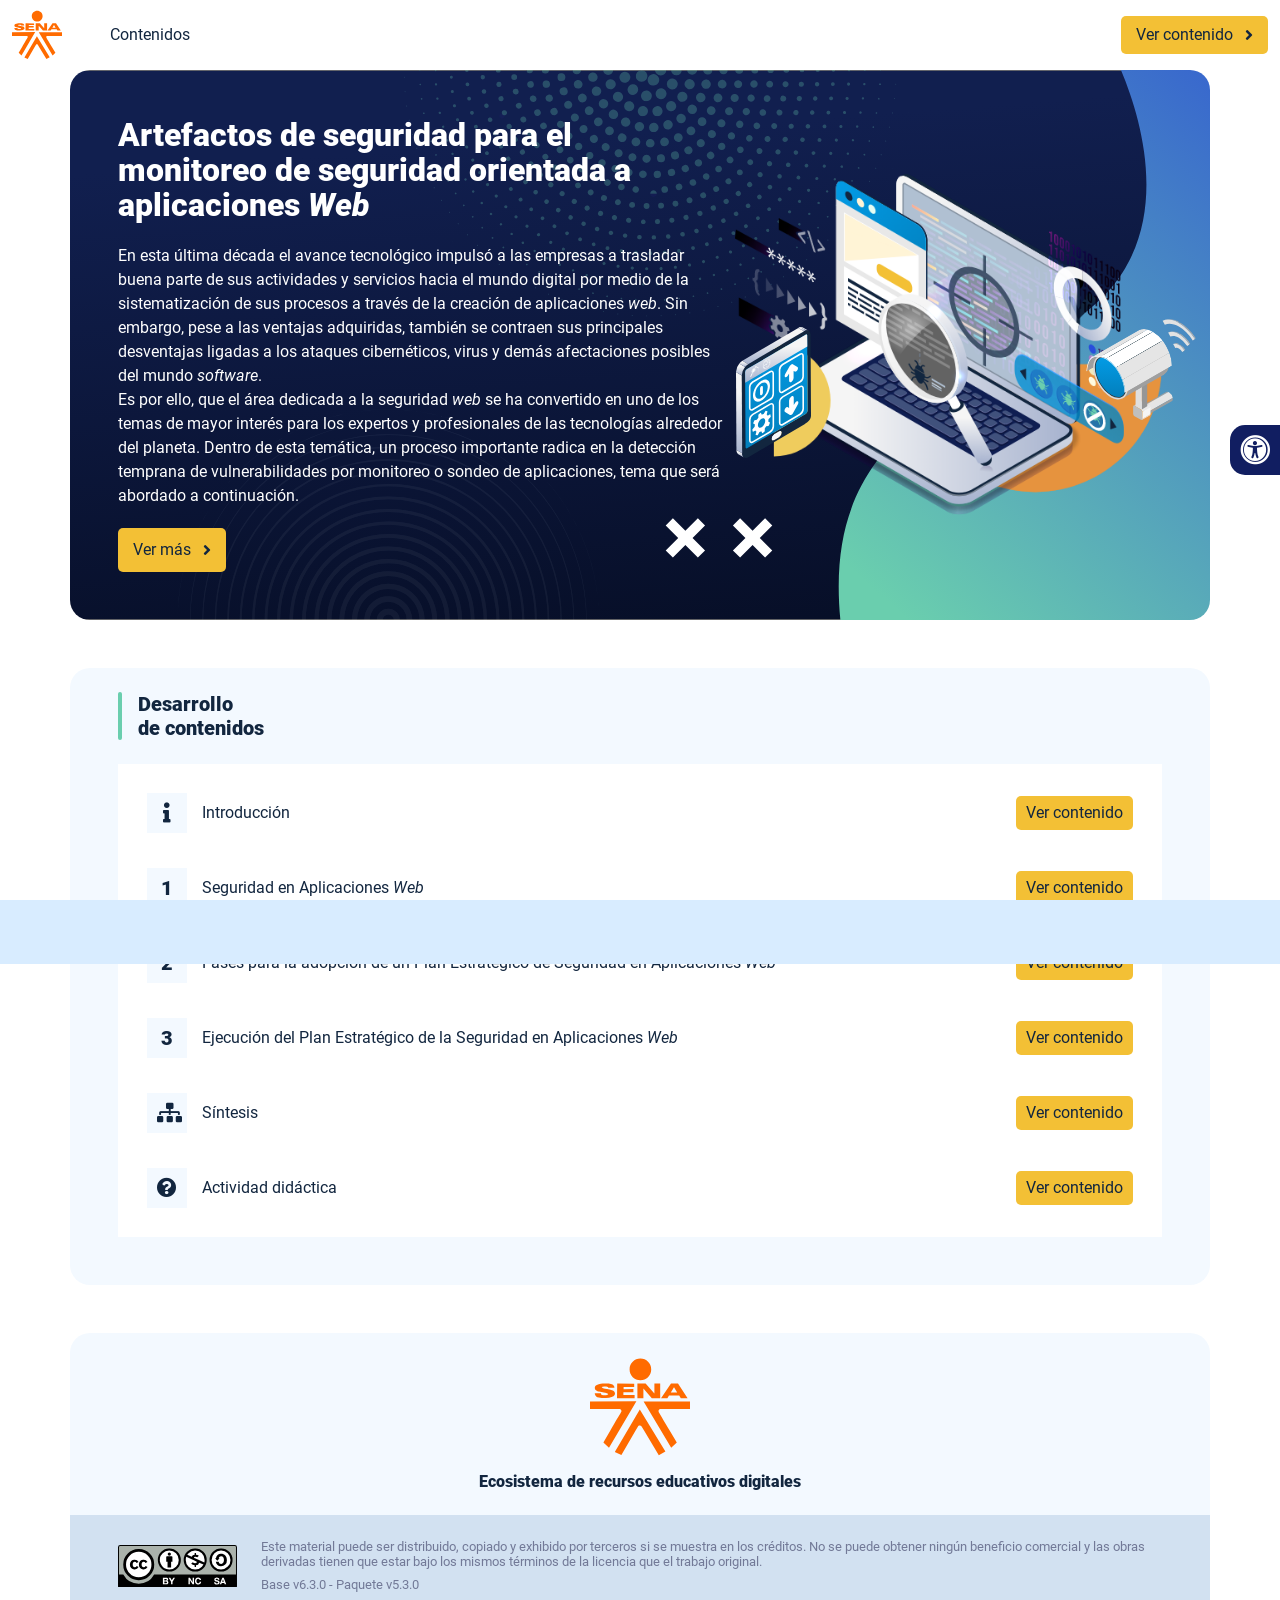
<file: index.html>
<!DOCTYPE html><html lang=""><head><meta charset="utf-8"><meta http-equiv="X-UA-Compatible" content="IE=edge"><meta name="viewport" content="width=device-width,initial-scale=1"><link rel="icon" href="favicon.ico"><title>Artefactos de seguridad para el monitoreo de seguridad orientada a aplicaciones Web</title><link href="css/chunk-0c047e41.3babef71.css" rel="prefetch"><link href="css/chunk-25b302c8.3babef71.css" rel="prefetch"><link href="css/chunk-26fc7596.3babef71.css" rel="prefetch"><link href="css/chunk-2d2747e2.3babef71.css" rel="prefetch"><link href="css/chunk-32334cb6.3babef71.css" rel="prefetch"><link href="css/chunk-3c57cd7b.3babef71.css" rel="prefetch"><link href="css/chunk-4f2d402a.3babef71.css" rel="prefetch"><link href="css/chunk-4fde0a08.14d1f3e8.css" rel="prefetch"><link href="css/chunk-515a8379.f20f0972.css" rel="prefetch"><link href="css/chunk-59974754.995b85b2.css" rel="prefetch"><link href="css/chunk-6e1e538a.3ba0a060.css" rel="prefetch"><link href="css/chunk-766a929b.a3bc1887.css" rel="prefetch"><link href="css/chunk-f2df7d2c.3babef71.css" rel="prefetch"><link href="css/comple.68df5b0c.css" rel="prefetch"><link href="css/creditos.b9068cd0.css" rel="prefetch"><link href="css/glosario.7b71b013.css" rel="prefetch"><link href="css/referencias.52426077.css" rel="prefetch"><link href="js/actividad.5d203718.js" rel="prefetch"><link href="js/chunk-0206bfa0.c2de298e.js" rel="prefetch"><link href="js/chunk-0c047e41.3d9fa809.js" rel="prefetch"><link href="js/chunk-13a6037e.cf055dae.js" rel="prefetch"><link href="js/chunk-18f95272.530a2a71.js" rel="prefetch"><link href="js/chunk-25b302c8.af95cacd.js" rel="prefetch"><link href="js/chunk-26fc7596.738e14f5.js" rel="prefetch"><link href="js/chunk-2c06842c.ac666680.js" rel="prefetch"><link href="js/chunk-2d0e96ec.6ec7ca76.js" rel="prefetch"><link href="js/chunk-2d208d90.3f0114e1.js" rel="prefetch"><link href="js/chunk-2d21d0e2.fdf32756.js" rel="prefetch"><link href="js/chunk-2d22c123.f9369123.js" rel="prefetch"><link href="js/chunk-2d2747e2.7c2d3802.js" rel="prefetch"><link href="js/chunk-2e80bb9a.21011722.js" rel="prefetch"><link href="js/chunk-319206de.2706ced2.js" rel="prefetch"><link href="js/chunk-32334cb6.2cf12f47.js" rel="prefetch"><link href="js/chunk-3c57cd7b.6cdcc6f4.js" rel="prefetch"><link href="js/chunk-3d6834f6.937dfe6e.js" rel="prefetch"><link href="js/chunk-4cdd78c0.acba5f56.js" rel="prefetch"><link href="js/chunk-4f2d402a.71975bf3.js" rel="prefetch"><link href="js/chunk-4fde0a08.6fbb15ca.js" rel="prefetch"><link href="js/chunk-515a8379.6d3420d1.js" rel="prefetch"><link href="js/chunk-53ccb27e.3946bfe8.js" rel="prefetch"><link href="js/chunk-55d286b8.2b25dbb3.js" rel="prefetch"><link href="js/chunk-59974754.33e1193b.js" rel="prefetch"><link href="js/chunk-6e1e538a.61920c03.js" rel="prefetch"><link href="js/chunk-766a929b.eb2e70f6.js" rel="prefetch"><link href="js/chunk-c796899c.f658852d.js" rel="prefetch"><link href="js/chunk-e8a7823a.4fdd4350.js" rel="prefetch"><link href="js/chunk-f2df7d2c.59de9254.js" rel="prefetch"><link href="js/chunk-fde47172.0cdf12e6.js" rel="prefetch"><link href="js/comple.fb3d4073.js" rel="prefetch"><link href="js/creditos.9a9fe246.js" rel="prefetch"><link href="js/glosario.65d6e95d.js" rel="prefetch"><link href="js/intro.41efd337.js" rel="prefetch"><link href="js/referencias.10092bdd.js" rel="prefetch"><link href="js/sintesis.4728bb64.js" rel="prefetch"><link href="js/tema1.6d361374.js" rel="prefetch"><link href="js/tema2.e9275763.js" rel="prefetch"><link href="js/tema3.00a88f7c.js" rel="prefetch"><link href="css/app.7cd413fc.css" rel="preload" as="style"><link href="css/chunk-vendors.c143dc0b.css" rel="preload" as="style"><link href="js/app.a50d1476.js" rel="preload" as="script"><link href="js/chunk-vendors.20eb4b8a.js" rel="preload" as="script"><link href="css/chunk-vendors.c143dc0b.css" rel="stylesheet"><link href="css/app.7cd413fc.css" rel="stylesheet"></head><body><noscript><strong>We're sorry but Artefactos de seguridad para el monitoreo de seguridad orientada a aplicaciones Web doesn't work properly without JavaScript enabled. Please enable it to continue.</strong></noscript><div id="app"></div><script src="js/chunk-vendors.20eb4b8a.js"></script><script src="js/app.a50d1476.js"></script></body></html>
</file>
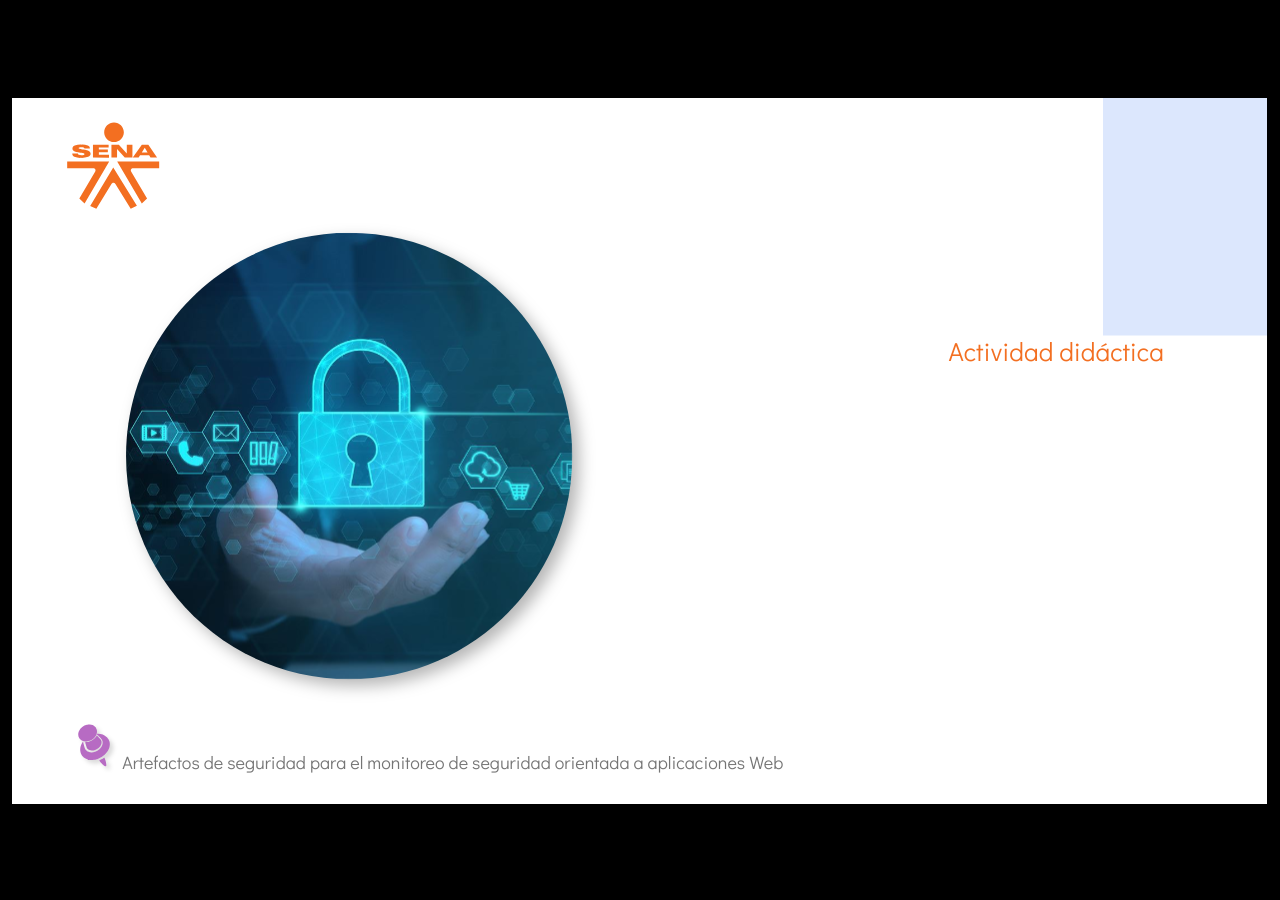
<file: actividades/Actividad1/story.html>
﻿<!doctype html>
<html lang="es">
<head>
  <meta charset="utf-8">
  <!-- Creado con Storyline 360 - http://www.articulate.com  -->
  <!-- version: 3.68.28820.0 -->
  <title>Actividad did&#225;ctica</title>
  <meta http-equiv="x-ua-compatible" content="IE=edge"/>
  <meta name="viewport" content="width=device-width,initial-scale=1,user-scalable=no,shrink-to-fit=no,minimal-ui"/>
  <meta name="apple-mobile-web-app-capable" content="yes"/>
  <style>
    html, body { height: 100%; padding: 0; margin: 0 }
    #app { height: 100%; width: 100%; }
  </style>

  <script>
    window.DS = {};
    window.globals = {
      DATA_PATH_BASE: '',
      HAS_FRAME: true,
      HAS_SLIDE: true,

      lmsPresent: false,
      tinCanPresent: false,
      cmi5Present: false,
      aoSupport: false,
      scale: 'show all',
      captureRc: false,
      browserSize: 'optimal',
      bgColor: '#000000',
      features: 'AccessibleVideo,FullScreenToggle,InsertSvgPicture,LayerPresentAsDialog,MultipleQuizTracking,QuestionCorrectVariable,UpdatedThemeEditor',
      themeName: 'classic',
      preloaderColor: '#FFFFFF',
      suppressAnalytics: false,
      productChannel: 'stable',
      publishSource: 'storyline',
      aid: 'aid|dd73bbe0-893c-4c5d-ada9-b44ee608dcb3',
      cid: '04bfd34e-cd07-4569-9f02-371561cab23e',
      playerVersion: '3.68.28820.0',
      publishTimestamp: '2022-10-13T13:56:48.1139309Z',
      maxIosVideoElements: 10,
      connectionSettings: { },

      
      parseParams: function(qs) {
        if (window.globals.parsedParams != null) {
          return window.globals.parsedParams;
        }
        qs = (qs || window.location.search.substr(1)).split('+').join(' ');
        var params = {},
            tokens,
            re = /[?&]?([^=]+)=([^&]*)/g;

        while (tokens = re.exec(qs)) {
          params[decodeURIComponent(tokens[1]).trim()] =
            decodeURIComponent(tokens[2]).trim();
        }
        window.globals.parsedParams = params;
        return params;
      }

    };
  </script>
  <script>
    var isIe11 = ('ActiveXObject' in window || window.MSBlobBuilder != null)
      && window.msCrypto != null && !window.ActiveXObject;
    if (isIe11) {
      window.globals.unsupportedBrowser = true;
      document.write(atob('[base64]'));
    }
  </script>
  
  <script>window.THREE = { };</script>
  
</head>
<body style="background: #000000" class="cs-HTML theme-classic">
  <!-- 360 -->
  <script>!function(e){var i=/iPhone/i,o=/iPod/i,n=/iPad/i,t=/(?=.*\bAndroid\b)(?=.*\bMobile\b)/i,d=/Android/i,s=/(?=.*\bAndroid\b)(?=.*\bSD4930UR\b)/i,b=/(?=.*\bAndroid\b)(?=.*\b(?:KFOT|KFTT|KFJWI|KFJWA|KFSOWI|KFTHWI|KFTHWA|KFAPWI|KFAPWA|KFARWI|KFASWI|KFSAWI|KFSAWA)\b)/i,r=/IEMobile/i,h=/(?=.*\bWindows\b)(?=.*\bARM\b)/i,a=/BlackBerry/i,l=/BB10/i,p=/Opera Mini/i,f=/(CriOS|Chrome)(?=.*\bMobile\b)/i,u=/(?=.*\bFirefox\b)(?=.*\bMobile\b)/i,c=new RegExp("(?:Nexus 7|BNTV250|Kindle Fire|Silk|GT-P1000)","i"),w=function(e,i){return e.test(i)},A=function(e){var A=e||navigator.userAgent,v=A.split("[FBAN");if(void 0!==v[1]&&(A=v[0]),this.apple={phone:w(i,A),ipod:w(o,A),tablet:!w(i,A)&&w(n,A),device:w(i,A)||w(o,A)||w(n,A)},this.amazon={phone:w(s,A),tablet:!w(s,A)&&w(b,A),device:w(s,A)||w(b,A)},this.android={phone:w(s,A)||w(t,A),tablet:!w(s,A)&&!w(t,A)&&(w(b,A)||w(d,A)),device:w(s,A)||w(b,A)||w(t,A)||w(d,A)},this.windows={phone:w(r,A),tablet:w(h,A),device:w(r,A)||w(h,A)},this.other={blackberry:w(a,A),blackberry10:w(l,A),opera:w(p,A),firefox:w(u,A),chrome:w(f,A),device:w(a,A)||w(l,A)||w(p,A)||w(u,A)||w(f,A)},this.seven_inch=w(c,A),this.any=this.apple.device||this.android.device||this.windows.device||this.other.device||this.seven_inch,this.phone=this.apple.phone||this.android.phone||this.windows.phone,this.tablet=this.apple.tablet||this.android.tablet||this.windows.tablet,"undefined"==typeof window)return this},v=function(){var e=new A;return e.Class=A,e};"undefined"!=typeof module&&module.exports&&"undefined"==typeof window?module.exports=A:"undefined"!=typeof module&&module.exports&&"undefined"!=typeof window?module.exports=v():"function"==typeof define&&define.amd?define("isMobile",[],e.isMobile=v()):e.isMobile=v()}(this);
    window.isMobile.apple.tablet = window.isMobile.apple.tablet ||
      (navigator.platform === 'MacIntel' && navigator.maxTouchPoints > 1);
    window.isMobile.apple.device = window.isMobile.apple.device || window.isMobile.apple.tablet;
    window.isMobile.tablet = window.isMobile.tablet || window.isMobile.apple.tablet;
    window.isMobile.any = window.isMobile.any || window.isMobile.apple.tablet;
  </script>

  <div id="focus-sink" tabindex="-1"></div>

  <div id="preso"></div>
  <script>
    (function() {

      var classTypes = [ 'desktop', 'mobile', 'phone', 'tablet' ];

      var addDeviceClasses = function(prefix, testObj) {
        var curr, i;
        for (i = 0; i < classTypes.length; i++) {
          curr = classTypes[i];
          if (testObj[curr]) {
            document.body.classList.add(prefix + curr);
          }
        }
      };

      var params = window.globals.parseParams(),
          isDevicePreview = params.devicepreview === '1',
          isPhoneOverride = params.deviceType === 'phone' || (isDevicePreview && params.phone == '1'),
          isTabletOverride = (params.deviceType === 'tablet' || isDevicePreview) && !isPhoneOverride,
          isMobileOverride = isPhoneOverride || isTabletOverride;

      var deviceView = {
        desktop: !window.isMobile.any && !isMobileOverride,
        mobile: window.isMobile.any || isMobileOverride,
        phone: isPhoneOverride || (window.isMobile.phone && !isTabletOverride),
        tablet: isTabletOverride || window.isMobile.tablet
      };

      window.globals.deviceView = deviceView;
      window.isMobile.desktop = !window.isMobile.any;
      window.isMobile.mobile = window.isMobile.any;

      addDeviceClasses('view-', deviceView);

    })();
  </script>
  
  <script src='story_content/user.js' type=text/javascript></script>
  <div class="slide-loader"></div>

  <script>
    if (window.globals.deviceView.isMobile) { var doc = document, loader = doc.body.querySelector('.slide-loader'); [ 1, 2, 3 ].forEach(function(n) { var d = doc.createElement('div'); d.style.backgroundColor = window.globals.preloaderColor; d.classList.add('mobile-loader-dot'); d.classList.add('dot' + n); loader.appendChild(d); }); }
  </script>

  <div class="mobile-load-title-overlay" style="display: none">
    <div class="mobile-load-title">Actividad did&#225;ctica</div>
  </div>

  <div class="mobile-chrome-warning"></div>

  
<style>
  .warn-connection-dialog {
    display: none;
    background: transparent;
    pointer-events: none;
    position: fixed;
    left: 0;
    top: 0;
    width: 100%;
    height: 100%;
    z-index: 999;
  }

  .warn-connection-content {
    border-radius: 4px;
    background: white;
    border: 1px solid #E7E7E7;
    color: #333333;
    box-shadow: 0 2px 4px rgba(0, 0, 0, 0.25);
    transition: all 150ms ease-out;
    position: absolute;
    white-space: nowrap;
  }

  .view-phone.is-landscape .warn-connection-content {
    left: 23px;
    bottom: 23px;
  }

  .view-tablet.is-landscape .warn-connection-content {
    left: 50%;
    top: 20px;
    transform: translateX(-50%);
  }

  .is-portrait .warn-connection-content {
    transform: translate(-50%, calc(-100% - 15px));
  }

  .warn-connection-content p {
    display: inline-block;
    margin: 0 8px 0 0;
    line-height: 33px;
    font-size: 11px;
  }

  .warn-connection-content svg {
    position: relative;
    vertical-align: middle;
    margin: 0 2px 2px 8px;
  }

  .view-desktop .warn-connection-content {
    left: 1.5em;
    bottom: 1.5em;
  }

  .view-desktop .warn-connection-content p {
    font-size: 1.1em;
  }

  .is-offline .warn-connection-dialog {
    display: block;
  }

  .is-offline .cs-panel * {
    pointer-events: none !important;
  }

  .is-offline .cs-panel {
    pointer-events: all !important;
  }

  .is-offline #nav-controls * {
    pointer-events: none !important;
  }

  .is-offline #nav-controls {
    pointer-events: all !important;
  }
</style>

<div class="warn-connection-dialog">
  <div class="warn-connection-content">
    <svg width="17" height="15" viewBox="0 0 17 15" xmlns="http://www.w3.org/2000/svg">
      <path fill="#8F0000" stroke="white" d="M16.07,12.98 L15.88,12.23 L9.51,1.21 C8.97,0.26,7.6,0.26,7.06,1.21 L0.69,12.23 C0.15,13.16,0.81,14.36,1.91,14.36 H14.65 C15.47,14.36,16.05,13.7,16.07,12.98 Z"/>
      <path fill="white" stroke="white" d="M8.58,5.5 C8.35,5.28,8.5,5.35,8.21,5.32 C8.09,5.35,7.97,5.49,7.96,5.67 C7.97,5.79,7.98,5.92,7.98,6.04 L7.98,6.04 C7.99,6.17,8,6.31,8.01,6.43 L8.01,6.44 C8.03,6.92,8.06,7.41,8.09,7.9 L8.09,7.9 C8.12,8.39,8.14,8.88,8.17,9.37 C8.17,9.39,8.18,9.42,8.2,9.44 C8.23,9.46,8.25,9.47,8.28,9.47 C8.31,9.47,8.34,9.46,8.35,9.44 C8.37,9.43,8.38,9.4,8.39,9.35 L8.39,9.34 C8.39,9.24,8.4,9.15,8.4,9.05 L8.4,9.05 C8.41,8.96,8.41,8.86,8.42,8.75 C8.43,8.44,8.45,8.12,8.47,7.81 L8.47,7.81 C8.49,7.49,8.51,7.18,8.53,6.87 C8.55,6.46,8.56,6.05,8.59,5.64 L8.6,5.62 C8.6,5.57,8.59,5.53,8.58,5.5 L8.21,5.32 Z"/>
      <circle fill="white" stroke="white" cx="8.3" cy="11.35" r="0.3"/>
    </svg>
    <p>You are offline. Trying to reconnect...</p>
  </div>
</div>

<script>
  (function() {
    window.DS.connection = {
      warningShown: false,
      assets: {},
      loadingAssetGroup: false,
      retryDelay: 500
    };

    // @TODO this is POC code and can be cleaned up a bit more if we move forward
    // with the feature



    // The `window.globals.features` variable must be set in `webpack.dev.config` when testing locally - it is not enough
    // to have it in the data - but it must be set there as well.
    var useConnectionMessages = window.AbortController != null &&
      window.location.protocol != 'file:' &&
      window.globals.features.indexOf('ConnectionMessages') != -1;

    window.DS.connection.useConnectionMessages = useConnectionMessages

    var assetCount = 0;
    var checkLoadedId;
    var connectionSettings = window.globals.connectionSettings;

    if (useConnectionMessages && connectionSettings != null) {
      var contentEl = document.querySelector('.warn-connection-content');
      var messageEl = contentEl.querySelector('p')

      if (connectionSettings.useDarkTheme) {
        contentEl.style.borderColor = '#BABBBA';
        contentEl.style.backgroundColor = '#282828';
        contentEl.style.color = '#FFFFFF';
      }

      if (connectionSettings.message != null) {
        messageEl.textContent = window.decodeURIComponent(connectionSettings.message);
      }
    }

    function checkAssetsReady() {
      for (var i in DS.connection.assets) {
        if (!DS.connection.assets[i].success) {
          return false;
        }
      }
      return true;
    }

    function stopAssetGroup() {
      if (!useConnectionMessages) { return; }

      assetCount = 0;

      DS.connection.oldAssetGroup = DS.connection.assets;
      DS.connection.assets = {};
      DS.connection.loadingAssetGroup = false;
      clearInterval(checkLoadedId);
    }

    function startAssetGroup() {
      if (!useConnectionMessages) { return; }
      var ticks = 0;
      clearInterval(checkLoadedId);
      checkLoadedId = setInterval(function() {
        var loaded = 0;
        if (assetCount === 0 && loaded === 0) {
          clearInterval(checkLoadedId);
          return;
        }

        for (var i in DS.connection.assets) {
          if (DS.connection.assets[i].success) {
            loaded++;
          }
        }

        if (assetCount === loaded && checkAssetsReady()) {
          for (var i in DS.connection.assets) {
            if (DS.connection.assets[i].action) {
              DS.connection.assets[i].action();
            }
          }
          hideWarning();
          stopAssetGroup();
        }
      }, 100)
    }

    function requiredAsset(url, action, retry, type) {
      if (!useConnectionMessages) { return; }
      if (DS.connection.assets[url]) { return; }

      DS.connection.assets[url] = {
        success: false, action: action, retry: retry, type: type
      };
      assetCount = Object.keys(DS.connection.assets).length;
      if (!DS.connection.loadingAssetGroup) {
        startAssetGroup();
      }
      DS.connection.loadingAssetGroup = true;
    }

    function assetLoaded(url) {
      if (!useConnectionMessages) { return; }
      if (DS.connection.assets[url]) {
        DS.connection.assets[url].success = true;
      }
    }

    function assetFailed(url) {
      if (!useConnectionMessages) { return; }
      if (!DS.connection.assets[url]) {
        if (/\.js$/.test(url)) {
          setTimeout(function() {
            if (DS.connection.lastSlideLoaded != null) {
              DS.connection.lastSlideLoaded();
            }
          }, DS.connection.retryDelay);
        }
        return;
      }
      if (!DS.connection.warningShown) { showWarning(); }
      if (DS.connection.assets[url].retry) {
        setTimeout(function() {
          if (!DS.connection.assets[url].success) {
            DS.connection.assets[url].retry()
          }
        }, DS.connection.retryDelay);
      }
    }

    function hideWarning() {
      document.body.classList.remove('is-offline');
      DS.connection.warningShown = false;
    }
    DS.connection.hideWarning = hideWarning

    function showWarning(btn) {
      document.body.classList.add('is-offline')
      DS.connection.warningShown = true;
      updateWarningPosition();
    }

    function updateWarningPosition() {
      if (!DS.connection.warningShown) {
        return;
      }

      var isPortrait = document.body.classList.contains('is-portrait');
      var warningEl = document.querySelector('.warn-connection-content');

      if (isPortrait) {
        var slide = document.querySelector('.primary-slide');
        var slideRect = slide.getBoundingClientRect();

        warningEl.style.top = `${slideRect.top}px`
        warningEl.style.left = `${slideRect.left + slideRect.width / 2}px`
      } else {
        warningEl.style.top = null;
        warningEl.style.left = null;
      }

      window.requestAnimationFrame(updateWarningPosition);
    }

    // these will all be noops if the feature flag isn't set in
    // the data and `window.globals.features`
    DS.connection.requiredAsset = requiredAsset;
    DS.connection.assetLoaded = assetLoaded;
    DS.connection.assetFailed = assetFailed;
    DS.connection.stopAssetGroup = stopAssetGroup;
    DS.connection.startAssetGroup = startAssetGroup;
  })();
</script>


  <script>
    
    if (window.autoSpider && window.vInterfaceObject) {
      document.querySelector('.mobile-load-title-overlay').style.display = 'none';
    }
  </script>

  

  <link rel="stylesheet" href="html5/data/css/output.min.css" data-noprefix/>
</body>
<script src="html5/lib/scripts/bootstrapper.min.js"></script>
</html>
</file>
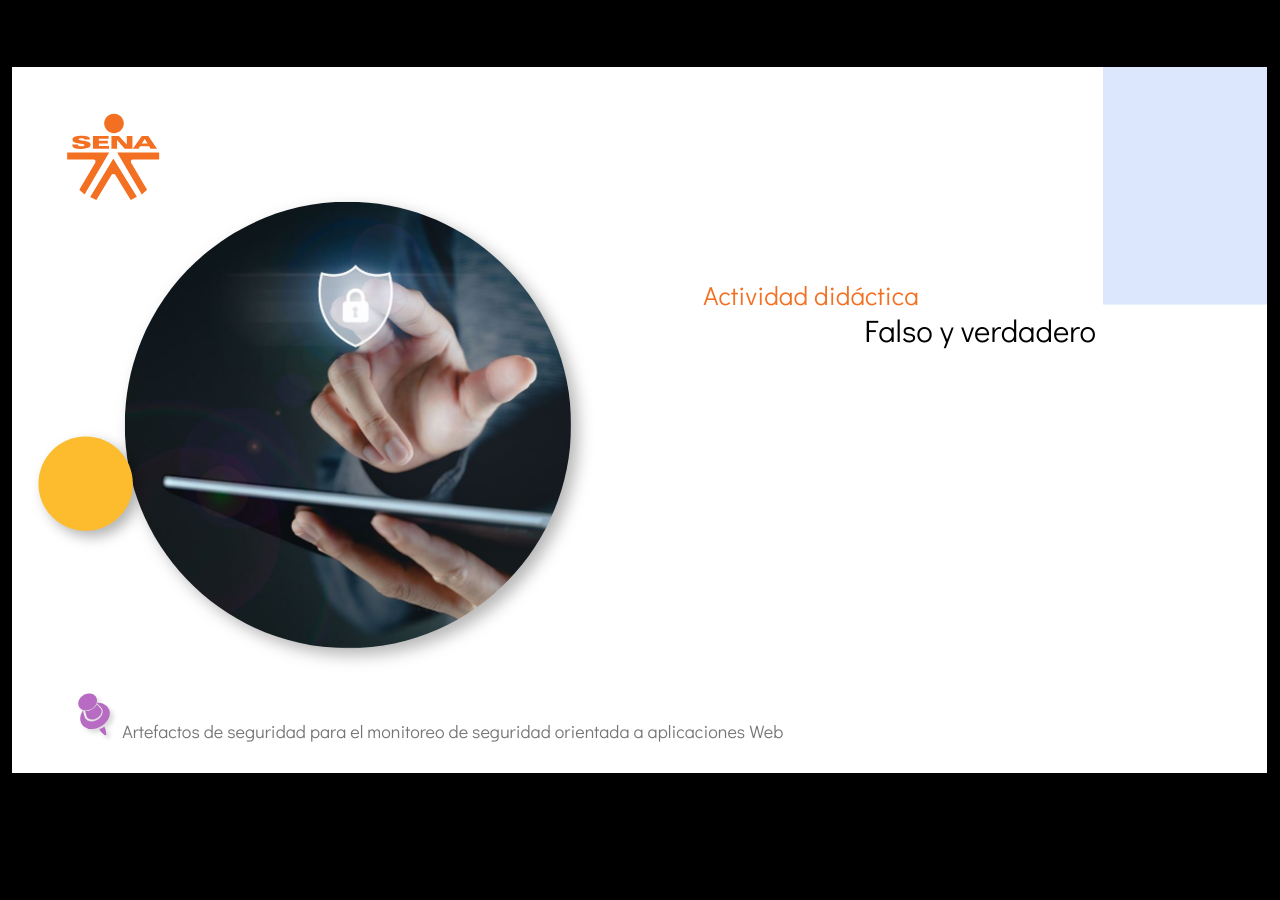
<file: actividades/Actividad2/story.html>
﻿<!doctype html>
<html lang="es">
<head>
  <meta charset="utf-8">
  <!-- Creado con Storyline 360 - http://www.articulate.com  -->
  <!-- version: 3.68.28820.0 -->
  <title>Actividad did&#225;ctica</title>
  <meta http-equiv="x-ua-compatible" content="IE=edge"/>
  <meta name="viewport" content="width=device-width,initial-scale=1,user-scalable=no,shrink-to-fit=no,minimal-ui"/>
  <meta name="apple-mobile-web-app-capable" content="yes"/>
  <style>
    html, body { height: 100%; padding: 0; margin: 0 }
    #app { height: 100%; width: 100%; }
  </style>

  <script>
    window.DS = {};
    window.globals = {
      DATA_PATH_BASE: '',
      HAS_FRAME: true,
      HAS_SLIDE: true,

      lmsPresent: false,
      tinCanPresent: false,
      cmi5Present: false,
      aoSupport: false,
      scale: 'show all',
      captureRc: false,
      browserSize: 'optimal',
      bgColor: '#000000',
      features: 'AccessibleVideo,FullScreenToggle,InsertSvgPicture,LayerPresentAsDialog,MultipleQuizTracking,QuestionCorrectVariable,UpdatedThemeEditor',
      themeName: 'classic',
      preloaderColor: '#FFFFFF',
      suppressAnalytics: false,
      productChannel: 'stable',
      publishSource: 'storyline',
      aid: 'aid|dd73bbe0-893c-4c5d-ada9-b44ee608dcb3',
      cid: '04bfd34e-cd07-4569-9f02-371561cab23e',
      playerVersion: '3.68.28820.0',
      publishTimestamp: '2022-09-24T00:53:47.8456556Z',
      maxIosVideoElements: 10,
      connectionSettings: { },

      
      parseParams: function(qs) {
        if (window.globals.parsedParams != null) {
          return window.globals.parsedParams;
        }
        qs = (qs || window.location.search.substr(1)).split('+').join(' ');
        var params = {},
            tokens,
            re = /[?&]?([^=]+)=([^&]*)/g;

        while (tokens = re.exec(qs)) {
          params[decodeURIComponent(tokens[1]).trim()] =
            decodeURIComponent(tokens[2]).trim();
        }
        window.globals.parsedParams = params;
        return params;
      }

    };
  </script>
  <script>
    var isIe11 = ('ActiveXObject' in window || window.MSBlobBuilder != null)
      && window.msCrypto != null && !window.ActiveXObject;
    if (isIe11) {
      window.globals.unsupportedBrowser = true;
      document.write(atob('[base64]'));
    }
  </script>
  
  <script>window.THREE = { };</script>
  
</head>
<body style="background: #000000" class="cs-HTML theme-classic">
  <!-- 360 -->
  <script>!function(e){var i=/iPhone/i,o=/iPod/i,n=/iPad/i,t=/(?=.*\bAndroid\b)(?=.*\bMobile\b)/i,d=/Android/i,s=/(?=.*\bAndroid\b)(?=.*\bSD4930UR\b)/i,b=/(?=.*\bAndroid\b)(?=.*\b(?:KFOT|KFTT|KFJWI|KFJWA|KFSOWI|KFTHWI|KFTHWA|KFAPWI|KFAPWA|KFARWI|KFASWI|KFSAWI|KFSAWA)\b)/i,r=/IEMobile/i,h=/(?=.*\bWindows\b)(?=.*\bARM\b)/i,a=/BlackBerry/i,l=/BB10/i,p=/Opera Mini/i,f=/(CriOS|Chrome)(?=.*\bMobile\b)/i,u=/(?=.*\bFirefox\b)(?=.*\bMobile\b)/i,c=new RegExp("(?:Nexus 7|BNTV250|Kindle Fire|Silk|GT-P1000)","i"),w=function(e,i){return e.test(i)},A=function(e){var A=e||navigator.userAgent,v=A.split("[FBAN");if(void 0!==v[1]&&(A=v[0]),this.apple={phone:w(i,A),ipod:w(o,A),tablet:!w(i,A)&&w(n,A),device:w(i,A)||w(o,A)||w(n,A)},this.amazon={phone:w(s,A),tablet:!w(s,A)&&w(b,A),device:w(s,A)||w(b,A)},this.android={phone:w(s,A)||w(t,A),tablet:!w(s,A)&&!w(t,A)&&(w(b,A)||w(d,A)),device:w(s,A)||w(b,A)||w(t,A)||w(d,A)},this.windows={phone:w(r,A),tablet:w(h,A),device:w(r,A)||w(h,A)},this.other={blackberry:w(a,A),blackberry10:w(l,A),opera:w(p,A),firefox:w(u,A),chrome:w(f,A),device:w(a,A)||w(l,A)||w(p,A)||w(u,A)||w(f,A)},this.seven_inch=w(c,A),this.any=this.apple.device||this.android.device||this.windows.device||this.other.device||this.seven_inch,this.phone=this.apple.phone||this.android.phone||this.windows.phone,this.tablet=this.apple.tablet||this.android.tablet||this.windows.tablet,"undefined"==typeof window)return this},v=function(){var e=new A;return e.Class=A,e};"undefined"!=typeof module&&module.exports&&"undefined"==typeof window?module.exports=A:"undefined"!=typeof module&&module.exports&&"undefined"!=typeof window?module.exports=v():"function"==typeof define&&define.amd?define("isMobile",[],e.isMobile=v()):e.isMobile=v()}(this);
    window.isMobile.apple.tablet = window.isMobile.apple.tablet ||
      (navigator.platform === 'MacIntel' && navigator.maxTouchPoints > 1);
    window.isMobile.apple.device = window.isMobile.apple.device || window.isMobile.apple.tablet;
    window.isMobile.tablet = window.isMobile.tablet || window.isMobile.apple.tablet;
    window.isMobile.any = window.isMobile.any || window.isMobile.apple.tablet;
  </script>

  <div id="focus-sink" tabindex="-1"></div>

  <div id="preso"></div>
  <script>
    (function() {

      var classTypes = [ 'desktop', 'mobile', 'phone', 'tablet' ];

      var addDeviceClasses = function(prefix, testObj) {
        var curr, i;
        for (i = 0; i < classTypes.length; i++) {
          curr = classTypes[i];
          if (testObj[curr]) {
            document.body.classList.add(prefix + curr);
          }
        }
      };

      var params = window.globals.parseParams(),
          isDevicePreview = params.devicepreview === '1',
          isPhoneOverride = params.deviceType === 'phone' || (isDevicePreview && params.phone == '1'),
          isTabletOverride = (params.deviceType === 'tablet' || isDevicePreview) && !isPhoneOverride,
          isMobileOverride = isPhoneOverride || isTabletOverride;

      var deviceView = {
        desktop: !window.isMobile.any && !isMobileOverride,
        mobile: window.isMobile.any || isMobileOverride,
        phone: isPhoneOverride || (window.isMobile.phone && !isTabletOverride),
        tablet: isTabletOverride || window.isMobile.tablet
      };

      window.globals.deviceView = deviceView;
      window.isMobile.desktop = !window.isMobile.any;
      window.isMobile.mobile = window.isMobile.any;

      addDeviceClasses('view-', deviceView);

    })();
  </script>
  
  <script src='story_content/user.js' type=text/javascript></script>
  <div class="slide-loader"></div>

  <script>
    if (window.globals.deviceView.isMobile) { var doc = document, loader = doc.body.querySelector('.slide-loader'); [ 1, 2, 3 ].forEach(function(n) { var d = doc.createElement('div'); d.style.backgroundColor = window.globals.preloaderColor; d.classList.add('mobile-loader-dot'); d.classList.add('dot' + n); loader.appendChild(d); }); }
  </script>

  <div class="mobile-load-title-overlay" style="display: none">
    <div class="mobile-load-title">Actividad did&#225;ctica</div>
  </div>

  <div class="mobile-chrome-warning"></div>

  
<style>
  .warn-connection-dialog {
    display: none;
    background: transparent;
    pointer-events: none;
    position: fixed;
    left: 0;
    top: 0;
    width: 100%;
    height: 100%;
    z-index: 999;
  }

  .warn-connection-content {
    border-radius: 4px;
    background: white;
    border: 1px solid #E7E7E7;
    color: #333333;
    box-shadow: 0 2px 4px rgba(0, 0, 0, 0.25);
    transition: all 150ms ease-out;
    position: absolute;
    white-space: nowrap;
  }

  .view-phone.is-landscape .warn-connection-content {
    left: 23px;
    bottom: 23px;
  }

  .view-tablet.is-landscape .warn-connection-content {
    left: 50%;
    top: 20px;
    transform: translateX(-50%);
  }

  .is-portrait .warn-connection-content {
    transform: translate(-50%, calc(-100% - 15px));
  }

  .warn-connection-content p {
    display: inline-block;
    margin: 0 8px 0 0;
    line-height: 33px;
    font-size: 11px;
  }

  .warn-connection-content svg {
    position: relative;
    vertical-align: middle;
    margin: 0 2px 2px 8px;
  }

  .view-desktop .warn-connection-content {
    left: 1.5em;
    bottom: 1.5em;
  }

  .view-desktop .warn-connection-content p {
    font-size: 1.1em;
  }

  .is-offline .warn-connection-dialog {
    display: block;
  }

  .is-offline .cs-panel * {
    pointer-events: none !important;
  }

  .is-offline .cs-panel {
    pointer-events: all !important;
  }

  .is-offline #nav-controls * {
    pointer-events: none !important;
  }

  .is-offline #nav-controls {
    pointer-events: all !important;
  }
</style>

<div class="warn-connection-dialog">
  <div class="warn-connection-content">
    <svg width="17" height="15" viewBox="0 0 17 15" xmlns="http://www.w3.org/2000/svg">
      <path fill="#8F0000" stroke="white" d="M16.07,12.98 L15.88,12.23 L9.51,1.21 C8.97,0.26,7.6,0.26,7.06,1.21 L0.69,12.23 C0.15,13.16,0.81,14.36,1.91,14.36 H14.65 C15.47,14.36,16.05,13.7,16.07,12.98 Z"/>
      <path fill="white" stroke="white" d="M8.58,5.5 C8.35,5.28,8.5,5.35,8.21,5.32 C8.09,5.35,7.97,5.49,7.96,5.67 C7.97,5.79,7.98,5.92,7.98,6.04 L7.98,6.04 C7.99,6.17,8,6.31,8.01,6.43 L8.01,6.44 C8.03,6.92,8.06,7.41,8.09,7.9 L8.09,7.9 C8.12,8.39,8.14,8.88,8.17,9.37 C8.17,9.39,8.18,9.42,8.2,9.44 C8.23,9.46,8.25,9.47,8.28,9.47 C8.31,9.47,8.34,9.46,8.35,9.44 C8.37,9.43,8.38,9.4,8.39,9.35 L8.39,9.34 C8.39,9.24,8.4,9.15,8.4,9.05 L8.4,9.05 C8.41,8.96,8.41,8.86,8.42,8.75 C8.43,8.44,8.45,8.12,8.47,7.81 L8.47,7.81 C8.49,7.49,8.51,7.18,8.53,6.87 C8.55,6.46,8.56,6.05,8.59,5.64 L8.6,5.62 C8.6,5.57,8.59,5.53,8.58,5.5 L8.21,5.32 Z"/>
      <circle fill="white" stroke="white" cx="8.3" cy="11.35" r="0.3"/>
    </svg>
    <p>You are offline. Trying to reconnect...</p>
  </div>
</div>

<script>
  (function() {
    window.DS.connection = {
      warningShown: false,
      assets: {},
      loadingAssetGroup: false,
      retryDelay: 500
    };

    // @TODO this is POC code and can be cleaned up a bit more if we move forward
    // with the feature



    // The `window.globals.features` variable must be set in `webpack.dev.config` when testing locally - it is not enough
    // to have it in the data - but it must be set there as well.
    var useConnectionMessages = window.AbortController != null &&
      window.location.protocol != 'file:' &&
      window.globals.features.indexOf('ConnectionMessages') != -1;

    window.DS.connection.useConnectionMessages = useConnectionMessages

    var assetCount = 0;
    var checkLoadedId;
    var connectionSettings = window.globals.connectionSettings;

    if (useConnectionMessages && connectionSettings != null) {
      var contentEl = document.querySelector('.warn-connection-content');
      var messageEl = contentEl.querySelector('p')

      if (connectionSettings.useDarkTheme) {
        contentEl.style.borderColor = '#BABBBA';
        contentEl.style.backgroundColor = '#282828';
        contentEl.style.color = '#FFFFFF';
      }

      if (connectionSettings.message != null) {
        messageEl.textContent = window.decodeURIComponent(connectionSettings.message);
      }
    }

    function checkAssetsReady() {
      for (var i in DS.connection.assets) {
        if (!DS.connection.assets[i].success) {
          return false;
        }
      }
      return true;
    }

    function stopAssetGroup() {
      if (!useConnectionMessages) { return; }

      assetCount = 0;

      DS.connection.oldAssetGroup = DS.connection.assets;
      DS.connection.assets = {};
      DS.connection.loadingAssetGroup = false;
      clearInterval(checkLoadedId);
    }

    function startAssetGroup() {
      if (!useConnectionMessages) { return; }
      var ticks = 0;
      clearInterval(checkLoadedId);
      checkLoadedId = setInterval(function() {
        var loaded = 0;
        if (assetCount === 0 && loaded === 0) {
          clearInterval(checkLoadedId);
          return;
        }

        for (var i in DS.connection.assets) {
          if (DS.connection.assets[i].success) {
            loaded++;
          }
        }

        if (assetCount === loaded && checkAssetsReady()) {
          for (var i in DS.connection.assets) {
            if (DS.connection.assets[i].action) {
              DS.connection.assets[i].action();
            }
          }
          hideWarning();
          stopAssetGroup();
        }
      }, 100)
    }

    function requiredAsset(url, action, retry, type) {
      if (!useConnectionMessages) { return; }
      if (DS.connection.assets[url]) { return; }

      DS.connection.assets[url] = {
        success: false, action: action, retry: retry, type: type
      };
      assetCount = Object.keys(DS.connection.assets).length;
      if (!DS.connection.loadingAssetGroup) {
        startAssetGroup();
      }
      DS.connection.loadingAssetGroup = true;
    }

    function assetLoaded(url) {
      if (!useConnectionMessages) { return; }
      if (DS.connection.assets[url]) {
        DS.connection.assets[url].success = true;
      }
    }

    function assetFailed(url) {
      if (!useConnectionMessages) { return; }
      if (!DS.connection.assets[url]) {
        if (/\.js$/.test(url)) {
          setTimeout(function() {
            if (DS.connection.lastSlideLoaded != null) {
              DS.connection.lastSlideLoaded();
            }
          }, DS.connection.retryDelay);
        }
        return;
      }
      if (!DS.connection.warningShown) { showWarning(); }
      if (DS.connection.assets[url].retry) {
        setTimeout(function() {
          if (!DS.connection.assets[url].success) {
            DS.connection.assets[url].retry()
          }
        }, DS.connection.retryDelay);
      }
    }

    function hideWarning() {
      document.body.classList.remove('is-offline');
      DS.connection.warningShown = false;
    }
    DS.connection.hideWarning = hideWarning

    function showWarning(btn) {
      document.body.classList.add('is-offline')
      DS.connection.warningShown = true;
      updateWarningPosition();
    }

    function updateWarningPosition() {
      if (!DS.connection.warningShown) {
        return;
      }

      var isPortrait = document.body.classList.contains('is-portrait');
      var warningEl = document.querySelector('.warn-connection-content');

      if (isPortrait) {
        var slide = document.querySelector('.primary-slide');
        var slideRect = slide.getBoundingClientRect();

        warningEl.style.top = `${slideRect.top}px`
        warningEl.style.left = `${slideRect.left + slideRect.width / 2}px`
      } else {
        warningEl.style.top = null;
        warningEl.style.left = null;
      }

      window.requestAnimationFrame(updateWarningPosition);
    }

    // these will all be noops if the feature flag isn't set in
    // the data and `window.globals.features`
    DS.connection.requiredAsset = requiredAsset;
    DS.connection.assetLoaded = assetLoaded;
    DS.connection.assetFailed = assetFailed;
    DS.connection.stopAssetGroup = stopAssetGroup;
    DS.connection.startAssetGroup = startAssetGroup;
  })();
</script>


  <script>
    
    if (window.autoSpider && window.vInterfaceObject) {
      document.querySelector('.mobile-load-title-overlay').style.display = 'none';
    }
  </script>

  

  <link rel="stylesheet" href="html5/data/css/output.min.css" data-noprefix/>
</body>
<script src="html5/lib/scripts/bootstrapper.min.js"></script>
</html>
</file>
<file: css/chunk-0c047e41.3babef71.css>
.actividad[data-v-22adfd6b]{background-color:#f2f2f2}.horizontal-scroll__wrapper[data-v-22adfd6b]{overflow:hidden}.horizontal-scroll[data-v-22adfd6b]{display:flex;transition:transform .5s ease-in-out;align-items:center;flex-wrap:nowrap}.horizontal-scroll[data-v-22adfd6b]:not(.row){width:100%}.horizontal-scroll--item-fw[data-v-22adfd6b]>div{flex-grow:0;flex-shrink:0;width:100%;margin:0!important}
</file>
<file: css/chunk-25b302c8.3babef71.css>
.actividad[data-v-22adfd6b]{background-color:#f2f2f2}.horizontal-scroll__wrapper[data-v-22adfd6b]{overflow:hidden}.horizontal-scroll[data-v-22adfd6b]{display:flex;transition:transform .5s ease-in-out;align-items:center;flex-wrap:nowrap}.horizontal-scroll[data-v-22adfd6b]:not(.row){width:100%}.horizontal-scroll--item-fw[data-v-22adfd6b]>div{flex-grow:0;flex-shrink:0;width:100%;margin:0!important}
</file>
<file: css/chunk-26fc7596.3babef71.css>
.actividad[data-v-22adfd6b]{background-color:#f2f2f2}.horizontal-scroll__wrapper[data-v-22adfd6b]{overflow:hidden}.horizontal-scroll[data-v-22adfd6b]{display:flex;transition:transform .5s ease-in-out;align-items:center;flex-wrap:nowrap}.horizontal-scroll[data-v-22adfd6b]:not(.row){width:100%}.horizontal-scroll--item-fw[data-v-22adfd6b]>div{flex-grow:0;flex-shrink:0;width:100%;margin:0!important}
</file>
<file: css/chunk-2d2747e2.3babef71.css>
.actividad[data-v-22adfd6b]{background-color:#f2f2f2}.horizontal-scroll__wrapper[data-v-22adfd6b]{overflow:hidden}.horizontal-scroll[data-v-22adfd6b]{display:flex;transition:transform .5s ease-in-out;align-items:center;flex-wrap:nowrap}.horizontal-scroll[data-v-22adfd6b]:not(.row){width:100%}.horizontal-scroll--item-fw[data-v-22adfd6b]>div{flex-grow:0;flex-shrink:0;width:100%;margin:0!important}
</file>
<file: css/chunk-32334cb6.3babef71.css>
.actividad[data-v-22adfd6b]{background-color:#f2f2f2}.horizontal-scroll__wrapper[data-v-22adfd6b]{overflow:hidden}.horizontal-scroll[data-v-22adfd6b]{display:flex;transition:transform .5s ease-in-out;align-items:center;flex-wrap:nowrap}.horizontal-scroll[data-v-22adfd6b]:not(.row){width:100%}.horizontal-scroll--item-fw[data-v-22adfd6b]>div{flex-grow:0;flex-shrink:0;width:100%;margin:0!important}
</file>
<file: css/chunk-3c57cd7b.3babef71.css>
.actividad[data-v-22adfd6b]{background-color:#f2f2f2}.horizontal-scroll__wrapper[data-v-22adfd6b]{overflow:hidden}.horizontal-scroll[data-v-22adfd6b]{display:flex;transition:transform .5s ease-in-out;align-items:center;flex-wrap:nowrap}.horizontal-scroll[data-v-22adfd6b]:not(.row){width:100%}.horizontal-scroll--item-fw[data-v-22adfd6b]>div{flex-grow:0;flex-shrink:0;width:100%;margin:0!important}
</file>
<file: css/chunk-4f2d402a.3babef71.css>
.actividad[data-v-22adfd6b]{background-color:#f2f2f2}.horizontal-scroll__wrapper[data-v-22adfd6b]{overflow:hidden}.horizontal-scroll[data-v-22adfd6b]{display:flex;transition:transform .5s ease-in-out;align-items:center;flex-wrap:nowrap}.horizontal-scroll[data-v-22adfd6b]:not(.row){width:100%}.horizontal-scroll--item-fw[data-v-22adfd6b]>div{flex-grow:0;flex-shrink:0;width:100%;margin:0!important}
</file>
<file: css/chunk-4fde0a08.14d1f3e8.css>
.actividad[data-v-a108b06a]{background-color:#f2f2f2}.header[data-v-a108b06a]{position:sticky;top:0;padding-top:10px;padding-bottom:10px;background-color:#fff;z-index:10010;line-height:1.1em}.header__logo[data-v-a108b06a]{width:50px}@media (max-width:576px){.header__componente-formativo[data-v-a108b06a]{font-size:.8em}}.header__menu[data-v-a108b06a]{cursor:pointer}.header__menu span[data-v-a108b06a]{font-size:.7em;display:block;line-height:1em;text-align:center;color:#111e61}.header__menu__btn[data-v-a108b06a]{width:30px;height:30px;position:relative;margin-bottom:4px}.header__menu__btn .line-1[data-v-a108b06a],.header__menu__btn .line-2[data-v-a108b06a],.header__menu__btn .line-3[data-v-a108b06a]{height:4px;width:30px;background-color:#111e61;transform-origin:center center;position:absolute;left:0;border-radius:2px}.header__menu__btn .line-1[data-v-a108b06a]{top:4px;-webkit-animation:line-1-inactive-data-v-a108b06a .5s ease-in-out forwards;animation:line-1-inactive-data-v-a108b06a .5s ease-in-out forwards}.header__menu__btn .line-2[data-v-a108b06a]{top:13px;-webkit-animation:line-2-inactive-data-v-a108b06a .5s ease-in-out forwards;animation:line-2-inactive-data-v-a108b06a .5s ease-in-out forwards}.header__menu__btn .line-3[data-v-a108b06a]{top:22px;-webkit-animation:line-3-inactive-data-v-a108b06a .5s ease-in-out forwards;animation:line-3-inactive-data-v-a108b06a .5s ease-in-out forwards}.header__menu__btn[data-v-a108b06a]:hover{cursor:pointer}.header__menu__btn--open .line-1[data-v-a108b06a]{-webkit-animation:line-1-active-data-v-a108b06a .5s ease-in-out forwards;animation:line-1-active-data-v-a108b06a .5s ease-in-out forwards}.header__menu__btn--open .line-2[data-v-a108b06a]{-webkit-animation:line-2-active-data-v-a108b06a .5s ease-in-out forwards;animation:line-2-active-data-v-a108b06a .5s ease-in-out forwards}.header__menu__btn--open .line-3[data-v-a108b06a]{-webkit-animation:line-3-active-data-v-a108b06a .5s ease-in-out forwards;animation:line-3-active-data-v-a108b06a .5s ease-in-out forwards}@-webkit-keyframes line-1-active-data-v-a108b06a{0%{transform:translate(0) rotate(0)}50%{transform:translateY(9px) rotate(0)}to{transform:translateY(9px) rotate(45deg)}}@keyframes line-1-active-data-v-a108b06a{0%{transform:translate(0) rotate(0)}50%{transform:translateY(9px) rotate(0)}to{transform:translateY(9px) rotate(45deg)}}@-webkit-keyframes line-2-active-data-v-a108b06a{0%{transform:scale(1)}to{transform:scale(0)}}@keyframes line-2-active-data-v-a108b06a{0%{transform:scale(1)}to{transform:scale(0)}}@-webkit-keyframes line-3-active-data-v-a108b06a{0%{transform:translate(0) rotate(0)}50%{transform:translateY(-9px) rotate(0)}to{transform:translateY(-9px) rotate(-45deg)}}@keyframes line-3-active-data-v-a108b06a{0%{transform:translate(0) rotate(0)}50%{transform:translateY(-9px) rotate(0)}to{transform:translateY(-9px) rotate(-45deg)}}@-webkit-keyframes line-1-inactive-data-v-a108b06a{0%{transform:translateY(9px) rotate(45deg)}50%{transform:translateY(9px) rotate(0)}to{transform:translate(0) rotate(0)}}@keyframes line-1-inactive-data-v-a108b06a{0%{transform:translateY(9px) rotate(45deg)}50%{transform:translateY(9px) rotate(0)}to{transform:translate(0) rotate(0)}}@-webkit-keyframes line-2-inactive-data-v-a108b06a{0%{transform:scale(0)}to{transform:scale(1)}}@keyframes line-2-inactive-data-v-a108b06a{0%{transform:scale(0)}to{transform:scale(1)}}@-webkit-keyframes line-3-inactive-data-v-a108b06a{0%{transform:translateY(-9px) rotate(-45deg)}50%{transform:translateY(-9px) rotate(0)}to{transform:translate(0) rotate(0)}}@keyframes line-3-inactive-data-v-a108b06a{0%{transform:translateY(-9px) rotate(-45deg)}50%{transform:translateY(-9px) rotate(0)}to{transform:translate(0) rotate(0)}}
</file>
<file: css/chunk-515a8379.f20f0972.css>
.actividad{background-color:#f2f2f2}.banner-interno{position:relative}.banner-interno__fondo{position:absolute;top:0;bottom:-50px;left:0;right:0;background-color:#0f1e52;background-size:cover;background-position:50%}.banner-interno__titulo{display:flex;align-items:center}.banner-interno__titulo__icono{display:block;width:32px;height:32px;border-radius:50%;background-color:#fff;position:relative}.banner-interno__titulo__icono i{color:#0f1e52;position:absolute;left:50%;top:50%;transform:translate(-50%,-50%)}.banner-interno__titulo h1,.banner-interno__titulo h2,.banner-interno__titulo h3,.banner-interno__titulo h4,.banner-interno__titulo h5,.banner-interno__titulo h6{color:#fff;line-height:1.1em}
</file>
<file: css/chunk-59974754.995b85b2.css>
.actividad{background-color:#f2f2f2}.aside-menu{position:sticky;top:70px;flex:0 0 0;width:0;min-height:calc(100vh - 70px);max-height:calc(100vh - 70px);background-color:#f3f9ff;transition:flex .5s ease-in-out,width .5s ease-in-out;overflow-x:hidden;z-index:100001}.aside-menu a{color:#111e61}.aside-menu--open{flex:0 0 300px;width:300px}.aside-menu__content{width:300px;display:flex;flex-direction:column;justify-content:space-between;min-height:calc(100vh - 70px);max-height:calc(100vh - 70px);border-right:1px solid #d8ecff}@media (max-height:800px){.aside-menu__content{min-height:800px;max-height:800px;overflow-y:auto}}.aside-menu__header{padding:10px;text-align:center;background-color:#d8ecff}.aside-menu__header h4{margin:0}.aside-menu__menu{overflow-y:auto;flex-grow:1;list-style:none;padding-left:0;margin-bottom:0}.aside-menu__menu__item--active .aside-menu__menu__item__lnk,.aside-menu__menu__item--active .aside-menu__sec-menu__item__lnk{background-color:#d8ecff;font-weight:700}.aside-menu__menu__item--sub-menu:hover,.aside-menu__menu__item:hover,.aside-menu__sec-menu__item:hover{background-color:#d8ecff}.aside-menu__menu__item--sub-menu{padding-left:10px}.aside-menu__menu__item--sub-menu--active .aside-menu__menu__item__lnk,.aside-menu__menu__item--sub-menu--active .aside-menu__sec-menu__item__lnk{background-color:#d8ecff;font-weight:700;position:relative}.aside-menu__menu__item--sub-menu--active .aside-menu__menu__item__lnk:before,.aside-menu__menu__item--sub-menu--active .aside-menu__sec-menu__item__lnk:before{content:"";display:block;position:absolute;left:0;bottom:0;top:0;width:4px;border-radius:2px;background-color:#6aceae}.aside-menu__menu__item__lnk,.aside-menu__sec-menu__item__lnk{display:flex;align-items:center;padding:10px 15px;line-height:1.1em}.aside-menu__menu__item__lnk i,.aside-menu__menu__item__lnk span,.aside-menu__sec-menu__item__lnk i,.aside-menu__sec-menu__item__lnk span{margin-right:10px}.aside-menu__menu__item__lnk i:last-child,.aside-menu__menu__item__lnk span:last-child,.aside-menu__sec-menu__item__lnk i:last-child,.aside-menu__sec-menu__item__lnk span:last-child{margin-right:0}.aside-menu__sec-menu{background-color:#d8ecff;padding:10px 0;flex-shrink:0;margin-bottom:0}.aside-menu__sec-menu__item{padding:10px 15px}.aside-menu__sec-menu__item__lnk{padding:0;border-radius:1em}.aside-menu__sec-menu__item__lnk i{display:block;width:2em;height:2em;padding:.5em 0;text-align:center;background-color:#fff;border-radius:50%}.aside-menu__sec-menu__item__lnk:hover{background-color:#fff}@media (max-width:992px){.aside-menu{position:fixed;top:70px}}@media (max-width:576px){.aside-menu__sec-menu{padding-bottom:110px}}
</file>
<file: css/chunk-6e1e538a.3ba0a060.css>
.actividad[data-v-4f6b7c58]{background-color:#f2f2f2}.accesibilidad[data-v-4f6b7c58]{position:fixed;right:0;top:50vh;height:50px;background-color:#111e61;border-top-left-radius:15px;border-bottom-left-radius:15px;transform:translateY(-50%) translateX(100%) translateX(-50px);overflow:hidden;transition:transform .3s ease-in-out,height .3s ease-in-out}.accesibilidad[data-v-4f6b7c58]:hover{transform:translateY(-50%) translateX(0);height:12.75rem}.accesibilidad [data-v-4f6b7c58]{color:#fff}.accesibilidad__menu__content .accesibilidad__menu__item[data-v-4f6b7c58]{cursor:pointer}.accesibilidad__menu__content .accesibilidad__menu__item[data-v-4f6b7c58]:hover{background-color:#273685}.accesibilidad__menu__content .accesibilidad__menu__item[data-v-4f6b7c58]:last-child{border:none}.accesibilidad__menu__item[data-v-4f6b7c58]{display:flex;align-items:center;padding:10px;border-bottom:1px solid #273685;line-height:1em;-moz-user-select:none;user-select:none}.accesibilidad__menu i[data-v-4f6b7c58]{font-size:30px;font-style:normal;margin-right:10px;line-height:1em}.accesibilidad__menu img[data-v-4f6b7c58]{width:30px;margin-right:10px}
</file>
<file: css/chunk-766a929b.a3bc1887.css>
.actividad{background-color:#f2f2f2}.barra-avance{display:flex;align-items:center;justify-content:space-between;position:fixed;bottom:0;left:0;width:100%;padding:10px;background-color:#d8ecff;transition:transform .5s ease-in-out;z-index:100000}.barra-avance__barra{margin:0 20px;flex:1;position:relative;max-width:800px}.barra-avance__barra--amarilla,.barra-avance__barra--blanca{height:4px}.barra-avance__barra--amarilla:after,.barra-avance__barra--amarilla:before,.barra-avance__barra--blanca:after,.barra-avance__barra--blanca:before{content:"";display:block;width:10px;height:10px;border-radius:50%;position:absolute;top:50%}.barra-avance__barra--amarilla:before,.barra-avance__barra--blanca:before{left:0;transform:translate(-50%,-50%)}.barra-avance__barra--amarilla:after,.barra-avance__barra--blanca:after{right:0;transform:translate(50%,-50%)}.barra-avance__barra--blanca{background-color:#fff}.barra-avance__barra--blanca:after,.barra-avance__barra--blanca:before{background-color:#fff}.barra-avance__barra--amarilla{position:absolute;width:100%;top:0;background-color:#f3c035}.barra-avance__barra--amarilla:after,.barra-avance__barra--amarilla:before{background-color:#f3c035}.barra-avance__boton--regresar{background-color:#b0c0d2}.barra-avance__boton--regresar span{color:#111e61!important}.barra-avance__boton--disable{opacity:0;pointer-events:none}.barra-avance--open{transform:translateY(0)}.barra-avance--close{transform:translateY(100%)}
</file>
<file: css/chunk-f2df7d2c.3babef71.css>
.actividad[data-v-22adfd6b]{background-color:#f2f2f2}.horizontal-scroll__wrapper[data-v-22adfd6b]{overflow:hidden}.horizontal-scroll[data-v-22adfd6b]{display:flex;transition:transform .5s ease-in-out;align-items:center;flex-wrap:nowrap}.horizontal-scroll[data-v-22adfd6b]:not(.row){width:100%}.horizontal-scroll--item-fw[data-v-22adfd6b]>div{flex-grow:0;flex-shrink:0;width:100%;margin:0!important}
</file>
<file: css/comple.68df5b0c.css>
.banner-interno{position:relative}.banner-interno__fondo{position:absolute;top:0;bottom:-50px;left:0;right:0;background-color:#0f1e52;background-size:cover;background-position:50%}.banner-interno__titulo{display:flex;align-items:center}.banner-interno__titulo__icono{display:block;width:32px;height:32px;border-radius:50%;background-color:#fff;position:relative}.banner-interno__titulo__icono i{color:#0f1e52;position:absolute;left:50%;top:50%;transform:translate(-50%,-50%)}.banner-interno__titulo h1,.banner-interno__titulo h2,.banner-interno__titulo h3,.banner-interno__titulo h4,.banner-interno__titulo h5,.banner-interno__titulo h6{color:#fff;line-height:1.1em}.actividad{background-color:#f2f2f2}.complementario__enlaces{display:flex;justify-content:center;flex-wrap:wrap}.complementario__enlaces a{margin:0 5px}.complementario__btn{font-size:1.5em;line-height:1em}table{width:calc(100% - 1px);min-width:800px}table thead{background-color:#d8ecff}table thead th{border-color:#d8ecff}table td,table th{padding:25px 20px;text-align:center}
</file>
<file: css/creditos.b9068cd0.css>
.banner-interno{position:relative}.banner-interno__fondo{position:absolute;top:0;bottom:-50px;left:0;right:0;background-color:#0f1e52;background-size:cover;background-position:50%}.banner-interno__titulo{display:flex;align-items:center}.banner-interno__titulo__icono{display:block;width:32px;height:32px;border-radius:50%;background-color:#fff;position:relative}.banner-interno__titulo__icono i{color:#0f1e52;position:absolute;left:50%;top:50%;transform:translate(-50%,-50%)}.banner-interno__titulo h1,.banner-interno__titulo h2,.banner-interno__titulo h3,.banner-interno__titulo h4,.banner-interno__titulo h5,.banner-interno__titulo h6{color:#fff;line-height:1.1em}.actividad{background-color:#f2f2f2}.creditos-vista .tarjeta.credito{background-color:#d2e1f1}.creditos{color:#727997;overflow-x:auto}.creditos__item{min-width:490px}.creditos p{line-height:1.3em;margin-bottom:0;color:#727997}.creditos__titulo{font-weight:700;background-color:#d2e1f1;padding:5px 10px;border-top-radius:5px;border-top-left-radius:5px;border-top-right-radius:5px}.creditos table td,.creditos table th{border-color:#d2e1f1}
</file>
<file: css/glosario.7b71b013.css>
.banner-interno{position:relative}.banner-interno__fondo{position:absolute;top:0;bottom:-50px;left:0;right:0;background-color:#0f1e52;background-size:cover;background-position:50%}.banner-interno__titulo{display:flex;align-items:center}.banner-interno__titulo__icono{display:block;width:32px;height:32px;border-radius:50%;background-color:#fff;position:relative}.banner-interno__titulo__icono i{color:#0f1e52;position:absolute;left:50%;top:50%;transform:translate(-50%,-50%)}.banner-interno__titulo h1,.banner-interno__titulo h2,.banner-interno__titulo h3,.banner-interno__titulo h4,.banner-interno__titulo h5,.banner-interno__titulo h6{color:#fff;line-height:1.1em}.actividad{background-color:#f2f2f2}.glosario__letra-item{display:flex}.glosario__letra-item__texto{padding-top:5px}.glosario__letra-item__letra__icono{width:32px;height:32px;position:relative;line-height:1em;border-radius:50%;background-color:#d2e1f1}.glosario__letra-item__letra__icono span{position:absolute;left:50%;top:50%;transform:translate(-50%,-50%);font-size:1.1em;font-weight:900}
</file>
<file: css/referencias.52426077.css>
.banner-interno{position:relative}.banner-interno__fondo{position:absolute;top:0;bottom:-50px;left:0;right:0;background-color:#0f1e52;background-size:cover;background-position:50%}.banner-interno__titulo{display:flex;align-items:center}.banner-interno__titulo__icono{display:block;width:32px;height:32px;border-radius:50%;background-color:#fff;position:relative}.banner-interno__titulo__icono i{color:#0f1e52;position:absolute;left:50%;top:50%;transform:translate(-50%,-50%)}.banner-interno__titulo h1,.banner-interno__titulo h2,.banner-interno__titulo h3,.banner-interno__titulo h4,.banner-interno__titulo h5,.banner-interno__titulo h6{color:#fff;line-height:1.1em}.actividad{background-color:#f2f2f2}.referencias__item:last-child hr{display:none}.referencias__item a{color:#2196f3;text-decoration:underline;overflow-wrap:break-word}
</file>
<file: css/app.7cd413fc.css>
*{box-sizing:inherit}:after,:before{box-sizing:inherit}html{height:100%;line-height:1.15;box-sizing:border-box;-webkit-font-smoothing:antialiased;-moz-osx-font-smoothing:grayscale;-webkit-text-size-adjust:100%;-ms-text-size-adjust:100%;text-rendering:optimizeLegibility}a,abbr,acronym,address,applet,article,aside,audio,b,big,blockquote,body,canvas,caption,center,cite,code,dd,del,details,dfn,div,dl,dt,em,embed,fieldset,figcaption,figure,footer,form,h1,h2,h3,h4,h5,h6,header,hgroup,html,i,iframe,img,ins,kbd,label,legend,li,mark,menu,nav,object,ol,output,p,pre,q,ruby,s,samp,section,small,span,strike,strong,sub,summary,sup,table,tbody,td,tfoot,th,thead,time,tr,tt,u,ul,var,video{margin:0;padding:0;border:0;outline:0;background:transparent;vertical-align:baseline}article,aside,details,figcaption,figure,footer,header,main,menu,nav,section,summary{display:block}[hidden],template{display:none}hr{box-sizing:content-box;height:0;border-bottom:1px solid #e8e8e8;border-left:0;border-right:0;border-top:0;margin:1.5em 0;overflow:visible}[hidden]{display:none}a{font-family:Roboto,sans-serif;font-size:1em;font-weight:400;text-decoration:none;color:#12263f;background-color:transparent;transition:all .15s ease-in-out;-webkit-text-decoration-skip:objects}a:active,a:hover{outline-width:0}a:active,a:focus,a:hover{color:#000}[type=button],[type=reset],[type=submit],button{-webkit-appearance:none;-moz-appearance:none;appearance:none;cursor:pointer;display:inline-block;vertical-align:middle;border:0;border-radius:5px;color:#12263f;background-color:#f3c035;font-family:Roboto,sans-serif;font-weight:400;font-size:1em;-webkit-font-smoothing:antialiased;line-height:1em;white-space:nowrap;text-decoration:none;text-transform:none;padding:.75em 1.5em;margin:0;-moz-user-select:none;user-select:none;overflow:visible;transition:background-color .15s ease-in-out}[type=button]:focus,[type=button]:hover,[type=reset]:focus,[type=reset]:hover,[type=submit]:focus,[type=submit]:hover,button:focus,button:hover{background-color:#f3c035;color:#12263f}[type=button]:disabled,[type=reset]:disabled,[type=submit]:disabled,button:disabled{cursor:not-allowed;opacity:.5}[type=button]:disabled:hover,[type=reset]:disabled:hover,[type=submit]:disabled:hover,button:disabled:hover{background-color:#f3c035}input,select,textarea{margin:0;display:block;font-family:Roboto,sans-serif;font-size:16px}input{overflow:visible}[type=color],[type=date],[type=datetime-local],[type=datetime],[type=email],[type=month],[type=number],[type=password],[type=search],[type=tel],[type=text],[type=time],[type=url],[type=week],input:not([type]),select,select[multiple],textarea{background-color:#fff;border:1px solid #e8e8e8;border-radius:5px;box-shadow:inset 0 1px 3px rgba(0,0,0,.06);box-sizing:inherit;margin-bottom:.75em;padding:.5em;transition:border-color .15s ease-in-out;width:100%}[type=color]:hover,[type=date]:hover,[type=datetime-local]:hover,[type=datetime]:hover,[type=email]:hover,[type=month]:hover,[type=number]:hover,[type=password]:hover,[type=search]:hover,[type=tel]:hover,[type=text]:hover,[type=time]:hover,[type=url]:hover,[type=week]:hover,input:not([type]):hover,select:hover,select[multiple]:hover,textarea:hover{border-color:shade(#e8e8e8,20%)}[type=color]:focus,[type=date]:focus,[type=datetime-local]:focus,[type=datetime]:focus,[type=email]:focus,[type=month]:focus,[type=number]:focus,[type=password]:focus,[type=search]:focus,[type=tel]:focus,[type=text]:focus,[type=time]:focus,[type=url]:focus,[type=week]:focus,input:not([type]):focus,select:focus,select[multiple]:focus,textarea:focus{border-color:#6aceae;box-shadow:inset 0 1px 3px rgba(0,0,0,.06),0 0 5px rgba(11,22,60,.7);outline:none}[type=color]:disabled,[type=date]:disabled,[type=datetime-local]:disabled,[type=datetime]:disabled,[type=email]:disabled,[type=month]:disabled,[type=number]:disabled,[type=password]:disabled,[type=search]:disabled,[type=tel]:disabled,[type=text]:disabled,[type=time]:disabled,[type=url]:disabled,[type=week]:disabled,input:not([type]):disabled,select:disabled,select[multiple]:disabled,textarea:disabled{background-color:shade(#fff,5%);cursor:not-allowed}[type=color]:disabled:hover,[type=date]:disabled:hover,[type=datetime-local]:disabled:hover,[type=datetime]:disabled:hover,[type=email]:disabled:hover,[type=month]:disabled:hover,[type=number]:disabled:hover,[type=password]:disabled:hover,[type=search]:disabled:hover,[type=tel]:disabled:hover,[type=text]:disabled:hover,[type=time]:disabled:hover,[type=url]:disabled:hover,[type=week]:disabled:hover,input:not([type]):disabled:hover,select:disabled:hover,select[multiple]:disabled:hover,textarea:disabled:hover{border:1px solid #e8e8e8}select{text-transform:none;max-width:100%;border-radius:5px}::-webkit-file-upload-button{background-color:#f3c035;border:none;cursor:pointer;color:#12263f;border-radius:5px;padding:.75em 1.5em}::-webkit-file-upload-button:hover{background-color:#f3c035}optgroup{font-weight:700}fieldset{border:1px solid #e8e8e8;background-color:transparent;padding:1.5em;-webkit-margin-start:0;-webkit-margin-end:0;-webkit-padding-before:1.5em;-webkit-padding-start:1.5em;-webkit-padding-end:1.5em;-webkit-padding-after:1.5em}legend{box-sizing:border-box;color:inherit;display:table;max-width:100%;padding:0;white-space:normal;font-weight:600;-webkit-padding-start:0;-webkit-padding-end:0}label,legend{margin-bottom:.375em}label{display:block;font-size:1em;font-family:Roboto,sans-serif;font-weight:900}textarea{overflow:auto;resize:vertical}[type=checkbox],[type=radio]{box-sizing:border-box;padding:0;display:inline;margin-right:.375em}[type=number]::-webkit-inner-spin-button,[type=number]::-webkit-outer-spin-button{height:auto}[type=search]{-webkit-appearance:textfield;outline-offset:-2px}[type=search]::-webkit-search-cancel-button,[type=search]::-webkit-search-decoration{-webkit-appearance:none;-moz-appearance:none}::-moz-placeholder{color:#999}::placeholder{color:#999}::-webkit-file-upload-button{-webkit-appearance:button;-moz-appearance:button;font:inherit}[type=file]{margin-bottom:.75em;width:100%}[type=button],[type=reset],[type=submit],button{-webkit-appearance:button}[type=button]::-moz-focus-inner,[type=reset]::-moz-focus-inner,[type=submit]::-moz-focus-inner,button::-moz-focus-inner{border-style:none;padding:0}[type=button]:-moz-focusring,[type=reset]:-moz-focusring,[type=submit]:-moz-focusring,button:-moz-focusring{outline:1px dotted ButtonText}progress{vertical-align:baseline}ol,ul{list-style:none;margin-bottom:1em}dt{font-weight:700}figure,img,picture,svg{margin:0;width:100%;max-width:100%}figcaption{display:block;background-color:#e8e8e8;padding:.75em 1.5em;font-size:.8em;font-weight:700}img,svg{display:block;border-style:none}svg:not(:root){overflow:hidden}audio,canvas,progress,video{display:inline-block}audio:not([controls]){display:none;height:0}template{display:none}table{border-collapse:collapse;border-spacing:0;table-layout:fixed;width:100%}td,th,tr{vertical-align:middle}td,th{border:1px solid #e8e8e8;padding:.75em}th{font-size:.875em;line-height:1.2}td{line-height:1.5}body{font-size:16px;font-weight:400;line-height:1.5}body,h1,h2,h3,h4,h5,h6{color:#12263f;font-family:Roboto,sans-serif}h1,h2,h3,h4,h5,h6{font-weight:900;line-height:1.2;margin:0 0 .75em}h1{font-size:2em}h2{font-size:1.5em}h3{font-size:1.25em}h4{font-size:1.125em}h5{font-size:1em}h6{font-size:.875em}p{font-family:Roboto,sans-serif;font-size:1em;font-weight:400;line-height:1.5;color:#12263f;margin-bottom:1em}b,strong{font-weight:700}dfn,em,i{font-style:italic}br{line-height:2em}u{text-decoration:underline}code,kbd,pre,samp{color:#727997;font-family:Lucida Console,Courier New,monospace;font-size:1em}sub,sup{font-size:75%;line-height:0;position:relative;vertical-align:baseline}sub{bottom:-.25em}sup{top:-.5em}small{font-size:80%}mark{background-color:#ffeb3b;color:#000}abbr[title]{border-bottom:none;text-decoration:underline;text-decoration:underline dotted}blockquote,q{quotes:none}::selection{background:#2196f3!important;color:#fff!important;text-shadow:none}::-moz-selection{background:#2196f3!important;color:#fff!important;text-shadow:none}img::selection{background:transparent}img::-moz-selection{background:transparent}body{-webkit-tap-highlight-color:#2196F3!important}details,menu{display:block}summary{display:list-item}@media print{*{background:transparent!important;color:#000!important;box-shadow:none!important;text-shadow:none!important}:after,:before,:first-letter,:first-line{background:transparent!important;color:#000!important;box-shadow:none!important;text-shadow:none!important}a,a:visited{text-decoration:underline}a[href]:after{content:" (" attr(href) ")"}a abbr[title]:after{content:" (" attr(title) ")"}a[href^="#"]:after,a[href^="javascript:"]:after{content:""}blockquote,pre{border:1px solid #999;page-break-inside:avoid}thead{display:table-header-group}img,tr{page-break-inside:avoid}img{max-width:100%!important}h2,h3,p{orphans:3;widows:3}h2,h3{page-break-after:avoid}}[data-aos][data-aos][data-aos-duration="50"],body[data-aos-duration="50"] [data-aos]{transition-duration:50ms}[data-aos][data-aos][data-aos-delay="50"],body[data-aos-delay="50"] [data-aos]{transition-delay:0s}[data-aos][data-aos][data-aos-delay="50"].aos-animate,body[data-aos-delay="50"] [data-aos].aos-animate{transition-delay:50ms}[data-aos][data-aos][data-aos-duration="100"],body[data-aos-duration="100"] [data-aos]{transition-duration:.1s}[data-aos][data-aos][data-aos-delay="100"],body[data-aos-delay="100"] [data-aos]{transition-delay:0s}[data-aos][data-aos][data-aos-delay="100"].aos-animate,body[data-aos-delay="100"] [data-aos].aos-animate{transition-delay:.1s}[data-aos][data-aos][data-aos-duration="150"],body[data-aos-duration="150"] [data-aos]{transition-duration:.15s}[data-aos][data-aos][data-aos-delay="150"],body[data-aos-delay="150"] [data-aos]{transition-delay:0s}[data-aos][data-aos][data-aos-delay="150"].aos-animate,body[data-aos-delay="150"] [data-aos].aos-animate{transition-delay:.15s}[data-aos][data-aos][data-aos-duration="200"],body[data-aos-duration="200"] [data-aos]{transition-duration:.2s}[data-aos][data-aos][data-aos-delay="200"],body[data-aos-delay="200"] [data-aos]{transition-delay:0s}[data-aos][data-aos][data-aos-delay="200"].aos-animate,body[data-aos-delay="200"] [data-aos].aos-animate{transition-delay:.2s}[data-aos][data-aos][data-aos-duration="250"],body[data-aos-duration="250"] [data-aos]{transition-duration:.25s}[data-aos][data-aos][data-aos-delay="250"],body[data-aos-delay="250"] [data-aos]{transition-delay:0s}[data-aos][data-aos][data-aos-delay="250"].aos-animate,body[data-aos-delay="250"] [data-aos].aos-animate{transition-delay:.25s}[data-aos][data-aos][data-aos-duration="300"],body[data-aos-duration="300"] [data-aos]{transition-duration:.3s}[data-aos][data-aos][data-aos-delay="300"],body[data-aos-delay="300"] [data-aos]{transition-delay:0s}[data-aos][data-aos][data-aos-delay="300"].aos-animate,body[data-aos-delay="300"] [data-aos].aos-animate{transition-delay:.3s}[data-aos][data-aos][data-aos-duration="350"],body[data-aos-duration="350"] [data-aos]{transition-duration:.35s}[data-aos][data-aos][data-aos-delay="350"],body[data-aos-delay="350"] [data-aos]{transition-delay:0s}[data-aos][data-aos][data-aos-delay="350"].aos-animate,body[data-aos-delay="350"] [data-aos].aos-animate{transition-delay:.35s}[data-aos][data-aos][data-aos-duration="400"],body[data-aos-duration="400"] [data-aos]{transition-duration:.4s}[data-aos][data-aos][data-aos-delay="400"],body[data-aos-delay="400"] [data-aos]{transition-delay:0s}[data-aos][data-aos][data-aos-delay="400"].aos-animate,body[data-aos-delay="400"] [data-aos].aos-animate{transition-delay:.4s}[data-aos][data-aos][data-aos-duration="450"],body[data-aos-duration="450"] [data-aos]{transition-duration:.45s}[data-aos][data-aos][data-aos-delay="450"],body[data-aos-delay="450"] [data-aos]{transition-delay:0s}[data-aos][data-aos][data-aos-delay="450"].aos-animate,body[data-aos-delay="450"] [data-aos].aos-animate{transition-delay:.45s}[data-aos][data-aos][data-aos-duration="500"],body[data-aos-duration="500"] [data-aos]{transition-duration:.5s}[data-aos][data-aos][data-aos-delay="500"],body[data-aos-delay="500"] [data-aos]{transition-delay:0s}[data-aos][data-aos][data-aos-delay="500"].aos-animate,body[data-aos-delay="500"] [data-aos].aos-animate{transition-delay:.5s}[data-aos][data-aos][data-aos-duration="550"],body[data-aos-duration="550"] [data-aos]{transition-duration:.55s}[data-aos][data-aos][data-aos-delay="550"],body[data-aos-delay="550"] [data-aos]{transition-delay:0s}[data-aos][data-aos][data-aos-delay="550"].aos-animate,body[data-aos-delay="550"] [data-aos].aos-animate{transition-delay:.55s}[data-aos][data-aos][data-aos-duration="600"],body[data-aos-duration="600"] [data-aos]{transition-duration:.6s}[data-aos][data-aos][data-aos-delay="600"],body[data-aos-delay="600"] [data-aos]{transition-delay:0s}[data-aos][data-aos][data-aos-delay="600"].aos-animate,body[data-aos-delay="600"] [data-aos].aos-animate{transition-delay:.6s}[data-aos][data-aos][data-aos-duration="650"],body[data-aos-duration="650"] [data-aos]{transition-duration:.65s}[data-aos][data-aos][data-aos-delay="650"],body[data-aos-delay="650"] [data-aos]{transition-delay:0s}[data-aos][data-aos][data-aos-delay="650"].aos-animate,body[data-aos-delay="650"] [data-aos].aos-animate{transition-delay:.65s}[data-aos][data-aos][data-aos-duration="700"],body[data-aos-duration="700"] [data-aos]{transition-duration:.7s}[data-aos][data-aos][data-aos-delay="700"],body[data-aos-delay="700"] [data-aos]{transition-delay:0s}[data-aos][data-aos][data-aos-delay="700"].aos-animate,body[data-aos-delay="700"] [data-aos].aos-animate{transition-delay:.7s}[data-aos][data-aos][data-aos-duration="750"],body[data-aos-duration="750"] [data-aos]{transition-duration:.75s}[data-aos][data-aos][data-aos-delay="750"],body[data-aos-delay="750"] [data-aos]{transition-delay:0s}[data-aos][data-aos][data-aos-delay="750"].aos-animate,body[data-aos-delay="750"] [data-aos].aos-animate{transition-delay:.75s}[data-aos][data-aos][data-aos-duration="800"],body[data-aos-duration="800"] [data-aos]{transition-duration:.8s}[data-aos][data-aos][data-aos-delay="800"],body[data-aos-delay="800"] [data-aos]{transition-delay:0s}[data-aos][data-aos][data-aos-delay="800"].aos-animate,body[data-aos-delay="800"] [data-aos].aos-animate{transition-delay:.8s}[data-aos][data-aos][data-aos-duration="850"],body[data-aos-duration="850"] [data-aos]{transition-duration:.85s}[data-aos][data-aos][data-aos-delay="850"],body[data-aos-delay="850"] [data-aos]{transition-delay:0s}[data-aos][data-aos][data-aos-delay="850"].aos-animate,body[data-aos-delay="850"] [data-aos].aos-animate{transition-delay:.85s}[data-aos][data-aos][data-aos-duration="900"],body[data-aos-duration="900"] [data-aos]{transition-duration:.9s}[data-aos][data-aos][data-aos-delay="900"],body[data-aos-delay="900"] [data-aos]{transition-delay:0s}[data-aos][data-aos][data-aos-delay="900"].aos-animate,body[data-aos-delay="900"] [data-aos].aos-animate{transition-delay:.9s}[data-aos][data-aos][data-aos-duration="950"],body[data-aos-duration="950"] [data-aos]{transition-duration:.95s}[data-aos][data-aos][data-aos-delay="950"],body[data-aos-delay="950"] [data-aos]{transition-delay:0s}[data-aos][data-aos][data-aos-delay="950"].aos-animate,body[data-aos-delay="950"] [data-aos].aos-animate{transition-delay:.95s}[data-aos][data-aos][data-aos-duration="1000"],body[data-aos-duration="1000"] [data-aos]{transition-duration:1s}[data-aos][data-aos][data-aos-delay="1000"],body[data-aos-delay="1000"] [data-aos]{transition-delay:0s}[data-aos][data-aos][data-aos-delay="1000"].aos-animate,body[data-aos-delay="1000"] [data-aos].aos-animate{transition-delay:1s}[data-aos][data-aos][data-aos-duration="1050"],body[data-aos-duration="1050"] [data-aos]{transition-duration:1.05s}[data-aos][data-aos][data-aos-delay="1050"],body[data-aos-delay="1050"] [data-aos]{transition-delay:0s}[data-aos][data-aos][data-aos-delay="1050"].aos-animate,body[data-aos-delay="1050"] [data-aos].aos-animate{transition-delay:1.05s}[data-aos][data-aos][data-aos-duration="1100"],body[data-aos-duration="1100"] [data-aos]{transition-duration:1.1s}[data-aos][data-aos][data-aos-delay="1100"],body[data-aos-delay="1100"] [data-aos]{transition-delay:0s}[data-aos][data-aos][data-aos-delay="1100"].aos-animate,body[data-aos-delay="1100"] [data-aos].aos-animate{transition-delay:1.1s}[data-aos][data-aos][data-aos-duration="1150"],body[data-aos-duration="1150"] [data-aos]{transition-duration:1.15s}[data-aos][data-aos][data-aos-delay="1150"],body[data-aos-delay="1150"] [data-aos]{transition-delay:0s}[data-aos][data-aos][data-aos-delay="1150"].aos-animate,body[data-aos-delay="1150"] [data-aos].aos-animate{transition-delay:1.15s}[data-aos][data-aos][data-aos-duration="1200"],body[data-aos-duration="1200"] [data-aos]{transition-duration:1.2s}[data-aos][data-aos][data-aos-delay="1200"],body[data-aos-delay="1200"] [data-aos]{transition-delay:0s}[data-aos][data-aos][data-aos-delay="1200"].aos-animate,body[data-aos-delay="1200"] [data-aos].aos-animate{transition-delay:1.2s}[data-aos][data-aos][data-aos-duration="1250"],body[data-aos-duration="1250"] [data-aos]{transition-duration:1.25s}[data-aos][data-aos][data-aos-delay="1250"],body[data-aos-delay="1250"] [data-aos]{transition-delay:0s}[data-aos][data-aos][data-aos-delay="1250"].aos-animate,body[data-aos-delay="1250"] [data-aos].aos-animate{transition-delay:1.25s}[data-aos][data-aos][data-aos-duration="1300"],body[data-aos-duration="1300"] [data-aos]{transition-duration:1.3s}[data-aos][data-aos][data-aos-delay="1300"],body[data-aos-delay="1300"] [data-aos]{transition-delay:0s}[data-aos][data-aos][data-aos-delay="1300"].aos-animate,body[data-aos-delay="1300"] [data-aos].aos-animate{transition-delay:1.3s}[data-aos][data-aos][data-aos-duration="1350"],body[data-aos-duration="1350"] [data-aos]{transition-duration:1.35s}[data-aos][data-aos][data-aos-delay="1350"],body[data-aos-delay="1350"] [data-aos]{transition-delay:0s}[data-aos][data-aos][data-aos-delay="1350"].aos-animate,body[data-aos-delay="1350"] [data-aos].aos-animate{transition-delay:1.35s}[data-aos][data-aos][data-aos-duration="1400"],body[data-aos-duration="1400"] [data-aos]{transition-duration:1.4s}[data-aos][data-aos][data-aos-delay="1400"],body[data-aos-delay="1400"] [data-aos]{transition-delay:0s}[data-aos][data-aos][data-aos-delay="1400"].aos-animate,body[data-aos-delay="1400"] [data-aos].aos-animate{transition-delay:1.4s}[data-aos][data-aos][data-aos-duration="1450"],body[data-aos-duration="1450"] [data-aos]{transition-duration:1.45s}[data-aos][data-aos][data-aos-delay="1450"],body[data-aos-delay="1450"] [data-aos]{transition-delay:0s}[data-aos][data-aos][data-aos-delay="1450"].aos-animate,body[data-aos-delay="1450"] [data-aos].aos-animate{transition-delay:1.45s}[data-aos][data-aos][data-aos-duration="1500"],body[data-aos-duration="1500"] [data-aos]{transition-duration:1.5s}[data-aos][data-aos][data-aos-delay="1500"],body[data-aos-delay="1500"] [data-aos]{transition-delay:0s}[data-aos][data-aos][data-aos-delay="1500"].aos-animate,body[data-aos-delay="1500"] [data-aos].aos-animate{transition-delay:1.5s}[data-aos][data-aos][data-aos-duration="1550"],body[data-aos-duration="1550"] [data-aos]{transition-duration:1.55s}[data-aos][data-aos][data-aos-delay="1550"],body[data-aos-delay="1550"] [data-aos]{transition-delay:0s}[data-aos][data-aos][data-aos-delay="1550"].aos-animate,body[data-aos-delay="1550"] [data-aos].aos-animate{transition-delay:1.55s}[data-aos][data-aos][data-aos-duration="1600"],body[data-aos-duration="1600"] [data-aos]{transition-duration:1.6s}[data-aos][data-aos][data-aos-delay="1600"],body[data-aos-delay="1600"] [data-aos]{transition-delay:0s}[data-aos][data-aos][data-aos-delay="1600"].aos-animate,body[data-aos-delay="1600"] [data-aos].aos-animate{transition-delay:1.6s}[data-aos][data-aos][data-aos-duration="1650"],body[data-aos-duration="1650"] [data-aos]{transition-duration:1.65s}[data-aos][data-aos][data-aos-delay="1650"],body[data-aos-delay="1650"] [data-aos]{transition-delay:0s}[data-aos][data-aos][data-aos-delay="1650"].aos-animate,body[data-aos-delay="1650"] [data-aos].aos-animate{transition-delay:1.65s}[data-aos][data-aos][data-aos-duration="1700"],body[data-aos-duration="1700"] [data-aos]{transition-duration:1.7s}[data-aos][data-aos][data-aos-delay="1700"],body[data-aos-delay="1700"] [data-aos]{transition-delay:0s}[data-aos][data-aos][data-aos-delay="1700"].aos-animate,body[data-aos-delay="1700"] [data-aos].aos-animate{transition-delay:1.7s}[data-aos][data-aos][data-aos-duration="1750"],body[data-aos-duration="1750"] [data-aos]{transition-duration:1.75s}[data-aos][data-aos][data-aos-delay="1750"],body[data-aos-delay="1750"] [data-aos]{transition-delay:0s}[data-aos][data-aos][data-aos-delay="1750"].aos-animate,body[data-aos-delay="1750"] [data-aos].aos-animate{transition-delay:1.75s}[data-aos][data-aos][data-aos-duration="1800"],body[data-aos-duration="1800"] [data-aos]{transition-duration:1.8s}[data-aos][data-aos][data-aos-delay="1800"],body[data-aos-delay="1800"] [data-aos]{transition-delay:0s}[data-aos][data-aos][data-aos-delay="1800"].aos-animate,body[data-aos-delay="1800"] [data-aos].aos-animate{transition-delay:1.8s}[data-aos][data-aos][data-aos-duration="1850"],body[data-aos-duration="1850"] [data-aos]{transition-duration:1.85s}[data-aos][data-aos][data-aos-delay="1850"],body[data-aos-delay="1850"] [data-aos]{transition-delay:0s}[data-aos][data-aos][data-aos-delay="1850"].aos-animate,body[data-aos-delay="1850"] [data-aos].aos-animate{transition-delay:1.85s}[data-aos][data-aos][data-aos-duration="1900"],body[data-aos-duration="1900"] [data-aos]{transition-duration:1.9s}[data-aos][data-aos][data-aos-delay="1900"],body[data-aos-delay="1900"] [data-aos]{transition-delay:0s}[data-aos][data-aos][data-aos-delay="1900"].aos-animate,body[data-aos-delay="1900"] [data-aos].aos-animate{transition-delay:1.9s}[data-aos][data-aos][data-aos-duration="1950"],body[data-aos-duration="1950"] [data-aos]{transition-duration:1.95s}[data-aos][data-aos][data-aos-delay="1950"],body[data-aos-delay="1950"] [data-aos]{transition-delay:0s}[data-aos][data-aos][data-aos-delay="1950"].aos-animate,body[data-aos-delay="1950"] [data-aos].aos-animate{transition-delay:1.95s}[data-aos][data-aos][data-aos-duration="2000"],body[data-aos-duration="2000"] [data-aos]{transition-duration:2s}[data-aos][data-aos][data-aos-delay="2000"],body[data-aos-delay="2000"] [data-aos]{transition-delay:0s}[data-aos][data-aos][data-aos-delay="2000"].aos-animate,body[data-aos-delay="2000"] [data-aos].aos-animate{transition-delay:2s}[data-aos][data-aos][data-aos-duration="2050"],body[data-aos-duration="2050"] [data-aos]{transition-duration:2.05s}[data-aos][data-aos][data-aos-delay="2050"],body[data-aos-delay="2050"] [data-aos]{transition-delay:0s}[data-aos][data-aos][data-aos-delay="2050"].aos-animate,body[data-aos-delay="2050"] [data-aos].aos-animate{transition-delay:2.05s}[data-aos][data-aos][data-aos-duration="2100"],body[data-aos-duration="2100"] [data-aos]{transition-duration:2.1s}[data-aos][data-aos][data-aos-delay="2100"],body[data-aos-delay="2100"] [data-aos]{transition-delay:0s}[data-aos][data-aos][data-aos-delay="2100"].aos-animate,body[data-aos-delay="2100"] [data-aos].aos-animate{transition-delay:2.1s}[data-aos][data-aos][data-aos-duration="2150"],body[data-aos-duration="2150"] [data-aos]{transition-duration:2.15s}[data-aos][data-aos][data-aos-delay="2150"],body[data-aos-delay="2150"] [data-aos]{transition-delay:0s}[data-aos][data-aos][data-aos-delay="2150"].aos-animate,body[data-aos-delay="2150"] [data-aos].aos-animate{transition-delay:2.15s}[data-aos][data-aos][data-aos-duration="2200"],body[data-aos-duration="2200"] [data-aos]{transition-duration:2.2s}[data-aos][data-aos][data-aos-delay="2200"],body[data-aos-delay="2200"] [data-aos]{transition-delay:0s}[data-aos][data-aos][data-aos-delay="2200"].aos-animate,body[data-aos-delay="2200"] [data-aos].aos-animate{transition-delay:2.2s}[data-aos][data-aos][data-aos-duration="2250"],body[data-aos-duration="2250"] [data-aos]{transition-duration:2.25s}[data-aos][data-aos][data-aos-delay="2250"],body[data-aos-delay="2250"] [data-aos]{transition-delay:0s}[data-aos][data-aos][data-aos-delay="2250"].aos-animate,body[data-aos-delay="2250"] [data-aos].aos-animate{transition-delay:2.25s}[data-aos][data-aos][data-aos-duration="2300"],body[data-aos-duration="2300"] [data-aos]{transition-duration:2.3s}[data-aos][data-aos][data-aos-delay="2300"],body[data-aos-delay="2300"] [data-aos]{transition-delay:0s}[data-aos][data-aos][data-aos-delay="2300"].aos-animate,body[data-aos-delay="2300"] [data-aos].aos-animate{transition-delay:2.3s}[data-aos][data-aos][data-aos-duration="2350"],body[data-aos-duration="2350"] [data-aos]{transition-duration:2.35s}[data-aos][data-aos][data-aos-delay="2350"],body[data-aos-delay="2350"] [data-aos]{transition-delay:0s}[data-aos][data-aos][data-aos-delay="2350"].aos-animate,body[data-aos-delay="2350"] [data-aos].aos-animate{transition-delay:2.35s}[data-aos][data-aos][data-aos-duration="2400"],body[data-aos-duration="2400"] [data-aos]{transition-duration:2.4s}[data-aos][data-aos][data-aos-delay="2400"],body[data-aos-delay="2400"] [data-aos]{transition-delay:0s}[data-aos][data-aos][data-aos-delay="2400"].aos-animate,body[data-aos-delay="2400"] [data-aos].aos-animate{transition-delay:2.4s}[data-aos][data-aos][data-aos-duration="2450"],body[data-aos-duration="2450"] [data-aos]{transition-duration:2.45s}[data-aos][data-aos][data-aos-delay="2450"],body[data-aos-delay="2450"] [data-aos]{transition-delay:0s}[data-aos][data-aos][data-aos-delay="2450"].aos-animate,body[data-aos-delay="2450"] [data-aos].aos-animate{transition-delay:2.45s}[data-aos][data-aos][data-aos-duration="2500"],body[data-aos-duration="2500"] [data-aos]{transition-duration:2.5s}[data-aos][data-aos][data-aos-delay="2500"],body[data-aos-delay="2500"] [data-aos]{transition-delay:0s}[data-aos][data-aos][data-aos-delay="2500"].aos-animate,body[data-aos-delay="2500"] [data-aos].aos-animate{transition-delay:2.5s}[data-aos][data-aos][data-aos-duration="2550"],body[data-aos-duration="2550"] [data-aos]{transition-duration:2.55s}[data-aos][data-aos][data-aos-delay="2550"],body[data-aos-delay="2550"] [data-aos]{transition-delay:0s}[data-aos][data-aos][data-aos-delay="2550"].aos-animate,body[data-aos-delay="2550"] [data-aos].aos-animate{transition-delay:2.55s}[data-aos][data-aos][data-aos-duration="2600"],body[data-aos-duration="2600"] [data-aos]{transition-duration:2.6s}[data-aos][data-aos][data-aos-delay="2600"],body[data-aos-delay="2600"] [data-aos]{transition-delay:0s}[data-aos][data-aos][data-aos-delay="2600"].aos-animate,body[data-aos-delay="2600"] [data-aos].aos-animate{transition-delay:2.6s}[data-aos][data-aos][data-aos-duration="2650"],body[data-aos-duration="2650"] [data-aos]{transition-duration:2.65s}[data-aos][data-aos][data-aos-delay="2650"],body[data-aos-delay="2650"] [data-aos]{transition-delay:0s}[data-aos][data-aos][data-aos-delay="2650"].aos-animate,body[data-aos-delay="2650"] [data-aos].aos-animate{transition-delay:2.65s}[data-aos][data-aos][data-aos-duration="2700"],body[data-aos-duration="2700"] [data-aos]{transition-duration:2.7s}[data-aos][data-aos][data-aos-delay="2700"],body[data-aos-delay="2700"] [data-aos]{transition-delay:0s}[data-aos][data-aos][data-aos-delay="2700"].aos-animate,body[data-aos-delay="2700"] [data-aos].aos-animate{transition-delay:2.7s}[data-aos][data-aos][data-aos-duration="2750"],body[data-aos-duration="2750"] [data-aos]{transition-duration:2.75s}[data-aos][data-aos][data-aos-delay="2750"],body[data-aos-delay="2750"] [data-aos]{transition-delay:0s}[data-aos][data-aos][data-aos-delay="2750"].aos-animate,body[data-aos-delay="2750"] [data-aos].aos-animate{transition-delay:2.75s}[data-aos][data-aos][data-aos-duration="2800"],body[data-aos-duration="2800"] [data-aos]{transition-duration:2.8s}[data-aos][data-aos][data-aos-delay="2800"],body[data-aos-delay="2800"] [data-aos]{transition-delay:0s}[data-aos][data-aos][data-aos-delay="2800"].aos-animate,body[data-aos-delay="2800"] [data-aos].aos-animate{transition-delay:2.8s}[data-aos][data-aos][data-aos-duration="2850"],body[data-aos-duration="2850"] [data-aos]{transition-duration:2.85s}[data-aos][data-aos][data-aos-delay="2850"],body[data-aos-delay="2850"] [data-aos]{transition-delay:0s}[data-aos][data-aos][data-aos-delay="2850"].aos-animate,body[data-aos-delay="2850"] [data-aos].aos-animate{transition-delay:2.85s}[data-aos][data-aos][data-aos-duration="2900"],body[data-aos-duration="2900"] [data-aos]{transition-duration:2.9s}[data-aos][data-aos][data-aos-delay="2900"],body[data-aos-delay="2900"] [data-aos]{transition-delay:0s}[data-aos][data-aos][data-aos-delay="2900"].aos-animate,body[data-aos-delay="2900"] [data-aos].aos-animate{transition-delay:2.9s}[data-aos][data-aos][data-aos-duration="2950"],body[data-aos-duration="2950"] [data-aos]{transition-duration:2.95s}[data-aos][data-aos][data-aos-delay="2950"],body[data-aos-delay="2950"] [data-aos]{transition-delay:0s}[data-aos][data-aos][data-aos-delay="2950"].aos-animate,body[data-aos-delay="2950"] [data-aos].aos-animate{transition-delay:2.95s}[data-aos][data-aos][data-aos-duration="3000"],body[data-aos-duration="3000"] [data-aos]{transition-duration:3s}[data-aos][data-aos][data-aos-delay="3000"],body[data-aos-delay="3000"] [data-aos]{transition-delay:0s}[data-aos][data-aos][data-aos-delay="3000"].aos-animate,body[data-aos-delay="3000"] [data-aos].aos-animate{transition-delay:3s}[data-aos]{pointer-events:none}[data-aos].aos-animate{pointer-events:auto}[data-aos][data-aos][data-aos-easing=linear],body[data-aos-easing=linear] [data-aos]{transition-timing-function:cubic-bezier(.25,.25,.75,.75)}[data-aos][data-aos][data-aos-easing=ease],body[data-aos-easing=ease] [data-aos]{transition-timing-function:ease}[data-aos][data-aos][data-aos-easing=ease-in],body[data-aos-easing=ease-in] [data-aos]{transition-timing-function:ease-in}[data-aos][data-aos][data-aos-easing=ease-out],body[data-aos-easing=ease-out] [data-aos]{transition-timing-function:ease-out}[data-aos][data-aos][data-aos-easing=ease-in-out],body[data-aos-easing=ease-in-out] [data-aos]{transition-timing-function:ease-in-out}[data-aos][data-aos][data-aos-easing=ease-in-back],body[data-aos-easing=ease-in-back] [data-aos]{transition-timing-function:cubic-bezier(.6,-.28,.735,.045)}[data-aos][data-aos][data-aos-easing=ease-out-back],body[data-aos-easing=ease-out-back] [data-aos]{transition-timing-function:cubic-bezier(.175,.885,.32,1.275)}[data-aos][data-aos][data-aos-easing=ease-in-out-back],body[data-aos-easing=ease-in-out-back] [data-aos]{transition-timing-function:cubic-bezier(.68,-.55,.265,1.55)}[data-aos][data-aos][data-aos-easing=ease-in-sine],body[data-aos-easing=ease-in-sine] [data-aos]{transition-timing-function:cubic-bezier(.47,0,.745,.715)}[data-aos][data-aos][data-aos-easing=ease-out-sine],body[data-aos-easing=ease-out-sine] [data-aos]{transition-timing-function:cubic-bezier(.39,.575,.565,1)}[data-aos][data-aos][data-aos-easing=ease-in-out-sine],body[data-aos-easing=ease-in-out-sine] [data-aos]{transition-timing-function:cubic-bezier(.445,.05,.55,.95)}[data-aos][data-aos][data-aos-easing=ease-in-quad],body[data-aos-easing=ease-in-quad] [data-aos]{transition-timing-function:cubic-bezier(.55,.085,.68,.53)}[data-aos][data-aos][data-aos-easing=ease-out-quad],body[data-aos-easing=ease-out-quad] [data-aos]{transition-timing-function:cubic-bezier(.25,.46,.45,.94)}[data-aos][data-aos][data-aos-easing=ease-in-out-quad],body[data-aos-easing=ease-in-out-quad] [data-aos]{transition-timing-function:cubic-bezier(.455,.03,.515,.955)}[data-aos][data-aos][data-aos-easing=ease-in-cubic],body[data-aos-easing=ease-in-cubic] [data-aos]{transition-timing-function:cubic-bezier(.55,.085,.68,.53)}[data-aos][data-aos][data-aos-easing=ease-out-cubic],body[data-aos-easing=ease-out-cubic] [data-aos]{transition-timing-function:cubic-bezier(.25,.46,.45,.94)}[data-aos][data-aos][data-aos-easing=ease-in-out-cubic],body[data-aos-easing=ease-in-out-cubic] [data-aos]{transition-timing-function:cubic-bezier(.455,.03,.515,.955)}[data-aos][data-aos][data-aos-easing=ease-in-quart],body[data-aos-easing=ease-in-quart] [data-aos]{transition-timing-function:cubic-bezier(.55,.085,.68,.53)}[data-aos][data-aos][data-aos-easing=ease-out-quart],body[data-aos-easing=ease-out-quart] [data-aos]{transition-timing-function:cubic-bezier(.25,.46,.45,.94)}[data-aos][data-aos][data-aos-easing=ease-in-out-quart],body[data-aos-easing=ease-in-out-quart] [data-aos]{transition-timing-function:cubic-bezier(.455,.03,.515,.955)}@media screen{html:not(.no-js) [data-aos^=fade][data-aos^=fade]{opacity:0;transition-property:opacity,transform}html:not(.no-js) [data-aos^=fade][data-aos^=fade].aos-animate{opacity:1;transform:none}html:not(.no-js) [data-aos=fade-up]{transform:translate3d(0,100px,0)}html:not(.no-js) [data-aos=fade-down]{transform:translate3d(0,-100px,0)}html:not(.no-js) [data-aos=fade-right]{transform:translate3d(-100px,0,0)}html:not(.no-js) [data-aos=fade-left]{transform:translate3d(100px,0,0)}html:not(.no-js) [data-aos=fade-up-right]{transform:translate3d(-100px,100px,0)}html:not(.no-js) [data-aos=fade-up-left]{transform:translate3d(100px,100px,0)}html:not(.no-js) [data-aos=fade-down-right]{transform:translate3d(-100px,-100px,0)}html:not(.no-js) [data-aos=fade-down-left]{transform:translate3d(100px,-100px,0)}html:not(.no-js) [data-aos^=zoom][data-aos^=zoom]{opacity:0;transition-property:opacity,transform}html:not(.no-js) [data-aos^=zoom][data-aos^=zoom].aos-animate{opacity:1;transform:translateZ(0) scale(1)}html:not(.no-js) [data-aos=zoom-in]{transform:scale(.6)}html:not(.no-js) [data-aos=zoom-in-up]{transform:translate3d(0,100px,0) scale(.6)}html:not(.no-js) [data-aos=zoom-in-down]{transform:translate3d(0,-100px,0) scale(.6)}html:not(.no-js) [data-aos=zoom-in-right]{transform:translate3d(-100px,0,0) scale(.6)}html:not(.no-js) [data-aos=zoom-in-left]{transform:translate3d(100px,0,0) scale(.6)}html:not(.no-js) [data-aos=zoom-out]{transform:scale(1.2)}html:not(.no-js) [data-aos=zoom-out-up]{transform:translate3d(0,100px,0) scale(1.2)}html:not(.no-js) [data-aos=zoom-out-down]{transform:translate3d(0,-100px,0) scale(1.2)}html:not(.no-js) [data-aos=zoom-out-right]{transform:translate3d(-100px,0,0) scale(1.2)}html:not(.no-js) [data-aos=zoom-out-left]{transform:translate3d(100px,0,0) scale(1.2)}html:not(.no-js) [data-aos^=flip][data-aos^=flip]{backface-visibility:hidden;transition-property:transform}html:not(.no-js) [data-aos=flip-left]{transform:perspective(2500px) rotateY(-100deg)}html:not(.no-js) [data-aos=flip-left].aos-animate{transform:perspective(2500px) rotateY(0)}html:not(.no-js) [data-aos=flip-right]{transform:perspective(2500px) rotateY(100deg)}html:not(.no-js) [data-aos=flip-right].aos-animate{transform:perspective(2500px) rotateY(0)}html:not(.no-js) [data-aos=flip-up]{transform:perspective(2500px) rotateX(-100deg)}html:not(.no-js) [data-aos=flip-up].aos-animate{transform:perspective(2500px) rotateX(0)}html:not(.no-js) [data-aos=flip-down]{transform:perspective(2500px) rotateX(100deg)}html:not(.no-js) [data-aos=flip-down].aos-animate{transform:perspective(2500px) rotateX(0)}}.actividad{background-color:#f2f2f2}.acordion{position:relative}.acordion__header{display:flex;align-items:center;margin-bottom:25px;cursor:pointer;justify-content:space-between}.acordion__accion__btn--a,.acordion__accion__btn--b{width:40px;height:40px;border-radius:50%;position:relative}.acordion__accion__btn--a i,.acordion__accion__btn--b i{position:absolute;top:50%;left:50%;transform:translate(-50%,-50%)}.acordion__accion__btn--a{background-color:#fff;box-shadow:0 3px 5px 0 rgba(17,30,97,.3)}.acordion__accion__btn--b{border:1px solid #111e61}.acordion__contenido{overflow:hidden;transition:height .5s ease-in-out}.acordion .indicador__container{transform:translateY(15px)}.bloque-texto-a{position:relative}.bloque-texto-a:before{content:"";display:block;position:absolute;top:0;bottom:0;left:50%;right:0}.bloque-texto-a>div{position:relative}.bloque-texto-a__texto{background-color:#fff}.bloque-texto-a.color-primario{background-color:#8fa3eb}.bloque-texto-a.color-primario:before{background-color:#0f1e52}.bloque-texto-a.color-secundario{background-color:#8196ea}.bloque-texto-a.color-secundario:before{background-color:#294ddc}.bloque-texto-a.color-acento-contenido{background-color:#caeee2}.bloque-texto-a.color-acento-contenido:before{background-color:#6aceae}.bloque-texto-a.color-acento-botones{background-color:#fcedc5}.bloque-texto-a.color-acento-botones:before{background-color:#f3c035}.bloque-texto-b{position:relative}.bloque-texto-b:before{content:"";display:block;position:absolute;top:40%;bottom:0;left:35%;right:0}.bloque-texto-b__texto{position:relative}.bloque-texto-b__texto *{display:inline}.bloque-texto-b i{font-size:2.5em;color:#6aceae}.bloque-texto-b i:first-of-type{margin-right:15px}.bloque-texto-b i:last-of-type{margin-left:15px;vertical-align:text-top}.bloque-texto-b.color-primario:before{background-color:#0f1e52}.bloque-texto-b.color-secundario:before{background-color:#294ddc}.bloque-texto-b.color-acento-contenido:before{background-color:#6aceae}.bloque-texto-b.color-acento-botones:before{background-color:#f3c035}.bloque-texto-c i{font-size:2.5em;color:#6aceae}.bloque-texto-c:after{content:"";display:block;width:30px;height:30px;background-color:#6aceae;position:relative;left:calc(100% - 30px)}.bloque-texto-c.color-primario{background-color:#0f1e52}.bloque-texto-c.color-secundario{background-color:#294ddc}.bloque-texto-c.color-acento-contenido{background-color:#6aceae}.bloque-texto-c.color-acento-botones{background-color:#f3c035}.bloque-texto-d{border-top:1px solid #6aceae;position:relative}.bloque-texto-d:before{content:"";display:block;position:absolute;top:40%;bottom:0;left:35%;right:0}.bloque-texto-d__texto{position:relative}.bloque-texto-d__texto *{display:inline}.bloque-texto-d i{font-size:2.5em;color:#6aceae}.bloque-texto-d i:first-of-type{margin-right:15px}.bloque-texto-d i:last-of-type{margin-left:15px;vertical-align:text-top}.bloque-texto-d__autor,.bloque-texto-e__autor{text-align:right;position:relative}.bloque-texto-d.color-primario:before{background-color:#0f1e52}.bloque-texto-d.color-secundario:before{background-color:#294ddc}.bloque-texto-d.color-acento-contenido:before{background-color:#6aceae}.bloque-texto-d.color-acento-botones:before{background-color:#f3c035}.bloque-texto-e__texto *{display:inline}.bloque-texto-e i{font-size:2.5em;color:#6aceae}.bloque-texto-e i:first-of-type{margin-right:15px}.bloque-texto-e i:last-of-type{margin-left:15px;vertical-align:text-top}.bloque-texto-e.color-primario{background-color:#0f1e52}.bloque-texto-e.color-secundario{background-color:#294ddc}.bloque-texto-e.color-acento-contenido{background-color:#6aceae}.bloque-texto-e.color-acento-botones{background-color:#f3c035}.bloque-texto-f{display:flex;flex-direction:column;position:relative;padding-bottom:50px}.bloque-texto-f:before{content:"";display:block;position:absolute;top:0;left:0;right:0;bottom:50px}.bloque-texto-f__comillas{position:static}.bloque-texto-f__comillas i{position:absolute;font-size:2.5em;color:#6aceae}.bloque-texto-f__comillas i:first-of-type{margin-right:15px;top:0;left:40px;transform:translate(-50%,-50%)}.bloque-texto-f__comillas i:last-of-type{margin-left:15px;vertical-align:text-top;top:calc(100% - 50px);right:10px;margin:0;transform:translate(-50%,-50%)}.bloque-texto-f__texto{position:relative}.bloque-texto-f__texto *{display:inline}.bloque-texto-f__autor{text-align:center;position:relative}.bloque-texto-f__avatar{position:relative;height:50px}.bloque-texto-f__avatar__img{background-color:#fff;position:absolute;top:0;left:50%;transform:translateX(-50%);width:100px;border-radius:50%;overflow:hidden;border:5px solid #fff;box-shadow:0 0 10px 0 rgba(0,0,0,.3)}.bloque-texto-f.color-primario:before{background-color:#0f1e52}.bloque-texto-f.color-secundario:before{background-color:#294ddc}.bloque-texto-f.color-acento-contenido:before{background-color:#6aceae}.bloque-texto-f.color-acento-botones:before{background-color:#f3c035}.bloque-texto-g{position:relative;display:flex;justify-content:flex-end}.bloque-texto-g__img{width:50%;position:absolute;top:0;left:0;bottom:0;background-position:50%;background-size:cover}.bloque-texto-g__texto{position:relative;width:60%;background-color:hsla(0,0%,100%,.95)}.bloque-texto-g__texto *{display:inline}@media (max-width:992px){.bloque-texto-g{padding-top:40%!important}.bloque-texto-g__img{width:100%;height:50%}.bloque-texto-g__texto{width:100%}}@media (max-width:576px){.bloque-texto-g{padding-top:200px!important}.bloque-texto-g__img{height:250px}}.bloque-texto-g.color-primario{background-color:#0f1e52}.bloque-texto-g.color-secundario{background-color:#294ddc}.bloque-texto-g.color-acento-contenido{background-color:#6aceae}.bloque-texto-g.color-acento-botones{background-color:#f3c035}.tabs-a__tab{display:block;width:100%;text-align:left;background-color:#d8ecff;padding:15px 20px;border-radius:5px;color:#111e61;line-height:1.2em}.tabs-a__tab__text{overflow:hidden;text-overflow:ellipsis}.tabs-a__tab:last-child{margin-bottom:0!important}.tabs-a__tab:active,.tabs-a__tab:focus,.tabs-a__tab:hover{color:#111e61}.tabs-a__tab__selected{font-weight:700}@media (min-width:992px){.tabs-a__tab__selected{position:relative}.tabs-a__tab__selected:before{content:"";display:block;position:absolute;right:0;top:50%;width:15px;height:15px;transform:translate(5px,-50%) rotate(45deg);background-color:#f3c035}}.tabs-a__content-item{opacity:0}.tabs-a__content-item--active{-webkit-animation:tab-content-active .5s ease-in-out forwards;animation:tab-content-active .5s ease-in-out forwards}.tabs-a.color-primario .tabs-a__tab:active,.tabs-a.color-primario .tabs-a__tab:focus,.tabs-a.color-primario .tabs-a__tab:hover{background-color:#0f1e52;color:#fff}.tabs-a.color-primario .tabs-a__tab__selected{background-color:#0f1e52;color:#fff}.tabs-a.color-primario .tabs-a__tab__selected:before{background-color:#0f1e52}.tabs-a.color-secundario .tabs-a__tab:active,.tabs-a.color-secundario .tabs-a__tab:focus,.tabs-a.color-secundario .tabs-a__tab:hover{background-color:#294ddc;color:#12263f}.tabs-a.color-secundario .tabs-a__tab__selected{background-color:#294ddc;color:#12263f}.tabs-a.color-secundario .tabs-a__tab__selected:before{background-color:#294ddc}.tabs-a.color-acento-contenido .tabs-a__tab:active,.tabs-a.color-acento-contenido .tabs-a__tab:focus,.tabs-a.color-acento-contenido .tabs-a__tab:hover{background-color:#6aceae;color:#12263f}.tabs-a.color-acento-contenido .tabs-a__tab__selected{background-color:#6aceae;color:#12263f}.tabs-a.color-acento-contenido .tabs-a__tab__selected:before{background-color:#6aceae}.tabs-a.color-acento-botones .tabs-a__tab:active,.tabs-a.color-acento-botones .tabs-a__tab:focus,.tabs-a.color-acento-botones .tabs-a__tab:hover{background-color:#f3c035;color:#12263f}.tabs-a.color-acento-botones .tabs-a__tab__selected{background-color:#f3c035;color:#12263f}.tabs-a.color-acento-botones .tabs-a__tab__selected:before{background-color:#f3c035}@-webkit-keyframes tab-content-active{0%{opacity:0}to{opacity:1}}@keyframes tab-content-active{0%{opacity:0}to{opacity:1}}.tabs-b{border-bottom:1px solid #afafaf}.tabs-b__tab{display:flex;flex-direction:column;align-items:center;padding:20px;background-color:#f6f6f6;border-right:2px solid #afafaf;border-bottom:2px solid #afafaf;cursor:pointer}.tabs-b__tab:active,.tabs-b__tab:focus,.tabs-b__tab:hover{background-color:#e8e8e8}.tabs-b__tab:last-child{border-right:none}.tabs-b__tab__icon{width:50px;margin-bottom:20px}.tabs-b__tab__title{text-align:center;font-size:.875em;line-height:1.1em;display:flex;height:100%;align-items:center}.tabs-b__tab--active{background-color:transparent;border-top:5px solid!important;border-bottom:none}.tabs-b__tab--active:active,.tabs-b__tab--active:focus,.tabs-b__tab--active:hover{background-color:transparent}.tabs-b__tab--active .tabs-b__tab__title{font-weight:700}@media (min-width:576px) and (max-width:992px){.tabs-b__tab{border-top:2px solid #afafaf}.tabs-b__tab:first-child{border-left:2px solid #afafaf}.tabs-b__tab:last-child{border-right:2px solid #afafaf}.tabs-b__tab:nth-child(4){border-left:2px solid #afafaf}.tabs-b__tab:nth-child(n+4){border-top:none}.tabs-b__tab--active:nth-child(-n+3){border-bottom:2px solid #afafaf}}@media (max-width:576px){.tabs-b__tab:last-child{border-right:2px solid #afafaf}.tabs-b__tab:nth-child(-n+2){border-top:2px solid #afafaf}.tabs-b__tab:nth-child(odd){border-left:2px solid #afafaf}}.tabs-b.color-primario .tabs-b__tab--active{border-top-color:#0f1e52!important}.tabs-b.color-secundario .tabs-b__tab--active{border-top-color:#294ddc!important}.tabs-b.color-acento-contenido .tabs-b__tab--active{border-top-color:#6aceae!important}.tabs-b.color-acento-botones .tabs-b__tab--active{border-top-color:#f3c035!important}.tabs-c{border-bottom:1px solid #afafaf}.tabs-c__header{margin-bottom:15px}.tabs-c__tab{border-bottom:4px solid #e8e8e8;line-height:1.2;text-align:center;display:flex;align-items:center;justify-content:center;position:relative}.tabs-c__tab:after,.tabs-c__tab:before{content:"";display:block;position:absolute;transform:translate(-50%,-50%)}.tabs-c__tab:after{width:2px;height:20px;top:50%;right:-2px;background-color:#e8e8e8}.tabs-c__tab:last-child:after{display:none}@media (min-width:992px) and (max-width:1200px){.tabs-c__tab:nth-child(3n):after{display:none}}@media (min-width:576px) and (max-width:992px){.tabs-c__tab:nth-child(2n):after{display:none}}@media (max-width:576px){.tabs-c__tab:after{display:none}}.tabs-c__tab--active{border-bottom:4px solid!important}.tabs-c__tab--active:before{width:0;height:0;border-left:10px solid transparent;border-right:10px solid transparent;border-top:10px solid;left:50%;top:calc(100% + 6px)}.tabs-c__tab--active:active,.tabs-c__tab--active:focus,.tabs-c__tab--active:hover{background-color:transparent}.tabs-c__tab--active .tabs-b__tab__title{font-weight:700}.tabs-c.color-primario .tabs-c__tab--active{border-bottom-color:#0f1e52!important}.tabs-c.color-primario .tabs-c__tab--active:before{border-top-color:#0f1e52}.tabs-c.color-secundario .tabs-c__tab--active{border-bottom-color:#294ddc!important}.tabs-c.color-secundario .tabs-c__tab--active:before{border-top-color:#294ddc}.tabs-c.color-acento-contenido .tabs-c__tab--active{border-bottom-color:#6aceae!important}.tabs-c.color-acento-contenido .tabs-c__tab--active:before{border-top-color:#6aceae}.tabs-c.color-acento-botones .tabs-c__tab--active{border-bottom-color:#f3c035!important}.tabs-c.color-acento-botones .tabs-c__tab--active:before{border-top-color:#f3c035}.fade-enter-active,.fade-leave-active{transition:opacity .5s}.fade-enter,.fade-leave-to{opacity:0}table *{line-height:1.2}table caption{margin-top:5px;color:#12263f;font-size:.8em;background-color:#e8e8e8;padding:.75em 1.5em;font-weight:700}.tabla-a{overflow-x:auto}.tabla-a table{min-width:700px}.tabla-a thead{border-top:5px solid;color:#111e61;background-color:#e8e8e8}.tabla-a th{border-color:#e8e8e8;font-weight:700;text-align:center;font-size:1.125em}.tabla-a.color-primario thead{border-color:#0f1e52}.tabla-a.color-secundario thead{border-color:#294ddc}.tabla-a.color-acento-contenido thead{border-color:#6aceae}.tabla-a.color-acento-botones thead{border-color:#f3c035}.tabla-b,.tabla-c{overflow-x:auto}.tabla-b__header{background-color:#6aceae;padding:15px;text-align:center;position:sticky;left:0}.tabla-b__header *{color:#fff}.tabla-b table,.tabla-c table{table-layout:auto;min-width:700px}.tabla-b tr:nth-child(2n),.tabla-c tr:nth-child(2n){background-color:hsla(0,0%,91%,.4)}.tabla-b td,.tabla-b th,.tabla-c td,.tabla-c th{border:none;padding:20px 40px}.tabla-b th,.tabla-c th{width:200px;border-right:1px solid #e8e8e8}.color-primario.tabla-c .tabla-b__header,.tabla-b.color-primario .tabla-b__header{background-color:#0f1e52}.color-primario.tabla-c .tabla-b__header *,.tabla-b.color-primario .tabla-b__header *{color:#fff}.color-secundario.tabla-c .tabla-b__header,.tabla-b.color-secundario .tabla-b__header{background-color:#294ddc}.color-secundario.tabla-c .tabla-b__header *,.tabla-b.color-secundario .tabla-b__header *{color:#12263f}.color-acento-contenido.tabla-c .tabla-b__header,.tabla-b.color-acento-contenido .tabla-b__header{background-color:#6aceae}.color-acento-contenido.tabla-c .tabla-b__header *,.tabla-b.color-acento-contenido .tabla-b__header *{color:#12263f}.color-acento-botones.tabla-c .tabla-b__header,.tabla-b.color-acento-botones .tabla-b__header{background-color:#f3c035}.color-acento-botones.tabla-c .tabla-b__header *,.tabla-b.color-acento-botones .tabla-b__header *{color:#12263f}.tabla-c{box-shadow:0 0 10px 0 rgba(0,0,0,.25)}.tabla-c table{border-radius:10px;border-collapse:collapse}.tabla-c caption{border-radius:0}.tabla-c td,.tabla-c th{border:none;padding:20px}.tabla-c th{width:16%}.tabla-c th+td{width:36%}.tabla-c td{width:16%}.tabla-c td:first-child{width:36%}.linea-tiempo-a{position:relative;padding:30px 0}.linea-tiempo-a__row{display:flex;align-items:center;margin-bottom:90px;position:relative;cursor:pointer}.linea-tiempo-a__row:after,.linea-tiempo-a__row:before{content:"";display:block;top:50%;left:50%;width:40px;height:40px;border-radius:50%;position:absolute;transform:translate(-50%,-50%)}.linea-tiempo-a__row:after{width:20px;height:20px;background:#d2e1f1}.linea-tiempo-a__row:nth-child(2n){flex-direction:row-reverse}.linea-tiempo-a__row:nth-child(2n) .linea-tiempo-a__content{text-align:left}.linea-tiempo-a__row:nth-child(2n) .linea-tiempo-a__text{align-items:flex-start;margin-right:0;margin-left:80px}.linea-tiempo-a__row:nth-child(2n) .linea-tiempo-a__icon{justify-content:flex-end}.linea-tiempo-a__row:nth-child(2n) .linea-tiempo-a__icon__container{margin-left:0;margin-right:50px}.linea-tiempo-a__row:nth-child(2n) .linea-tiempo-a__icon__container:before{left:auto;right:0;transform:translate(35%,-50%) rotate(45deg)}.linea-tiempo-a__row:nth-child(2n):hover .linea-tiempo-a__icon__container{transform:scale(1.3) translateX(-15px)}.linea-tiempo-a__row:nth-child(2n):hover .linea-tiempo-a__text{transform:translateX(-30px)}.linea-tiempo-a__row:hover .linea-tiempo-a__icon__container{transform:scale(1.3) translateX(15px)}.linea-tiempo-a__row:hover .linea-tiempo-a__text{transform:translateX(30px)}.linea-tiempo-a__row:last-child{margin-bottom:0}.linea-tiempo-a__content{width:50%;text-align:right}.linea-tiempo-a__content span{display:block;margin:0;max-width:250px;line-height:1.1em}.linea-tiempo-a__text{display:flex;flex-direction:column;align-items:flex-end;margin-right:80px;transition:transform .3s ease-in-out}.linea-tiempo-a__icon{display:flex}.linea-tiempo-a__icon__container{position:relative;width:130px;height:130px;background:#6aceae;border-radius:50%;margin-left:50px;transition:transform .3s ease-in-out;display:flex;justify-content:center;align-items:center}.linea-tiempo-a__icon__container:before{content:"";display:block;top:50%;left:0;width:30px;height:30px;position:absolute;background:#6aceae;transform:translate(-35%,-50%) rotate(45deg)}.linea-tiempo-a__icon__container span{position:relative;text-align:center;font-weight:900}.linea-tiempo-a__icon img{width:60px;position:absolute;top:50%;left:50%;transform:translate(-50%,-50%)}.linea-tiempo-a:before{content:"";display:block;top:0;left:50%;width:10px;height:100%;border-radius:5px;position:absolute;background:#d2e1f1;transform:translate(-50%)}@media screen and (max-width:768px){.linea-tiempo-a__row:nth-child(2n) .linea-tiempo-a__text{margin-left:40px}.linea-tiempo-a__row:nth-child(2n):hover .linea-tiempo-a__icon__container{transform:scale(1.3) translateX(-5px)}.linea-tiempo-a__row:nth-child(2n):hover .linea-tiempo-a__text{transform:translateX(-10px)}.linea-tiempo-a__row:hover .linea-tiempo-a__icon__container{transform:scale(1.3) translateX(5px)}.linea-tiempo-a__row:hover .linea-tiempo-a__text{transform:translateX(10px)}.linea-tiempo-a__text{margin-right:40px}}@media screen and (max-width:450px){.linea-tiempo-a__content span{font-size:16px}.linea-tiempo-a__icon__container{width:100px;height:100px}.linea-tiempo-a__icon__container span{font-size:16px}.linea-tiempo-a__icon__inner{width:100%;height:100%}.linea-tiempo-a__icon__inner:after{width:70px;height:70px}.linea-tiempo-a__icon img{width:40px}}.linea-tiempo-a.color-primario .linea-tiempo-a__row:before{background-color:#0f1e52}.linea-tiempo-a.color-primario .linea-tiempo-a__icon__container{background-color:#0f1e52;color:#fff}.linea-tiempo-a.color-primario .linea-tiempo-a__icon__container:before{background-color:#0f1e52}.linea-tiempo-a.color-secundario .linea-tiempo-a__row:before{background-color:#294ddc}.linea-tiempo-a.color-secundario .linea-tiempo-a__icon__container{background-color:#294ddc;color:#12263f}.linea-tiempo-a.color-secundario .linea-tiempo-a__icon__container:before{background-color:#294ddc}.linea-tiempo-a.color-acento-contenido .linea-tiempo-a__row:before{background-color:#6aceae}.linea-tiempo-a.color-acento-contenido .linea-tiempo-a__icon__container{background-color:#6aceae;color:#12263f}.linea-tiempo-a.color-acento-contenido .linea-tiempo-a__icon__container:before{background-color:#6aceae}.linea-tiempo-a.color-acento-botones .linea-tiempo-a__row:before{background-color:#f3c035}.linea-tiempo-a.color-acento-botones .linea-tiempo-a__icon__container{background-color:#f3c035;color:#12263f}.linea-tiempo-a.color-acento-botones .linea-tiempo-a__icon__container:before{background-color:#f3c035}.linea-tiempo-b{position:relative}.linea-tiempo-b__icon{padding-top:100%;border-radius:50%;position:relative}.linea-tiempo-b__icon:after{content:"";display:block;width:15px;height:4px;position:absolute;left:100%;top:50%;transform:translateY(-50%)}.linea-tiempo-b__icon img{position:absolute;width:80%;top:50%;left:50%;transform:translate(-50%,-50%)}.linea-tiempo-b__row{margin-bottom:50px}.linea-tiempo-b__row:last-child{margin-bottom:0}@media (min-width:768px){.linea-tiempo-b__row:nth-child(odd){flex-direction:row-reverse}.linea-tiempo-b__row:nth-child(odd) .linea-tiempo-b__content{text-align:right}.linea-tiempo-b__row:nth-child(odd) .linea-tiempo-b__icon:after{right:100%;left:auto}}.linea-tiempo-b__line{margin-left:calc(50% - 2px)}.linea-tiempo-b__line:after{content:"";display:block;position:absolute;border-left:4px dotted #727997;top:0;bottom:0}.linea-tiempo-b.color-primario .linea-tiempo-b__icon{background-color:#0f1e52}.linea-tiempo-b.color-primario .linea-tiempo-b__icon:after{background-color:#0f1e52}.linea-tiempo-b.color-secundario .linea-tiempo-b__icon{background-color:#294ddc}.linea-tiempo-b.color-secundario .linea-tiempo-b__icon:after{background-color:#294ddc}.linea-tiempo-b.color-acento-contenido .linea-tiempo-b__icon{background-color:#6aceae}.linea-tiempo-b.color-acento-contenido .linea-tiempo-b__icon:after{background-color:#6aceae}.linea-tiempo-b.color-acento-botones .linea-tiempo-b__icon{background-color:#f3c035}.linea-tiempo-b.color-acento-botones .linea-tiempo-b__icon:after{background-color:#f3c035}.linea-tiempo-c{display:flex;flex-direction:column}.linea-tiempo-c__header{display:flex;align-items:center}.linea-tiempo-c__header__items{display:flex;flex:auto}.linea-tiempo-c__header__items .horizontal-scroll{align-items:flex-end!important}.linea-tiempo-c__header__item{display:flex;flex-direction:column;align-items:center;cursor:pointer}.linea-tiempo-c__header__item__year{line-height:1.1em;text-align:center;margin-bottom:10px}.linea-tiempo-c__header__item__line-container{width:100%;display:flex;align-items:center}.linea-tiempo-c__header__item__line-container:after,.linea-tiempo-c__header__item__line-container:before{content:"";display:block;width:50%;height:3px;background-color:#ccc}.linea-tiempo-c__header__item__dot{min-width:20px;max-width:20px;min-height:20px;max-height:20px;border:3px solid #ccc;border-radius:50%}.linea-tiempo-c__header__item--active .linea-tiempo-c__header__item__year{font-weight:900}.linea-tiempo-c__header__item--active .linea-tiempo-c__header__item__line-container:before{background-color:#6aceae}.linea-tiempo-c__header__item--active .linea-tiempo-c__header__item__dot{border-color:#6aceae;position:relative}.linea-tiempo-c__header__item--active .linea-tiempo-c__header__item__dot:after{content:"";display:block;width:9px;height:9px;background-color:#6aceae;border-radius:50%;position:absolute;left:50%;top:50%;transform:translate(-50%,-50%)}.linea-tiempo-c__header__item--before .linea-tiempo-c__header__item__line-container:after,.linea-tiempo-c__header__item--before .linea-tiempo-c__header__item__line-container:before{background-color:#6aceae}.linea-tiempo-c__header__item--before .linea-tiempo-c__header__item__dot{border-color:#6aceae}.linea-tiempo-c__header__item:first-child .linea-tiempo-c__header__item__line-container:before{background-color:transparent!important}.linea-tiempo-c__header__item:last-child .linea-tiempo-c__header__item__line-container:after{background-color:transparent!important}.linea-tiempo-c__header__btn,.linea-tiempo-c__header__btn--left,.linea-tiempo-c__header__btn--right,.pasos-b__header__btn--left,.pasos-b__header__btn--right{min-width:50px;max-width:50px;min-height:50px;max-height:50px;flex:auto;border-radius:50%;border:2px solid #ccc;background-color:#fff;position:relative;cursor:pointer;transition:border-color .2s ease-in-out}.linea-tiempo-c__header__btn--left i,.linea-tiempo-c__header__btn--right i,.linea-tiempo-c__header__btn i,.pasos-b__header__btn--left i,.pasos-b__header__btn--right i{position:absolute;left:50%;top:50%;transform:translate(-45%,-45%);font-size:1.3em;display:block;line-height:1em}.linea-tiempo-c__header__btn--left:hover,.linea-tiempo-c__header__btn--right:hover,.linea-tiempo-c__header__btn:hover,.pasos-b__header__btn--left:hover,.pasos-b__header__btn--right:hover{border-color:#6aceae}@media (max-width:768px){.linea-tiempo-c__header__items{flex-wrap:wrap;justify-content:center}.linea-tiempo-c__header__item{flex:none;min-width:25%;margin-bottom:10px}}@media (max-width:576px){.linea-tiempo-c__header__btn,.linea-tiempo-c__header__btn--left,.linea-tiempo-c__header__btn--right,.pasos-b__header__btn--left,.pasos-b__header__btn--right{min-width:30px;max-width:30px;min-height:30px;max-height:30px}}.linea-tiempo-c.color-primario .linea-tiempo-c__header__item--active .linea-tiempo-c__header__item__line-container:before{background-color:#0f1e52}.linea-tiempo-c.color-primario .linea-tiempo-c__header__item--active .linea-tiempo-c__header__item__dot{border-color:#0f1e52}.linea-tiempo-c.color-primario .linea-tiempo-c__header__item--active .linea-tiempo-c__header__item__dot:after{background-color:#0f1e52}.linea-tiempo-c.color-primario .linea-tiempo-c__header__item--before .linea-tiempo-c__header__item__line-container:after,.linea-tiempo-c.color-primario .linea-tiempo-c__header__item--before .linea-tiempo-c__header__item__line-container:before{background-color:#0f1e52}.linea-tiempo-c.color-primario .linea-tiempo-c__header__item--before .linea-tiempo-c__header__item__dot{border-color:#0f1e52}.linea-tiempo-c.color-secundario .linea-tiempo-c__header__item--active .linea-tiempo-c__header__item__line-container:before{background-color:#294ddc}.linea-tiempo-c.color-secundario .linea-tiempo-c__header__item--active .linea-tiempo-c__header__item__dot{border-color:#294ddc}.linea-tiempo-c.color-secundario .linea-tiempo-c__header__item--active .linea-tiempo-c__header__item__dot:after{background-color:#294ddc}.linea-tiempo-c.color-secundario .linea-tiempo-c__header__item--before .linea-tiempo-c__header__item__line-container:after,.linea-tiempo-c.color-secundario .linea-tiempo-c__header__item--before .linea-tiempo-c__header__item__line-container:before{background-color:#294ddc}.linea-tiempo-c.color-secundario .linea-tiempo-c__header__item--before .linea-tiempo-c__header__item__dot{border-color:#294ddc}.linea-tiempo-c.color-acento-contenido .linea-tiempo-c__header__item--active .linea-tiempo-c__header__item__line-container:before{background-color:#6aceae}.linea-tiempo-c.color-acento-contenido .linea-tiempo-c__header__item--active .linea-tiempo-c__header__item__dot{border-color:#6aceae}.linea-tiempo-c.color-acento-contenido .linea-tiempo-c__header__item--active .linea-tiempo-c__header__item__dot:after{background-color:#6aceae}.linea-tiempo-c.color-acento-contenido .linea-tiempo-c__header__item--before .linea-tiempo-c__header__item__line-container:after,.linea-tiempo-c.color-acento-contenido .linea-tiempo-c__header__item--before .linea-tiempo-c__header__item__line-container:before{background-color:#6aceae}.linea-tiempo-c.color-acento-contenido .linea-tiempo-c__header__item--before .linea-tiempo-c__header__item__dot{border-color:#6aceae}.linea-tiempo-c.color-acento-botones .linea-tiempo-c__header__item--active .linea-tiempo-c__header__item__line-container:before{background-color:#f3c035}.linea-tiempo-c.color-acento-botones .linea-tiempo-c__header__item--active .linea-tiempo-c__header__item__dot{border-color:#f3c035}.linea-tiempo-c.color-acento-botones .linea-tiempo-c__header__item--active .linea-tiempo-c__header__item__dot:after{background-color:#f3c035}.linea-tiempo-c.color-acento-botones .linea-tiempo-c__header__item--before .linea-tiempo-c__header__item__line-container:after,.linea-tiempo-c.color-acento-botones .linea-tiempo-c__header__item--before .linea-tiempo-c__header__item__line-container:before{background-color:#f3c035}.linea-tiempo-c.color-acento-botones .linea-tiempo-c__header__item--before .linea-tiempo-c__header__item__dot{border-color:#f3c035}.linea-tiempo-c .indicador__container{transform:translateY(10px)}.linea-tiempo-d__item--selected .linea-tiempo-d__item__content__title,.linea-tiempo-d__item--selected .linea-tiempo-d__item__number{font-weight:700}.linea-tiempo-d__item__col-number{display:flex;flex-direction:column}.linea-tiempo-d__item__dots{flex:1;display:flex;justify-content:center;padding:5px 0}.linea-tiempo-d__item__dots:after{content:"";display:block;width:0;height:100%;border-left:5px dotted #d8ecff}.linea-tiempo-d__item__number{justify-content:center;min-width:40px;transition:background-color .3s ease-in-out,color .3s ease-in-out}.linea-tiempo-d__item__content__title,.linea-tiempo-d__item__number{display:flex;align-items:center;height:40px;cursor:pointer}.linea-tiempo-d__item__content__title:hover{font-weight:700}.linea-tiempo-d__item__content__slot{overflow:hidden;transition:height .5s ease-in-out}.linea-tiempo-d .tarjeta{border-radius:5px}.linea-tiempo-d.color-primario .linea-tiempo-d__item--selected .linea-tiempo-d__item__number{background-color:#0f1e52;color:#fff}.linea-tiempo-d.color-secundario .linea-tiempo-d__item--selected .linea-tiempo-d__item__number{background-color:#294ddc;color:#12263f}.linea-tiempo-d.color-acento-contenido .linea-tiempo-d__item--selected .linea-tiempo-d__item__number{background-color:#6aceae;color:#12263f}.linea-tiempo-d.color-acento-botones .linea-tiempo-d__item--selected .linea-tiempo-d__item__number{background-color:#f3c035;color:#12263f}.linea-tiempo-e{width:100%;position:relative}.linea-tiempo-e:before{content:"";position:absolute;top:0;bottom:0;left:25%;width:5px;background:#ddd;transform:translateX(-50%)}.linea-tiempo-e__item{display:flex;position:relative;padding:25px 0}.linea-tiempo-e__item__header{margin-bottom:.5em;width:25%;padding-right:30px;text-align:right;position:relative}.linea-tiempo-e__item__header:before{content:"";position:absolute;width:20px;height:20px;border-radius:50%;border:5px solid;background-color:#fff;top:20px;right:-20px;z-index:99;transform:translateX(-50%)}.linea-tiempo-e__item__body{width:75%;padding-left:30px}@media (max-width:576px){.linea-tiempo-e:before{display:none}.linea-tiempo-e .linea-tiempo-e__item{flex-direction:column}.linea-tiempo-e .linea-tiempo-e__item__header{width:100%;text-align:left;padding:0;margin-bottom:15px}.linea-tiempo-e .linea-tiempo-e__item__header:before{display:none}.linea-tiempo-e .linea-tiempo-e__item__body{width:100%;padding:0}}.linea-tiempo-e.color-primario .linea-tiempo-e__item__header:before{border-color:#0f1e52}.linea-tiempo-e.color-secundario .linea-tiempo-e__item__header:before{border-color:#294ddc}.linea-tiempo-e.color-acento-contenido .linea-tiempo-e__item__header:before{border-color:#6aceae}.linea-tiempo-e.color-acento-botones .linea-tiempo-e__item__header:before{border-color:#f3c035}.anexo{display:block;background-color:#f3f9ff;position:relative;margin-left:30px;padding:20px;padding-left:50px;white-space:normal;text-align:left;border-radius:10px}.anexo *{line-height:1.2;color:#2196f3}.anexo p{margin-bottom:0}.anexo__icono{width:45px;position:absolute;left:-15px;top:0}.anexo:active,.anexo:focus,.anexo:hover{background-color:#daecff}.pasos-a,.pasos-a__numero{position:relative}.pasos-a__numero{align-self:stretch}.pasos-a__numero:after{content:"";position:absolute;border-left:3px solid;z-index:1}.pasos-a .bottom:after{height:50%;left:50%;top:50%}.pasos-a .full:after{height:100%;left:50%}.pasos-a .top:after{height:50%;left:50%;top:0}.pasos-a__linea div{padding:0;height:40px}.pasos-a__linea .hor-line{border-top:3px solid;margin:0;top:17px;position:relative}.pasos-a__linea__esquina{display:flex;overflow:hidden}.pasos-a__linea__esquina__linea{border:3px solid;width:100%;position:relative;border-radius:15px}.pasos-a__linea .top-right{left:50%;top:-50%}.pasos-a__linea .left-bottom{left:calc(-50% + 3px);top:calc(50% - 3px)}.pasos-a__linea .top-left{left:calc(-50% + 3px);top:-50%}.pasos-a__linea .right-bottom{left:50%;top:calc(50% - 3px)}.pasos-a__circle{width:50px;height:50px;min-width:50px;border-radius:50%;z-index:2;position:relative}.pasos-a__circle div{position:absolute;top:50%;left:50%;transform:translate(-50%,-50%)}.pasos-a.color-primario .pasos-a__numero:after{border-left-color:#0f1e52}.pasos-a.color-primario .pasos-a__linea .hor-line{border-top-color:#0f1e52}.pasos-a.color-primario .pasos-a__linea__esquina__linea{border-color:#0f1e52}.pasos-a.color-primario .pasos-a__circle{background-color:#0f1e52}.pasos-a.color-primario .pasos-a__circle div{color:#fff}.pasos-a.color-secundario .pasos-a__numero:after{border-left-color:#294ddc}.pasos-a.color-secundario .pasos-a__linea .hor-line{border-top-color:#294ddc}.pasos-a.color-secundario .pasos-a__linea__esquina__linea{border-color:#294ddc}.pasos-a.color-secundario .pasos-a__circle{background-color:#294ddc}.pasos-a.color-secundario .pasos-a__circle div{color:#12263f}.pasos-a.color-acento-contenido .pasos-a__numero:after{border-left-color:#6aceae}.pasos-a.color-acento-contenido .pasos-a__linea .hor-line{border-top-color:#6aceae}.pasos-a.color-acento-contenido .pasos-a__linea__esquina__linea{border-color:#6aceae}.pasos-a.color-acento-contenido .pasos-a__circle{background-color:#6aceae}.pasos-a.color-acento-contenido .pasos-a__circle div{color:#12263f}.pasos-a.color-acento-botones .pasos-a__numero:after{border-left-color:#f3c035}.pasos-a.color-acento-botones .pasos-a__linea .hor-line{border-top-color:#f3c035}.pasos-a.color-acento-botones .pasos-a__linea__esquina__linea{border-color:#f3c035}.pasos-a.color-acento-botones .pasos-a__circle{background-color:#f3c035}.pasos-a.color-acento-botones .pasos-a__circle div{color:#12263f}.pasos-b{flex-direction:column}.pasos-b,.pasos-b__header{display:flex}.pasos-b__header__items{display:flex;flex:auto}.pasos-b__header__item{display:flex;flex-direction:column;align-items:center}.pasos-b__header__item__tittle{text-align:center;line-height:1.1em}.pasos-b__header__item__line-container{width:100%;display:flex;align-items:center;margin-bottom:10px}.pasos-b__header__item__line-container:after,.pasos-b__header__item__line-container:before{content:"";display:block;width:50%;height:3px;background-color:#ccc}.pasos-b__header__item__dot{min-width:40px;max-width:40px;min-height:40px;max-height:40px;border:3px solid #ccc;border-radius:50%;position:relative}.pasos-b__header__item__dot i,.pasos-b__header__item__dot span{display:block;position:absolute;left:50%;top:50%;transform:translate(-50%,-50%);line-height:1em}.pasos-b__header__item__dot i{color:#fff;display:none}.pasos-b__header__item--active .pasos-b__header__item__tittle{font-weight:900}.pasos-b__header__item--active .pasos-b__header__item__line-container:before{background-color:#6ec071}.pasos-b__header__item--active .pasos-b__header__item__dot{position:relative}.pasos-b__header__item--active .pasos-b__header__item__dot span{color:#fff}.pasos-b__header__item--before .pasos-b__header__item__line-container:after,.pasos-b__header__item--before .pasos-b__header__item__line-container:before{background-color:#6ec071}.pasos-b__header__item--before .pasos-b__header__item__dot{border-color:#6ec071;background-color:#6ec071}.pasos-b__header__item--before .pasos-b__header__item__dot span{display:none}.pasos-b__header__item--before .pasos-b__header__item__dot i{display:block}.pasos-b__header__item:first-child .pasos-b__header__item__line-container:before{background-color:transparent}.pasos-b__header__item:last-child .pasos-b__header__item__line-container:after{background-color:transparent}.pasos-b__header__btn{min-width:50px;max-width:50px;min-height:50px;max-height:50px;flex:auto;border-radius:50%;border:2px solid #ccc;background-color:#fff;position:relative;cursor:pointer;transition:border-color .2s ease-in-out}.pasos-b__header__btn i{position:absolute;left:50%;top:50%;transform:translate(-45%,-45%);font-size:1.3em;display:block;line-height:1em}.pasos-b__header__btn:hover{border-color:#6aceae}.pasos-b__header .horizontal-scroll{align-items:baseline!important}@media (max-width:768px){.pasos-b__header__items{flex-wrap:wrap;justify-content:center}.pasos-b__header__item{flex:none;min-width:25%;margin-bottom:10px}}@media (max-width:576px){.pasos-b__header__btn{min-width:30px;max-width:30px;min-height:30px;max-height:30px}}.pasos-b.color-primario .pasos-b__header__item--active .pasos-b__header__item__dot{border-color:#0f1e52;background-color:#0f1e52}.pasos-b.color-primario .pasos-b__header__item--active .pasos-b__header__item__dot span{color:#fff}.pasos-b.color-secundario .pasos-b__header__item--active .pasos-b__header__item__dot{border-color:#294ddc;background-color:#294ddc}.pasos-b.color-secundario .pasos-b__header__item--active .pasos-b__header__item__dot span{color:#12263f}.pasos-b.color-acento-contenido .pasos-b__header__item--active .pasos-b__header__item__dot{border-color:#6aceae;background-color:#6aceae}.pasos-b.color-acento-contenido .pasos-b__header__item--active .pasos-b__header__item__dot span{color:#12263f}.pasos-b.color-acento-botones .pasos-b__header__item--active .pasos-b__header__item__dot{border-color:#f3c035;background-color:#f3c035}.pasos-b.color-acento-botones .pasos-b__header__item--active .pasos-b__header__item__dot span{color:#12263f}.pasos-b .indicador__container{transform:translateY(15px)}.video{position:relative;padding-top:56.25%}.video iframe{position:absolute;top:0;left:0;width:100%;height:100%}.imagen-titulo,.imagen-titulo--der,.imagen-titulo--izq{position:relative}.imagen-titulo--der:before,.imagen-titulo--izq:before,.imagen-titulo:before{content:"";display:block;position:absolute;width:50%;height:70%;bottom:-10px;border-radius:10px}.imagen-titulo--der figure,.imagen-titulo--izq figure,.imagen-titulo figure{position:relative}.imagen-titulo__titulo{position:absolute;bottom:10%;background-color:#294ddc;padding:10px}.imagen-titulo--der{margin-right:10px}.imagen-titulo--der:before{right:-10px}.imagen-titulo--der .imagen-titulo__titulo{right:0}.imagen-titulo--izq{margin-left:10px}.imagen-titulo--izq:before{left:-10px}.imagen-titulo--izq .imagen-titulo__titulo{left:0}.color-primario.imagen-titulo--der:before,.color-primario.imagen-titulo--izq:before,.imagen-titulo.color-primario:before{background-color:#0f1e52}.color-primario.imagen-titulo--der .imagen-titulo__titulo,.color-primario.imagen-titulo--izq .imagen-titulo__titulo,.imagen-titulo.color-primario .imagen-titulo__titulo{background-color:#0f1e52}.color-primario.imagen-titulo--der .imagen-titulo__titulo *,.color-primario.imagen-titulo--izq .imagen-titulo__titulo *,.imagen-titulo.color-primario .imagen-titulo__titulo *{color:#fff}.color-secundario.imagen-titulo--der:before,.color-secundario.imagen-titulo--izq:before,.imagen-titulo.color-secundario:before{background-color:#294ddc}.color-secundario.imagen-titulo--der .imagen-titulo__titulo,.color-secundario.imagen-titulo--izq .imagen-titulo__titulo,.imagen-titulo.color-secundario .imagen-titulo__titulo{background-color:#294ddc}.color-secundario.imagen-titulo--der .imagen-titulo__titulo *,.color-secundario.imagen-titulo--izq .imagen-titulo__titulo *,.imagen-titulo.color-secundario .imagen-titulo__titulo *{color:#12263f}.color-acento-contenido.imagen-titulo--der:before,.color-acento-contenido.imagen-titulo--izq:before,.imagen-titulo.color-acento-contenido:before{background-color:#6aceae}.color-acento-contenido.imagen-titulo--der .imagen-titulo__titulo,.color-acento-contenido.imagen-titulo--izq .imagen-titulo__titulo,.imagen-titulo.color-acento-contenido .imagen-titulo__titulo{background-color:#6aceae}.color-acento-contenido.imagen-titulo--der .imagen-titulo__titulo *,.color-acento-contenido.imagen-titulo--izq .imagen-titulo__titulo *,.imagen-titulo.color-acento-contenido .imagen-titulo__titulo *{color:#12263f}.color-acento-botones.imagen-titulo--der:before,.color-acento-botones.imagen-titulo--izq:before,.imagen-titulo.color-acento-botones:before{background-color:#f3c035}.color-acento-botones.imagen-titulo--der .imagen-titulo__titulo,.color-acento-botones.imagen-titulo--izq .imagen-titulo__titulo,.imagen-titulo.color-acento-botones .imagen-titulo__titulo{background-color:#f3c035}.color-acento-botones.imagen-titulo--der .imagen-titulo__titulo *,.color-acento-botones.imagen-titulo--izq .imagen-titulo__titulo *,.imagen-titulo.color-acento-botones .imagen-titulo__titulo *{color:#12263f}.tarjeta{border-radius:20px}.tarjeta--container>.tarjeta{border-radius:0}.tarjeta--container>.tarjeta:first-child{border-top-left-radius:20px;border-bottom-left-radius:20px}.tarjeta--container>.tarjeta:last-child{border-top-right-radius:20px;border-bottom-right-radius:20px}.tarjeta--blanca{background-color:#fff}.tarjeta--gris{background-color:#f6f6f6}.tarjeta--azul{background-color:#d8ecff}.tarjeta--boton{border-radius:20px;background-color:#f6f6f6;cursor:pointer;transition:background-color .3s ease-in-out}.tarjeta--boton.color-primario:active,.tarjeta--boton.color-primario:focus,.tarjeta--boton.color-primario:hover{background-color:#0f1e52}.tarjeta--boton.color-primario:active *,.tarjeta--boton.color-primario:focus *,.tarjeta--boton.color-primario:hover *{color:#fff}.tarjeta--boton.color-secundario:active,.tarjeta--boton.color-secundario:focus,.tarjeta--boton.color-secundario:hover{background-color:#294ddc}.tarjeta--boton.color-secundario:active *,.tarjeta--boton.color-secundario:focus *,.tarjeta--boton.color-secundario:hover *{color:#12263f}.tarjeta--boton.color-acento-contenido:active,.tarjeta--boton.color-acento-contenido:focus,.tarjeta--boton.color-acento-contenido:hover{background-color:#6aceae}.tarjeta--boton.color-acento-contenido:active *,.tarjeta--boton.color-acento-contenido:focus *,.tarjeta--boton.color-acento-contenido:hover *{color:#12263f}.tarjeta--boton.color-acento-botones:active,.tarjeta--boton.color-acento-botones:focus,.tarjeta--boton.color-acento-botones:hover{background-color:#f3c035}.tarjeta--boton.color-acento-botones:active *,.tarjeta--boton.color-acento-botones:focus *,.tarjeta--boton.color-acento-botones:hover *{color:#12263f}.tarjeta--tabla{background-color:#d8ecff}.tarjeta--tabla:nth-child(2n){background-color:#f3f9ff}.tarjeta.color-primario{background-color:#0f1e52}.tarjeta.color-primario *{color:#fff}.tarjeta.color-primario--borde{background-color:#7992e7;color:#12263f;border:4px solid #0f1e52}.tarjeta.color-secundario{background-color:#294ddc}.tarjeta.color-secundario *{color:#12263f}.tarjeta.color-secundario--borde{background-color:#fff;color:#12263f;border:4px solid #294ddc}.tarjeta.color-acento-contenido{background-color:#6aceae}.tarjeta.color-acento-contenido *{color:#12263f}.tarjeta.color-acento-contenido--borde{background-color:#fff;color:#12263f;border:4px solid #6aceae}.tarjeta.color-acento-botones{background-color:#f3c035}.tarjeta.color-acento-botones *{color:#12263f}.tarjeta.color-acento-botones--borde{background-color:#fff;color:#12263f;border:4px solid #f3c035}.tarjeta-avatar{height:100%;position:relative;padding-top:75px}.tarjeta-avatar>img{position:absolute;left:50%;top:0;transform:translateX(-50%);display:block;width:150px;margin:0 auto}.tarjeta-avatar .tarjeta{display:inline-block;padding-top:60px!important;height:100%}.tarjeta-avatar-b{display:flex}.tarjeta-avatar-b__img{min-width:20%;max-width:20%;position:relative;display:flex;align-items:center}.tarjeta-avatar-b .tarjeta{width:100%;margin-left:-10%;padding-left:10%}.tarjeta-numerada{border:2px solid;border-radius:20px;position:relative;margin-left:30px}.tarjeta-numerada__numero{border-radius:60px;width:60px;height:60px;display:inline-block;position:absolute;left:0;top:25px;transform:translateX(-50%)}.tarjeta-numerada__numero div{position:absolute;left:50%;top:50%;transform:translate(-50%,-50%)}.tarjeta-numerada.color-primario{border-color:#0f1e52}.tarjeta-numerada.color-primario .tarjeta-numerada__numero{background-color:#0f1e52}.tarjeta-numerada.color-primario .tarjeta-numerada__numero div{color:#fff}.tarjeta-numerada.color-secundario{border-color:#294ddc}.tarjeta-numerada.color-secundario .tarjeta-numerada__numero{background-color:#294ddc}.tarjeta-numerada.color-secundario .tarjeta-numerada__numero div{color:#12263f}.tarjeta-numerada.color-acento-contenido{border-color:#6aceae}.tarjeta-numerada.color-acento-contenido .tarjeta-numerada__numero{background-color:#6aceae}.tarjeta-numerada.color-acento-contenido .tarjeta-numerada__numero div{color:#12263f}.tarjeta-numerada.color-acento-botones{border-color:#f3c035}.tarjeta-numerada.color-acento-botones .tarjeta-numerada__numero{background-color:#f3c035}.tarjeta-numerada.color-acento-botones .tarjeta-numerada__numero div{color:#12263f}.tarjeta-flip{background-color:transparent!important;perspective:1000px;height:100%}.tarjeta-flip.tarjeta .tarjeta-flip__contenido,.tarjeta-flip.tarjeta .tarjeta-flip__img{border-radius:20px;overflow:hidden}.tarjeta-flip__contenedor{position:relative;width:100%;height:100%;transition:transform .5s ease-in-out;transform-style:preserve-3d}.tarjeta-flip:hover .tarjeta-flip__contenedor{transform:rotateY(180deg)}.tarjeta-flip__contenido,.tarjeta-flip__img{backface-visibility:hidden}.tarjeta-flip__img{position:absolute;inset:0;background-size:cover;background-position:50%}.tarjeta-flip__contenido{transform:rotateY(180deg);height:100%}.tarjeta-flip.color-primario .tarjeta-flip__img{background-color:#0f1e52}.tarjeta-flip.color-primario .tarjeta-flip__contenido{background-color:#0f1e52;color:#fff}.tarjeta-flip.color-secundario .tarjeta-flip__img{background-color:#294ddc}.tarjeta-flip.color-secundario .tarjeta-flip__contenido{background-color:#294ddc;color:#12263f}.tarjeta-flip.color-acento-contenido .tarjeta-flip__img{background-color:#6aceae}.tarjeta-flip.color-acento-contenido .tarjeta-flip__contenido{background-color:#6aceae;color:#12263f}.tarjeta-flip.color-acento-botones .tarjeta-flip__img{background-color:#f3c035}.tarjeta-flip.color-acento-botones .tarjeta-flip__contenido{background-color:#f3c035;color:#12263f}.tarjeta-slide{height:100%;position:relative;overflow:hidden}.tarjeta-slide__img{position:absolute;inset:0;background-size:cover;background-position:50%;transform:translate(0);transition:transform .3s ease-in-out}.tarjeta-slide.arriba:hover .tarjeta-slide__img{transform:translateY(-100%)}.tarjeta-slide.abajo:hover .tarjeta-slide__img{transform:translateY(100%)}.tarjeta-slide.izquierda:hover .tarjeta-slide__img{transform:translate(-100%)}.tarjeta-slide.derecha:hover .tarjeta-slide__img{transform:translate(100%)}.tarjeta-slide.color-primario .tarjeta-slide__img{background-color:#0f1e52}.tarjeta-slide.color-secundario .tarjeta-slide__img{background-color:#294ddc}.tarjeta-slide.color-acento-contenido .tarjeta-slide__img{background-color:#6aceae}.tarjeta-slide.color-acento-botones .tarjeta-slide__img{background-color:#f3c035}.tarjeta-avatar-slide{overflow-x:hidden}.tarjeta-avatar-slide:hover .tarjeta-avatar-slide__img{transform:translateX(-50%)}.tarjeta-avatar-slide__img{display:flex;width:200%;position:relative;transition:transform .3s ease-in-out}.tarjeta-avatar-slide__img__item{flex:1;display:flex;justify-content:center}.slyder-a{position:relative}.slyder-a__btn--atrs,.slyder-a__btn--sigt{width:50px;height:50px;background-color:#fff;border-radius:50%;background-image:url(../img/arrow.813beb4d.svg);background-repeat:no-repeat;background-size:16px 24px;background-position:50%;border:1px solid #d8ecff;top:50%;z-index:10000;opacity:.7;box-shadow:0 0 0 0 rgba(0,0,0,.3);transition:opacity .3s ease-in-out,box-shadow .3s ease-in-out;cursor:pointer}.slyder-a__btn--atrs:hover,.slyder-a__btn--sigt:hover{opacity:1;box-shadow:0 0 5px 0 rgba(0,0,0,.3);border-color:#fff}.slyder-a__bullets{display:flex;z-index:10000}.slyder-a__bullets__item{width:15px;height:15px;background-color:#fff;border-radius:50%;box-shadow:0 0 5px 0 transparent;margin:0 10px;cursor:pointer;opacity:.7;transition:opacity .3s ease-in-out,box-shadow .3s ease-in-out;border:1px solid #d8ecff}.slyder-a__bullets__item--active{background-color:#727997;border-color:#727997;opacity:1}.slyder-a__bullets__item:hover{opacity:1;box-shadow:0 0 5px 0 rgba(0,0,0,.3);border-color:#727997}.slyder-a__tipo-a{position:absolute;inset:0}.slyder-a__tipo-a .slyder-a__btn--atrs,.slyder-a__tipo-a .slyder-a__btn--sigt{position:absolute}.slyder-a__tipo-a .slyder-a__btn--sigt{transform:translateY(-50%) rotate(-90deg);right:15px}.slyder-a__tipo-a .slyder-a__btn--sigt .indicador__container{transform:translateY(15px) rotate(90deg)}.slyder-a__tipo-a .slyder-a__btn--atrs{transform:translateY(-50%) rotate(90deg);left:15px}.slyder-a__tipo-a .slyder-a__bullets{position:absolute;bottom:50px;left:50%;transform:translateX(-50%)}.slyder-a__tipo-b{position:relative;display:flex;justify-content:space-between;align-items:center}.slyder-a__tipo-b .slyder-a__btn--sigt{transform:rotate(-90deg);right:15px}.slyder-a__tipo-b .slyder-a__btn--sigt .indicador__container{transform:rotate(90deg)}.slyder-a__tipo-b .slyder-a__btn--atrs{transform:rotate(90deg);left:15px}.slyder-a__tipo-b .slyder-a__bullets{position:relative}.slyder-a__tipo-b .hide{opacity:0;pointer-events:none}.slyder-b__img,.slyder-c__img{border-radius:10px;overflow:hidden}.slyder-c__content__header{align-items:center;justify-content:space-between}.slyder-c .indicador__container{transform:translateX(-15px)}.slyder-d__imagen{position:relative}.slyder-d__content{position:absolute;bottom:0}.slyder-d__content__card{background-color:#fff}@media (max-width:768px){.slyder-d__content{position:relative}}.slyder-d .indicador__container{transform:translateY(5px)}.slyder__action{display:flex;align-items:center;justify-content:flex-end}.slyder__btn{display:block;width:30px;height:30px;position:relative;background-color:#e8e8e8;margin-left:15px}.slyder__btn i{position:absolute;top:50%;left:50%;transform:translate(-50%,-50%)}.slyder__btn:hover{background-color:#b0c0d2}.slyder-f{display:flex}.slyder-f__main{width:84%}.slyder-f__btn{width:8%;display:flex;align-items:center;justify-content:center;cursor:pointer}.slyder-f__btn i{font-size:4rem}.modal-a{pointer-events:none}.modal-a__content{position:fixed;top:50%;left:50%;background-color:#fff;width:90%;max-width:1300px;max-height:100vh;overflow-y:auto;z-index:110001;border-radius:20px;transform:translate(-50%,-50%) scale(0);transition:transform .3s ease-in-out}.modal-a__fondo{position:fixed;background-color:rgba(0,0,0,.9);top:0;left:0;bottom:0;right:0;opacity:0;z-index:110000;transition:opacity .3s ease-in-out;cursor:pointer}.modal-a__close-btn{position:absolute;width:30px;height:30px;top:10px;right:10px;border-radius:50%;cursor:pointer}.modal-a__close-btn i{font-size:1.5em;position:absolute;top:50%;left:50%;transform:translate(-50%,-50%)}.modal-a--abierto{pointer-events:auto}.modal-a--abierto .modal-a__content{transform:translate(-50%,-50%) scale(1)}.modal-a--abierto .modal-a__fondo{opacity:1}.img-infografica,.img-infografica-b{position:relative}.img-infografica-b__item,.img-infografica__item{position:absolute;cursor:pointer;transform:translate(-50%,-50%);width:2.5%}.img-infografica-b__item:hover .img-infografica-b__item__tooltip,.img-infografica-b__item:hover .img-infografica__item__tooltip,.img-infografica__item:hover .img-infografica-b__item__tooltip,.img-infografica__item:hover .img-infografica__item__tooltip{opacity:1}.img-infografica-b__item__tooltip,.img-infografica__item__tooltip{position:absolute;bottom:calc(100% + 5px);left:50%;transform:translateX(-50%);background-color:#ccc;padding:10px;width:150px;opacity:0;transition:opacity .3s ease-in-out;pointer-events:none}.img-infografica-b__item__tooltip span,.img-infografica__item__tooltip span{display:block;text-align:center;line-height:1em}.img-infografica-b__item__dot,.img-infografica__item__dot{position:relative;width:100%;padding-top:100%}.img-infografica-b__item__dot i,.img-infografica__item__dot i{position:absolute;top:50%;left:50%;transform:translate(-50%,-50%)}.img-infografica-b__item__dot:after,.img-infografica-b__item__dot:before,.img-infografica__item__dot:after,.img-infografica__item__dot:before{content:"";display:block;width:100%;height:100%;border-radius:50%;position:absolute;top:0;left:0;transition:transform .3s ease-in-out,opacity .3s ease-in-out;opacity:.7}.img-infografica-b__item__dot:after,.img-infografica__item__dot:after{-webkit-animation:pulse 2s infinite;animation:pulse 2s infinite;pointer-events:none}.img-infografica-b__item__numero,.img-infografica__item__numero{position:absolute;left:50%;top:50%;transform:translate(-50%,-50%);font-weight:700;line-height:1em}.img-infografica-b__card,.img-infografica__card{position:absolute;width:300px;opacity:0;pointer-events:none;transition:opacity .3s ease-in-out,transform .3s ease-in-out;transform:translateY(-10px);cursor:pointer}.img-infografica-b__card--selected,.img-infografica__card--selected{opacity:1;transform:translateY(0);pointer-events:auto}.img-infografica-b__indicador,.img-infografica__indicador{position:absolute}.img-infografica-b.color-primario .img-infografica-b__item__dot i,.img-infografica-b.color-primario .img-infografica__item__dot i,.img-infografica.color-primario .img-infografica-b__item__dot i,.img-infografica.color-primario .img-infografica__item__dot i{color:#fff}.img-infografica-b.color-primario .img-infografica-b__item__dot:after,.img-infografica-b.color-primario .img-infografica-b__item__dot:before,.img-infografica-b.color-primario .img-infografica__item__dot:after,.img-infografica-b.color-primario .img-infografica__item__dot:before,.img-infografica.color-primario .img-infografica-b__item__dot:after,.img-infografica.color-primario .img-infografica-b__item__dot:before,.img-infografica.color-primario .img-infografica__item__dot:after,.img-infografica.color-primario .img-infografica__item__dot:before{background-color:#0f1e52}.img-infografica-b.color-primario .img-infografica__item__numero,.img-infografica.color-primario .img-infografica__item__numero{color:#fff}.img-infografica-b.color-secundario .img-infografica-b__item__dot i,.img-infografica-b.color-secundario .img-infografica__item__dot i,.img-infografica.color-secundario .img-infografica-b__item__dot i,.img-infografica.color-secundario .img-infografica__item__dot i{color:#12263f}.img-infografica-b.color-secundario .img-infografica-b__item__dot:after,.img-infografica-b.color-secundario .img-infografica-b__item__dot:before,.img-infografica-b.color-secundario .img-infografica__item__dot:after,.img-infografica-b.color-secundario .img-infografica__item__dot:before,.img-infografica.color-secundario .img-infografica-b__item__dot:after,.img-infografica.color-secundario .img-infografica-b__item__dot:before,.img-infografica.color-secundario .img-infografica__item__dot:after,.img-infografica.color-secundario .img-infografica__item__dot:before{background-color:#294ddc}.img-infografica-b.color-acento-contenido .img-infografica-b__item__dot i,.img-infografica-b.color-acento-contenido .img-infografica__item__dot i,.img-infografica-b.color-secundario .img-infografica__item__numero,.img-infografica.color-acento-contenido .img-infografica-b__item__dot i,.img-infografica.color-acento-contenido .img-infografica__item__dot i,.img-infografica.color-secundario .img-infografica__item__numero{color:#12263f}.img-infografica-b.color-acento-contenido .img-infografica-b__item__dot:after,.img-infografica-b.color-acento-contenido .img-infografica-b__item__dot:before,.img-infografica-b.color-acento-contenido .img-infografica__item__dot:after,.img-infografica-b.color-acento-contenido .img-infografica__item__dot:before,.img-infografica.color-acento-contenido .img-infografica-b__item__dot:after,.img-infografica.color-acento-contenido .img-infografica-b__item__dot:before,.img-infografica.color-acento-contenido .img-infografica__item__dot:after,.img-infografica.color-acento-contenido .img-infografica__item__dot:before{background-color:#6aceae}.img-infografica-b.color-acento-botones .img-infografica-b__item__dot i,.img-infografica-b.color-acento-botones .img-infografica__item__dot i,.img-infografica-b.color-acento-contenido .img-infografica__item__numero,.img-infografica.color-acento-botones .img-infografica-b__item__dot i,.img-infografica.color-acento-botones .img-infografica__item__dot i,.img-infografica.color-acento-contenido .img-infografica__item__numero{color:#12263f}.img-infografica-b.color-acento-botones .img-infografica-b__item__dot:after,.img-infografica-b.color-acento-botones .img-infografica-b__item__dot:before,.img-infografica-b.color-acento-botones .img-infografica__item__dot:after,.img-infografica-b.color-acento-botones .img-infografica__item__dot:before,.img-infografica.color-acento-botones .img-infografica-b__item__dot:after,.img-infografica.color-acento-botones .img-infografica-b__item__dot:before,.img-infografica.color-acento-botones .img-infografica__item__dot:after,.img-infografica.color-acento-botones .img-infografica__item__dot:before{background-color:#f3c035}.img-infografica-b.color-acento-botones .img-infografica__item__numero,.img-infografica.color-acento-botones .img-infografica__item__numero{color:#12263f}@media (max-width:768px){.img-infografica-b__item,.img-infografica__item{width:5%}}.img-infografica-b--open .img-infografica-b__img{position:absolute;width:100%}.img-infografica-b__modal{background-color:rgba(0,0,0,.9);-webkit-animation:entrada-modal .2s ease-in-out forwards;animation:entrada-modal .2s ease-in-out forwards}.img-infografica-b__modal__contenido div>*{color:#fff!important}.img-infografica-b__modal__btn-cerrar{position:absolute;right:10px;top:10px;padding:5px;cursor:pointer}.img-infografica-b__modal__btn-cerrar i{display:block;line-height:.8em;font-size:1.5rem;color:#fff}@media (max-width:1200px){.img-infografica-b__modal__btn-cerrar{right:0;top:0}.img-infografica-b__modal__btn-cerrar i{font-size:1rem}}.img-infografica-b.color-primario .img-infografica-b__item__numero,.img-infografica-b.color-primario .img-infografica-b__item__numero i{color:#fff}.img-infografica-b.color-acento-botones .img-infografica-b__item__numero,.img-infografica-b.color-acento-botones .img-infografica-b__item__numero i,.img-infografica-b.color-acento-contenido .img-infografica-b__item__numero,.img-infografica-b.color-acento-contenido .img-infografica-b__item__numero i,.img-infografica-b.color-secundario .img-infografica-b__item__numero,.img-infografica-b.color-secundario .img-infografica-b__item__numero i{color:#12263f}@-webkit-keyframes pulse{0%{transform:scale(1);opacity:0}10%{opacity:.7}to{transform:scale(2);opacity:0}}@keyframes pulse{0%{transform:scale(1);opacity:0}10%{opacity:.7}to{transform:scale(2);opacity:0}}@-webkit-keyframes entrada-modal{0%{transform:scale(.9);opacity:0}to{transform:scale(1);opacity:1}}@keyframes entrada-modal{0%{transform:scale(.9);opacity:0}to{transform:scale(1);opacity:1}}.indicador__container{position:relative;z-index:1001}.indicador--click,.indicador--hover{position:absolute;top:50%;left:50%;pointer-events:none;z-index:1001}.indicador--click:after,.indicador--hover:after{content:"";display:block;position:absolute;width:50px;height:50px;z-index:1001;background-image:url(../img/puntero.0121b65a.svg)}.indicador--sm{transform:scale(.6)}.indicador--hover:after{-webkit-animation:indicador-hover 5s infinite;animation:indicador-hover 5s infinite}.indicador--click:after{-webkit-animation:indicador-click 5s infinite;animation:indicador-click 5s infinite}.indicador--click:before{content:"";display:block;position:absolute;width:10px;height:10px;top:0;left:0;border:1px solid #000;border-radius:50%;-webkit-animation:indicador-onda 5s infinite;animation:indicador-onda 5s infinite}.indicador--left .indicador--hover:after{-webkit-animation:indicador-hover-left 5s infinite;animation:indicador-hover-left 5s infinite}.indicador--left .indicador--click:after{-webkit-animation:indicador-click-left 5s infinite;animation:indicador-click-left 5s infinite}@-webkit-keyframes indicador-hover{0%{transform:translatex(150px);opacity:0}30%{transform:translatex(0);opacity:1}55%{transform:translatex(0);opacity:1}65%{transform:translatex(0);opacity:0}to{transform:translatex(0);opacity:0}}@keyframes indicador-hover{0%{transform:translatex(150px);opacity:0}30%{transform:translatex(0);opacity:1}55%{transform:translatex(0);opacity:1}65%{transform:translatex(0);opacity:0}to{transform:translatex(0);opacity:0}}@-webkit-keyframes indicador-hover-left{0%{transform:translatex(-150px);opacity:0}30%{transform:translatex(0);opacity:1}55%{transform:translatex(0);opacity:1}65%{transform:translatex(0);opacity:0}to{transform:translatex(0);opacity:0}}@keyframes indicador-hover-left{0%{transform:translatex(-150px);opacity:0}30%{transform:translatex(0);opacity:1}55%{transform:translatex(0);opacity:1}65%{transform:translatex(0);opacity:0}to{transform:translatex(0);opacity:0}}@-webkit-keyframes indicador-click{0%{transform:translatex(150px);opacity:0}20%{transform:translatex(0);opacity:1}23%{transform:scale(.9)}27%{transform:scale(1)}30%{transform:translatex(0);opacity:1}40%{transform:translatex(0);opacity:1}50%{transform:translatex(0);opacity:0}to{transform:translatex(0);opacity:0}}@keyframes indicador-click{0%{transform:translatex(150px);opacity:0}20%{transform:translatex(0);opacity:1}23%{transform:scale(.9)}27%{transform:scale(1)}30%{transform:translatex(0);opacity:1}40%{transform:translatex(0);opacity:1}50%{transform:translatex(0);opacity:0}to{transform:translatex(0);opacity:0}}@-webkit-keyframes indicador-click-left{0%{transform:translatex(-150px);opacity:0}20%{transform:translatex(0);opacity:1}23%{transform:scale(.9)}27%{transform:scale(1)}30%{transform:translatex(0);opacity:1}40%{transform:translatex(0);opacity:1}50%{transform:translatex(0);opacity:0}to{transform:translatex(0);opacity:0}}@keyframes indicador-click-left{0%{transform:translatex(-150px);opacity:0}20%{transform:translatex(0);opacity:1}23%{transform:scale(.9)}27%{transform:scale(1)}30%{transform:translatex(0);opacity:1}40%{transform:translatex(0);opacity:1}50%{transform:translatex(0);opacity:0}to{transform:translatex(0);opacity:0}}@-webkit-keyframes indicador-onda{0%{opacity:0}20%{transform:scale(.5);opacity:0}23%{transform:scale(.5);opacity:1}30%{transform:scale(5);opacity:0}to{opacity:0}}@keyframes indicador-onda{0%{opacity:0}20%{transform:scale(.5);opacity:0}23%{transform:scale(.5);opacity:1}30%{transform:scale(5);opacity:0}to{opacity:0}}.zoom,.zoom__img{position:relative}.zoom__img{cursor:crosshair}.zoom__lens{background:#fff;border-radius:50%;position:absolute;border:2px solid #fff;pointer-events:none;transition:transform .25s ease-in-out,opacity .2s ease;opacity:0;transform-origin:50% 50%;overflow:hidden;z-index:100}.zoom__lens:before{content:"";position:absolute;margin:auto;left:0;top:0;right:0;bottom:0;width:100%;height:100%;border-radius:50%;display:none}.zoom__lens img{position:absolute;left:0;top:0;transition:opacity .25s ease;display:initial;width:auto;max-width:none}.zoom__lens.show{opacity:1}.audio{width:34px;height:34px;display:flex;align-items:center;justify-content:center}.audio__btn{border-radius:50%;width:100%;display:block;padding:0;transition-property:background-color,transform;transition-duration:.2s}.audio__btn:hover{transform:scale(1.1)}.audio .spinner-border{border-right-color:transparent!important}.audio.color-primario .audio__btn,.tarjeta-audio.color-primario .audio__btn,.tarjeta-dialogo.color-primario .audio__btn{background-color:#0f1e52}.audio.color-primario .audio__btn:hover,.tarjeta-audio.color-primario .audio__btn:hover,.tarjeta-dialogo.color-primario .audio__btn:hover{background-color:#070e27}.audio.color-primario .spinner-border,.tarjeta-audio.color-primario .spinner-border,.tarjeta-dialogo.color-primario .spinner-border{border-color:#0f1e52}.audio.color-secundario .audio__btn,.tarjeta-audio.color-secundario .audio__btn,.tarjeta-dialogo.color-secundario .audio__btn{background-color:#294ddc}.audio.color-secundario .audio__btn:hover,.tarjeta-audio.color-secundario .audio__btn:hover,.tarjeta-dialogo.color-secundario .audio__btn:hover{background-color:#1e3cb4}.audio.color-secundario .spinner-border,.tarjeta-audio.color-secundario .spinner-border,.tarjeta-dialogo.color-secundario .spinner-border{border-color:#294ddc}.audio.color-acento-contenido .audio__btn,.tarjeta-audio.color-acento-contenido .audio__btn,.tarjeta-dialogo.color-acento-contenido .audio__btn{background-color:#6aceae}.audio.color-acento-contenido .audio__btn:hover,.tarjeta-audio.color-acento-contenido .audio__btn:hover,.tarjeta-dialogo.color-acento-contenido .audio__btn:hover{background-color:#44c199}.audio.color-acento-contenido .spinner-border,.tarjeta-audio.color-acento-contenido .spinner-border,.tarjeta-dialogo.color-acento-contenido .spinner-border{border-color:#6aceae}.audio.color-acento-botones .audio__btn,.tarjeta-audio.color-acento-botones .audio__btn,.tarjeta-dialogo.color-acento-botones .audio__btn{background-color:#f3c035}.audio.color-acento-botones .audio__btn:hover,.tarjeta-audio.color-acento-botones .audio__btn:hover,.tarjeta-dialogo.color-acento-botones .audio__btn:hover{background-color:#e7ad0e}.audio.color-acento-botones .spinner-border,.tarjeta-audio.color-acento-botones .spinner-border,.tarjeta-dialogo.color-acento-botones .spinner-border{border-color:#f3c035}.audio.color-adicional-1 .audio__btn,.tarjeta-audio.color-adicional-1 .audio__btn,.tarjeta-dialogo.color-adicional-1 .audio__btn{background-color:#e5fdf3}.audio.color-adicional-1 .audio__btn:hover,.tarjeta-audio.color-adicional-1 .audio__btn:hover,.tarjeta-dialogo.color-adicional-1 .audio__btn:hover{background-color:#b6f9dd}.audio.color-adicional-1 .spinner-border,.tarjeta-audio.color-adicional-1 .spinner-border,.tarjeta-dialogo.color-adicional-1 .spinner-border{border-color:#e5fdf3}.audio.color-adicional-2 .audio__btn,.tarjeta-audio.color-adicional-2 .audio__btn,.tarjeta-dialogo.color-adicional-2 .audio__btn{background-color:#fff4d6}.audio.color-adicional-2 .audio__btn:hover,.tarjeta-audio.color-adicional-2 .audio__btn:hover,.tarjeta-dialogo.color-adicional-2 .audio__btn:hover{background-color:#ffe6a3}.audio.color-adicional-2 .spinner-border,.tarjeta-audio.color-adicional-2 .spinner-border,.tarjeta-dialogo.color-adicional-2 .spinner-border{border-color:#fff4d6}.tarjeta-audio{border:2px solid;padding:.65em .7em .7em 1.5em;border-radius:30px;min-height:60px}.tarjeta-audio__input input[type=range]{-webkit-appearance:none;cursor:ew-resize;border:none;width:100%;border-radius:5px;background-repeat:no-repeat!important;height:4px}.tarjeta-audio__input input[type=range]::-webkit-slider-runnable-track{-webkit-appearance:none;height:4px}.tarjeta-audio__input input[type=range]::-webkit-slider-thumb{-webkit-appearance:none;width:10px;height:10px;margin-top:-3px;border-radius:50%}.tarjeta-audio__input input[type=range]::-moz-range-thumb{-webkit-appearance:none;width:10px;height:10px;border:none}.tarjeta-audio.color-primario{border-color:#0f1e52}.tarjeta-audio.color-primario .tarjeta-audio__texto{color:#0f1e52}.tarjeta-audio.color-primario .tarjeta-audio__input input[type=range]{background:rgba(15,30,82,.2);background-image:linear-gradient(#0f1e52,#0f1e52)}.tarjeta-audio.color-primario .tarjeta-audio__input input[type=range]::-webkit-slider-runnable-track{background:rgba(15,30,82,.2)}.tarjeta-audio.color-primario .tarjeta-audio__input input[type=range]::-webkit-slider-thumb{background-color:#0f1e52}.tarjeta-audio.color-primario .tarjeta-audio__input input[type=range]::-moz-range-thumb{background-color:#0f1e52}.tarjeta-audio.color-secundario{border-color:#294ddc}.tarjeta-audio.color-secundario .tarjeta-audio__texto{color:#294ddc}.tarjeta-audio.color-secundario .tarjeta-audio__input input[type=range]{background:rgba(41,77,220,.2);background-image:linear-gradient(#294ddc,#294ddc)}.tarjeta-audio.color-secundario .tarjeta-audio__input input[type=range]::-webkit-slider-runnable-track{background:rgba(41,77,220,.2)}.tarjeta-audio.color-secundario .tarjeta-audio__input input[type=range]::-webkit-slider-thumb{background-color:#294ddc}.tarjeta-audio.color-secundario .tarjeta-audio__input input[type=range]::-moz-range-thumb{background-color:#294ddc}.tarjeta-audio.color-acento-contenido{border-color:#6aceae}.tarjeta-audio.color-acento-contenido .tarjeta-audio__texto{color:#6aceae}.tarjeta-audio.color-acento-contenido .tarjeta-audio__input input[type=range]{background:rgba(106,206,174,.2);background-image:linear-gradient(#6aceae,#6aceae)}.tarjeta-audio.color-acento-contenido .tarjeta-audio__input input[type=range]::-webkit-slider-runnable-track{background:rgba(106,206,174,.2)}.tarjeta-audio.color-acento-contenido .tarjeta-audio__input input[type=range]::-webkit-slider-thumb{background-color:#6aceae}.tarjeta-audio.color-acento-contenido .tarjeta-audio__input input[type=range]::-moz-range-thumb{background-color:#6aceae}.tarjeta-audio.color-acento-botones{border-color:#f3c035}.tarjeta-audio.color-acento-botones .tarjeta-audio__texto{color:#f3c035}.tarjeta-audio.color-acento-botones .tarjeta-audio__input input[type=range]{background:rgba(243,192,53,.2);background-image:linear-gradient(#f3c035,#f3c035)}.tarjeta-audio.color-acento-botones .tarjeta-audio__input input[type=range]::-webkit-slider-runnable-track{background:rgba(243,192,53,.2)}.tarjeta-audio.color-acento-botones .tarjeta-audio__input input[type=range]::-webkit-slider-thumb{background-color:#f3c035}.tarjeta-audio.color-acento-botones .tarjeta-audio__input input[type=range]::-moz-range-thumb{background-color:#f3c035}.dialogo{border:2px solid;border-radius:10px;overflow:hidden;background-color:#f8f9ff}.dialogo__chat{overflow-y:scroll;overflow-x:hidden;height:450px;margin-right:1.5rem;padding-top:.5rem;padding-right:1.5rem}.dialogo__chat::-webkit-scrollbar{width:10px}.dialogo__chat::-webkit-scrollbar-track{border-radius:10px;background-color:#e5e5e5}.dialogo__chat::-webkit-scrollbar-thumb{background-color:#b4bfd8;height:20px;border-radius:10px}.dialogo__chat::-webkit-scrollbar-thumb:hover{background-color:#6aceae}.dialogo__chat::-webkit-scrollbar-thumb:active{background-color:#6aceae}@media only screen and (max-width:768px){.dialogo__chat{height:300px;margin-right:0;padding-right:.5rem}.dialogo__chat .dialogo__chat__item{margin-right:0}}@media only screen and (max-width:450px){.dialogo__chat{height:250px}}.dialogo__chat__item{display:flex;align-items:flex-start}.dialogo__chat__item__person{text-align:center;margin-right:1em}.dialogo__chat__item__person img{width:50px;height:50px;border-radius:50%}.dialogo__chat__item__message{display:inline-block}.dialogo__chat__item__message__bubble{text-align:left;padding:1em;border-radius:10px;background-color:#fff;box-shadow:0 2px 10px 0 rgba(0,0,0,.2);position:relative}.dialogo__chat__item__message__bubble:before{content:"";position:absolute;top:0;left:0;width:15px;height:15px;transform:translate(-5px,20px) rotate(45deg);background-color:#fff}@media (max-width:768px){.dialogo__chat__item__message__bubble{padding:.5em}}.dialogo__chat__item__message__text span{line-height:1.4em}.dialogo__chat__item__message__text__drop{border-bottom:2px solid #0f1e52;background-color:#e1e8ff;border-radius:3px 3px 0 0;min-height:1.8em;vertical-align:baseline;text-align:center}.dialogo__chat__item__message__text__drop.is-active{border-color:#4caf50}.dialogo__chat__item__message__text__drop__response{padding:0 .2em}.dialogo__chat__item__message__text__drop__default{display:inline-block;min-width:50px}.dialogo__chat__item__message__text__esp .dialogo__chat__item__message__text__drop{border-bottom-color:transparent;background-color:#e6e6e6}.dialogo__chat__item__message__text__esp *{color:#666}.dialogo__chat__item__message__translate-btn{padding:.3rem .6rem .4rem .6rem;border-radius:0 0 7px 7px;color:#fff;line-height:1em}.dialogo__chat__item:nth-child(2n){flex-direction:row-reverse}.dialogo__chat__item:nth-child(2n) .dialogo__chat__item__person{margin-right:0;margin-left:1em}.dialogo__chat__item:nth-child(2n) .dialogo__chat__item__message__container{text-align:right}.dialogo__chat__item:nth-child(2n) .dialogo__chat__item__message__bubble:before{left:auto;right:0;transform:translate(5px,20px) rotate(45deg)}.dialogo__words{display:flex;flex-direction:column}.dialogo__words__content{flex:1 0 0%;display:flex;flex-direction:column}@media only screen and (max-width:768px){.dialogo__words__content{flex-direction:column-reverse}}.dialogo__words__word{display:inline-block;padding:.2em .4em;margin:.2em;cursor:-webkit-grab;cursor:grab}.dialogo__words__word.grabbing{cursor:grabbing;cursor:-webkit-grabbing}.dialogo__words__word.touch-drag{position:fixed;opacity:.7}.dialogo__score{border-radius:10px}.dialogo__score .approved{background-color:#e2f3d5}.dialogo__score .disapproved{background-color:#fbb9be}.dialogo.color-primario{border-color:#0f1e52}.dialogo.color-primario button{background-color:#0f1e52;color:#fff}.dialogo.color-primario button:hover{background-color:#1f3ea8}.dialogo.color-primario .dialogo__header{background-color:#0f1e52}.dialogo.color-primario .dialogo__header *{color:#fff}.dialogo.color-primario .dialogo__words__word{background-color:#7992e7;color:#0f1e52}.dialogo.color-secundario{border-color:#294ddc}.dialogo.color-secundario button{background-color:#294ddc;color:#12263f}.dialogo.color-secundario button:hover{background-color:#8196ea}.dialogo.color-secundario .dialogo__header{background-color:#294ddc}.dialogo.color-secundario .dialogo__header *{color:#12263f}.dialogo.color-secundario .dialogo__words__word{background-color:#fff;color:#294ddc}.dialogo.color-acento-contenido{border-color:#6aceae}.dialogo.color-acento-contenido button{background-color:#6aceae;color:#12263f}.dialogo.color-acento-contenido button:hover{background-color:#b7e7d8}.dialogo.color-acento-contenido .dialogo__header{background-color:#6aceae}.dialogo.color-acento-contenido .dialogo__header *{color:#12263f}.dialogo.color-acento-contenido .dialogo__words__word{background-color:#fff;color:#6aceae}.dialogo.color-acento-botones{border-color:#f3c035}.dialogo.color-acento-botones button{background-color:#f3c035;color:#12263f}.dialogo.color-acento-botones button:hover{background-color:#f9de95}.dialogo.color-acento-botones .dialogo__header{background-color:#f3c035}.dialogo.color-acento-botones .dialogo__header *{color:#12263f}.dialogo.color-acento-botones .dialogo__words__word{background-color:#fff;color:#f3c035}.dialogo.color-adicional-1{border-color:#e5fdf3}.dialogo.color-adicional-1 button{background-color:#e5fdf3;color:#12263f}.dialogo.color-adicional-1 button:hover{background-color:#fff}.dialogo.color-adicional-1 .dialogo__header{background-color:#e5fdf3}.dialogo.color-adicional-1 .dialogo__header *{color:#12263f}.dialogo.color-adicional-1 .dialogo__words__word{background-color:#fff;color:#e5fdf3}.dialogo.color-adicional-2{border-color:#fff4d6}.dialogo.color-adicional-2 button{background-color:#fff4d6;color:#12263f}.dialogo.color-adicional-2 button:hover{background-color:#fff}.dialogo.color-adicional-2 .dialogo__header{background-color:#fff4d6}.dialogo.color-adicional-2 .dialogo__header *{color:#12263f}.dialogo.color-adicional-2 .dialogo__words__word{background-color:#fff;color:#fff4d6}.contenedor-principal{display:flex;align-items:flex-start}.seccion-principal{width:100%}.seccion-principal--barra-avance-open .curso-main-container{padding-bottom:80px!important}.insignia{display:inline-block;color:#fff;background-color:#6aceae;border-radius:.5em;padding:5px;line-height:1em}.tarjeta__template--azul-claro{background-color:#f3f9ff}.titulo__template--a{position:relative;padding-left:20px}.titulo__template--a span{line-height:1.1em}.titulo__template--a:before{content:"";display:block;width:4px;background-color:#6aceae;position:absolute;top:0;bottom:0;left:0;border-radius:2px}.container,.container-fluid{position:relative}.curso-main-container{min-height:100vh;background-color:#f3f9ff}.curso-main-container:after{content:"";display:block;height:1px}hr{border-color:#b0c0d2}.video{width:100%;border-radius:10px}.carousel-control-next,.carousel-control-prev{background-color:transparent;border-radius:0}.separador-container{padding:45px 0}.separador{height:20px;overflow:hidden;position:relative}.separador:after{content:"";position:absolute;top:0;left:50%;display:block;background-color:#ccc;width:40%;height:15px;filter:blur(5px);transform:translate(-50%,-50%);border-radius:50%}@font-face{font-family:Roboto;font-style:normal;font-weight:100;font-display:swap;src:local("Roboto Thin"),local("Roboto-Thin"),url(/fonts/roboto-100.woff2) format("woff2");unicode-range:u+00??,u+0131,u+0152-0153,u+02bb-02bc,u+02c6,u+02da,u+02dc,u+2000-206f,u+2074,u+20ac,u+2122,u+2191,u+2193,u+2212,u+2215,u+feff,u+fffd}@font-face{font-family:Roboto;font-style:italic;font-weight:100;font-display:swap;src:local("Roboto Thin Italic"),local("Roboto-Thin-Italic"),url(/fonts/roboto-100-italic.woff2) format("woff2");unicode-range:u+00??,u+0131,u+0152-0153,u+02bb-02bc,u+02c6,u+02da,u+02dc,u+2000-206f,u+2074,u+20ac,u+2122,u+2191,u+2193,u+2212,u+2215,u+feff,u+fffd}@font-face{font-family:Roboto;font-style:normal;font-weight:400;font-display:swap;src:local("Roboto Regular"),local("Roboto-Regular"),url(/fonts/roboto-400.woff2) format("woff2");unicode-range:u+00??,u+0131,u+0152-0153,u+02bb-02bc,u+02c6,u+02da,u+02dc,u+2000-206f,u+2074,u+20ac,u+2122,u+2191,u+2193,u+2212,u+2215,u+feff,u+fffd}@font-face{font-family:Roboto;font-style:italic;font-weight:400;font-display:swap;src:local("Roboto Regular Italic"),local("Roboto-Regular-Italic"),url(/fonts/roboto-400-italic.woff2) format("woff2");unicode-range:u+00??,u+0131,u+0152-0153,u+02bb-02bc,u+02c6,u+02da,u+02dc,u+2000-206f,u+2074,u+20ac,u+2122,u+2191,u+2193,u+2212,u+2215,u+feff,u+fffd}@font-face{font-family:Roboto;font-style:normal;font-weight:700;font-display:swap;src:local("Roboto Bold"),local("Roboto-Bold"),url(/fonts/roboto-700.woff2) format("woff2");unicode-range:u+00??,u+0131,u+0152-0153,u+02bb-02bc,u+02c6,u+02da,u+02dc,u+2000-206f,u+2074,u+20ac,u+2122,u+2191,u+2193,u+2212,u+2215,u+feff,u+fffd}@font-face{font-family:Roboto;font-style:italic;font-weight:700;font-display:swap;src:local("Roboto Bold Italic"),local("Roboto-Bold-Italic"),url(/fonts/roboto-700-italic.woff2) format("woff2");unicode-range:u+00??,u+0131,u+0152-0153,u+02bb-02bc,u+02c6,u+02da,u+02dc,u+2000-206f,u+2074,u+20ac,u+2122,u+2191,u+2193,u+2212,u+2215,u+feff,u+fffd}@font-face{font-family:Roboto;font-style:normal;font-weight:900;font-display:swap;src:local("Roboto Black"),local("Roboto-Black"),url(/fonts/roboto-900.woff2) format("woff2");unicode-range:u+00??,u+0131,u+0152-0153,u+02bb-02bc,u+02c6,u+02da,u+02dc,u+2000-206f,u+2074,u+20ac,u+2122,u+2191,u+2193,u+2212,u+2215,u+feff,u+fffd}@font-face{font-family:Roboto;font-style:italic;font-weight:900;font-display:swap;src:local("Roboto Black Italic"),local("Roboto-Black-Italic"),url(/fonts/roboto-900-italic.woff2) format("woff2");unicode-range:u+00??,u+0131,u+0152-0153,u+02bb-02bc,u+02c6,u+02da,u+02dc,u+2000-206f,u+2074,u+20ac,u+2122,u+2191,u+2193,u+2212,u+2215,u+feff,u+fffd}.h1,.h2,.h3,.h4,.h5,.h6,.titulo-principal__numero span{font-family:Roboto,sans-serif;font-weight:900;line-height:1.2;margin:0 0 .75em;color:#12263f}.h1,.titulo-principal__numero span{font-size:2em}.h2{font-size:1.5em}.h3{font-size:1.25em}.h4{font-size:1.125em}.h5{font-size:1em}.h6{font-size:.875em}.text-small{font-size:.8em}.text-thin,.texto-thin{font-weight:100}.text-regular,.texto-regular{font-weight:400}.text-bold,.texto-bold{font-weight:700}.text-black,.texto-black{font-weight:900}.text-center,.texto-centro{text-align:center}.text-white,.text-white *,.text-white i,.text-white span,.texto-blanco,.texto-blanco *,.texto-blanco i,.texto-blanco span{color:#fff!important}.text-white--hover:active,.text-white--hover:focus,.text-white--hover:hover,.texto-blanco--hover:active,.texto-blanco--hover:focus,.texto-blanco--hover:hover{color:#fff!important}.text-white--hover:active *,.text-white--hover:focus *,.text-white--hover:hover *,.texto-blanco--hover:active *,.texto-blanco--hover:focus *,.texto-blanco--hover:hover *{color:#fff!important}.titulo-principal{border-bottom:3px solid #e8e8e8;margin-bottom:48px;padding-bottom:20px;display:flex;align-items:center}.titulo-principal__numero{min-width:45px;height:45px;margin-right:15px;position:relative}.titulo-principal__numero span{margin-bottom:0;position:absolute;top:50%;left:50%;transform:translate(-50%,-50%)}.titulo-principal h1{margin-bottom:0}.titulo-principal.color-primario .titulo-principal__numero{background-color:#0f1e52}.titulo-principal.color-primario .titulo-principal__numero span{color:#fff}.titulo-principal.color-secundario .titulo-principal__numero{background-color:#294ddc}.titulo-principal.color-secundario .titulo-principal__numero span{color:#12263f}.titulo-principal.color-acento-contenido .titulo-principal__numero{background-color:#6aceae}.titulo-principal.color-acento-contenido .titulo-principal__numero span{color:#12263f}.titulo-principal.color-acento-botones .titulo-principal__numero{background-color:#f3c035}.titulo-principal.color-acento-botones .titulo-principal__numero span{color:#12263f}.titulo-segundo{margin-bottom:48px}.titulo-segundo:after{content:"";display:block;height:3px;width:140px;border-left:50px solid;border-left-color:#e8e8e8;background-color:#e8e8e8}.titulo-segundo.color-primario:after{border-left-color:#0f1e52}.titulo-segundo.color-secundario:after{border-left-color:#294ddc}.titulo-segundo.color-acento-contenido:after{border-left-color:#6aceae}.titulo-segundo.color-acento-botones:after{border-left-color:#f3c035}.titulo-tercero{margin-bottom:36px}.titulo-cuarto,.titulo-quinto{margin-bottom:24px}.titulo-quinto{text-align:center}.titulo-quinto>*{display:inline-block;border-bottom:4px solid #0f1e52;padding:0 15px 5px;position:relative}.titulo-quinto>:before{content:"";display:block;position:absolute;transform:translate(-50%,-50%);width:0;height:0;border-left:10px solid transparent;border-right:10px solid transparent;border-top:10px solid;left:50%;top:calc(100% + 6px);border-top-color:#0f1e52}.titulo-quinto.color-primario>*{border-bottom-color:#0f1e52!important}.titulo-quinto.color-primario>:before{border-top-color:#0f1e52}.titulo-quinto.color-secundario>*{border-bottom-color:#294ddc!important}.titulo-quinto.color-secundario>:before{border-top-color:#294ddc}.titulo-quinto.color-acento-contenido>*{border-bottom-color:#6aceae!important}.titulo-quinto.color-acento-contenido>:before{border-top-color:#6aceae}.titulo-quinto.color-acento-botones>*{border-bottom-color:#f3c035!important}.titulo-quinto.color-acento-botones>:before{border-top-color:#f3c035}.titulo-sexto{margin-bottom:24px;border-left:5px solid;padding:5px 0 5px 15px}.titulo-sexto h5{display:inline-block;margin-right:10px;margin-bottom:0}.titulo-sexto.color-primario{border-left-color:#0f1e52}.titulo-sexto.color-secundario{border-left-color:#294ddc}.titulo-sexto.color-acento-contenido{border-left-color:#6aceae}.titulo-sexto.color-acento-botones{border-left-color:#f3c035}.etiqueta{padding:2px 6px 5px;margin-right:5px;color:#fff;background-color:#0f1e52}.cajon{position:relative}.cajon:before{content:"";display:block;width:25px;height:10px;position:absolute;top:0;left:0}.cajon.color-primario{background-color:#8fa3eb}.cajon.color-primario:before{background-color:#0f1e52}.cajon.color-secundario{background-color:#8196ea}.cajon.color-secundario:before{background-color:#294ddc}.cajon.color-acento-contenido{background-color:#ddf4ed}.cajon.color-acento-contenido:before{background-color:#6aceae}.cajon.color-acento-botones{background-color:#fdf5dd}.cajon.color-acento-botones:before{background-color:#f3c035}.cajon-b{position:relative}.cajon-b:before{content:"";display:block;position:absolute;opacity:.35;top:0;left:0;right:60%;bottom:50%}.cajon-b>*{position:relative}.cajon-b.arriba-derecha:before{top:0;left:60%;right:0;bottom:50%}.cajon-b.abajo-derecha:before{top:50%;left:60%;right:0;bottom:0}.cajon-b.abajo-izquierda:before{top:50%;left:0;right:60%;bottom:0}.cajon-b.color-primario:before{background-color:#0f1e52}.cajon-b.color-secundario:before{background-color:#294ddc}.cajon-b.color-acento-contenido:before{background-color:#6aceae}.cajon-b.color-acento-botones:before{background-color:#f3c035}.lista-ol--cuadro li,.lista-ol li,.lista-ul--color li,.lista-ul--separador li,.lista-ul li{display:flex;margin-bottom:10px}.lista-ol--cuadro li>span:first-of-type,.lista-ol li>span:first-of-type,.lista-ul--color li>span:first-of-type,.lista-ul--separador li>span:first-of-type,.lista-ul li>span:first-of-type{margin-right:5px}.lista-ol--separador li,.lista-ul--separador li{padding-bottom:15px;margin-bottom:15px;border-bottom:1px solid #b0c0d2}.lista-ol--separador li:last-child,.lista-ul--separador li:last-child{padding-bottom:0;border-bottom:none}.lista-ol--cuadro li{display:flex}.lista-ol--cuadro__vineta{background-color:#6aceae;display:inline-block;min-width:24px;height:24px;color:#fff;position:relative;margin-right:8px}.lista-ol--cuadro__vineta span{position:absolute;top:50%;left:50%;transform:translate(-50%,-50%);line-height:1em}.lista-ul--color li>i:first-of-type,.lista-ul--separador li>i:first-of-type,.lista-ul li>i:first-of-type{position:relative;top:4px;margin-right:7px}.lista-ul--color li ul,.lista-ul--separador li ul,.lista-ul li ul{padding-left:15px}.lista-ul--color li ul .lista-ul__vineta:before,.lista-ul--separador li ul .lista-ul__vineta:before,.lista-ul li ul .lista-ul__vineta:before{content:"- "}.lista-ul__vineta{top:0!important}.lista-ul__vineta:before{content:"• ";line-height:1em}.lista-ul--color li>i:first-of-type{color:#6aceae}a{cursor:pointer}p a{text-decoration:underline}.boton,.boton--sm{background-color:#f3c035;color:#12263f;padding:10px 15px;border-radius:5px;display:inline-block;display:inline-flex;align-items:center;transform:scale(1)}.boton *,.boton--sm *{color:#12263f}.boton--sm span+i,.boton span+i{margin-left:8px}.boton--sm:active,.boton--sm:focus,.boton--sm:hover,.boton:active,.boton:focus,.boton:hover{background-color:#f3c035;transform:scale(1.05)}.boton--sm:active *,.boton--sm:focus *,.boton--sm:hover *,.boton:active *,.boton:focus *,.boton:hover *{color:#12263f}.boton--sm{padding:5px 10px}.boton.color-primario,.color-primario.boton--sm{background-color:#0f1e52}.boton.color-primario *,.color-primario.boton--sm *{color:#fff}.boton.color-primario:active,.boton.color-primario:focus,.boton.color-primario:hover,.color-primario.boton--sm:active,.color-primario.boton--sm:focus,.color-primario.boton--sm:hover{background-color:#0f1e52}.boton.color-primario:active *,.boton.color-primario:focus *,.boton.color-primario:hover *,.color-primario.boton--sm:active *,.color-primario.boton--sm:focus *,.color-primario.boton--sm:hover *{color:#fff}.boton.color-secundario,.color-secundario.boton--sm{background-color:#294ddc}.boton.color-secundario *,.color-secundario.boton--sm *{color:#12263f}.boton.color-secundario:active,.boton.color-secundario:focus,.boton.color-secundario:hover,.color-secundario.boton--sm:active,.color-secundario.boton--sm:focus,.color-secundario.boton--sm:hover{background-color:#294ddc}.boton.color-secundario:active *,.boton.color-secundario:focus *,.boton.color-secundario:hover *,.color-secundario.boton--sm:active *,.color-secundario.boton--sm:focus *,.color-secundario.boton--sm:hover *{color:#12263f}.boton.color-acento-contenido,.color-acento-contenido.boton--sm{background-color:#6aceae}.boton.color-acento-contenido *,.color-acento-contenido.boton--sm *{color:#12263f}.boton.color-acento-contenido:active,.boton.color-acento-contenido:focus,.boton.color-acento-contenido:hover,.color-acento-contenido.boton--sm:active,.color-acento-contenido.boton--sm:focus,.color-acento-contenido.boton--sm:hover{background-color:#6aceae}.boton.color-acento-contenido:active *,.boton.color-acento-contenido:focus *,.boton.color-acento-contenido:hover *,.color-acento-contenido.boton--sm:active *,.color-acento-contenido.boton--sm:focus *,.color-acento-contenido.boton--sm:hover *{color:#12263f}.boton.color-acento-botones,.color-acento-botones.boton--sm{background-color:#f3c035}.boton.color-acento-botones *,.color-acento-botones.boton--sm *{color:#12263f}.boton.color-acento-botones:active,.boton.color-acento-botones:focus,.boton.color-acento-botones:hover,.color-acento-botones.boton--sm:active,.color-acento-botones.boton--sm:focus,.color-acento-botones.boton--sm:hover{background-color:#f3c035}.boton.color-acento-botones:active *,.boton.color-acento-botones:focus *,.boton.color-acento-botones:hover *,.color-acento-botones.boton--sm:active *,.color-acento-botones.boton--sm:focus *,.color-acento-botones.boton--sm:hover *{color:#12263f}.info-state,.info-state-bg,.info-state-bg p,.info-state p{color:#03a9f4}.info-state-bg{background-color:#edf9ff}.success-state,.success-state-bg,.success-state-bg label,.success-state-bg p,.success-state label,.success-state p{color:#449d48}.success-state-bg [type=color],.success-state-bg [type=date],.success-state-bg [type=datetime-local],.success-state-bg [type=datetime],.success-state-bg [type=email],.success-state-bg [type=month],.success-state-bg [type=number],.success-state-bg [type=password],.success-state-bg [type=search],.success-state-bg [type=tel],.success-state-bg [type=text],.success-state-bg [type=time],.success-state-bg [type=url],.success-state-bg [type=week],.success-state-bg input:not([type]),.success-state-bg select,.success-state-bg select[multiple],.success-state-bg textarea,.success-state [type=color],.success-state [type=date],.success-state [type=datetime-local],.success-state [type=datetime],.success-state [type=email],.success-state [type=month],.success-state [type=number],.success-state [type=password],.success-state [type=search],.success-state [type=tel],.success-state [type=text],.success-state [type=time],.success-state [type=url],.success-state [type=week],.success-state input:not([type]),.success-state select,.success-state select[multiple],.success-state textarea{background-color:#fcfefc;border-color:#6ec071;color:#449d48}.success-state-bg [type=color]:focus,.success-state-bg [type=date]:focus,.success-state-bg [type=datetime-local]:focus,.success-state-bg [type=datetime]:focus,.success-state-bg [type=email]:focus,.success-state-bg [type=month]:focus,.success-state-bg [type=number]:focus,.success-state-bg [type=password]:focus,.success-state-bg [type=search]:focus,.success-state-bg [type=tel]:focus,.success-state-bg [type=text]:focus,.success-state-bg [type=time]:focus,.success-state-bg [type=url]:focus,.success-state-bg [type=week]:focus,.success-state-bg input:not([type]):focus,.success-state-bg select:focus,.success-state-bg select[multiple]:focus,.success-state-bg textarea:focus,.success-state [type=color]:focus,.success-state [type=date]:focus,.success-state [type=datetime-local]:focus,.success-state [type=datetime]:focus,.success-state [type=email]:focus,.success-state [type=month]:focus,.success-state [type=number]:focus,.success-state [type=password]:focus,.success-state [type=search]:focus,.success-state [type=tel]:focus,.success-state [type=text]:focus,.success-state [type=time]:focus,.success-state [type=url]:focus,.success-state [type=week]:focus,.success-state input:not([type]):focus,.success-state select:focus,.success-state select[multiple]:focus,.success-state textarea:focus{border-color:#6ec071;box-shadow:inset 0 1px 3px rgba(0,0,0,.06),0 0 5px rgba(92,184,96,.7)}.success-state-bg{background-color:#f2f9f2}.warning-state,.warning-state-bg,.warning-state-bg label,.warning-state-bg p,.warning-state label,.warning-state p{color:#a19100}.warning-state-bg [type=color],.warning-state-bg [type=date],.warning-state-bg [type=datetime-local],.warning-state-bg [type=datetime],.warning-state-bg [type=email],.warning-state-bg [type=month],.warning-state-bg [type=number],.warning-state-bg [type=password],.warning-state-bg [type=search],.warning-state-bg [type=tel],.warning-state-bg [type=text],.warning-state-bg [type=time],.warning-state-bg [type=url],.warning-state-bg [type=week],.warning-state-bg input:not([type]),.warning-state-bg select,.warning-state-bg select[multiple],.warning-state-bg textarea,.warning-state [type=color],.warning-state [type=date],.warning-state [type=datetime-local],.warning-state [type=datetime],.warning-state [type=email],.warning-state [type=month],.warning-state [type=number],.warning-state [type=password],.warning-state [type=search],.warning-state [type=tel],.warning-state [type=text],.warning-state [type=time],.warning-state [type=url],.warning-state [type=week],.warning-state input:not([type]),.warning-state select,.warning-state select[multiple],.warning-state textarea{background-color:#fffffd;border-color:#fff388;color:#bba700}.warning-state-bg [type=color]:focus,.warning-state-bg [type=date]:focus,.warning-state-bg [type=datetime-local]:focus,.warning-state-bg [type=datetime]:focus,.warning-state-bg [type=email]:focus,.warning-state-bg [type=month]:focus,.warning-state-bg [type=number]:focus,.warning-state-bg [type=password]:focus,.warning-state-bg [type=search]:focus,.warning-state-bg [type=tel]:focus,.warning-state-bg [type=text]:focus,.warning-state-bg [type=time]:focus,.warning-state-bg [type=url]:focus,.warning-state-bg [type=week]:focus,.warning-state-bg input:not([type]):focus,.warning-state-bg select:focus,.warning-state-bg select[multiple]:focus,.warning-state-bg textarea:focus,.warning-state [type=color]:focus,.warning-state [type=date]:focus,.warning-state [type=datetime-local]:focus,.warning-state [type=datetime]:focus,.warning-state [type=email]:focus,.warning-state [type=month]:focus,.warning-state [type=number]:focus,.warning-state [type=password]:focus,.warning-state [type=search]:focus,.warning-state [type=tel]:focus,.warning-state [type=text]:focus,.warning-state [type=time]:focus,.warning-state [type=url]:focus,.warning-state [type=week]:focus,.warning-state input:not([type]):focus,.warning-state select:focus,.warning-state select[multiple]:focus,.warning-state textarea:focus{border-color:#fff388;box-shadow:inset 0 1px 3px rgba(0,0,0,.06),0 0 5px rgba(255,243,136,.7)}.warning-state-bg{background-color:#fffcde}.danger-state,.danger-state-bg,.danger-state-bg label,.danger-state-bg p,.danger-state label,.danger-state p{color:#c1271c}.danger-state-bg [type=color],.danger-state-bg [type=date],.danger-state-bg [type=datetime-local],.danger-state-bg [type=datetime],.danger-state-bg [type=email],.danger-state-bg [type=month],.danger-state-bg [type=number],.danger-state-bg [type=password],.danger-state-bg [type=search],.danger-state-bg [type=tel],.danger-state-bg [type=text],.danger-state-bg [type=time],.danger-state-bg [type=url],.danger-state-bg [type=week],.danger-state-bg input:not([type]),.danger-state-bg select,.danger-state-bg select[multiple],.danger-state-bg textarea,.danger-state [type=color],.danger-state [type=date],.danger-state [type=datetime-local],.danger-state [type=datetime],.danger-state [type=email],.danger-state [type=month],.danger-state [type=number],.danger-state [type=password],.danger-state [type=search],.danger-state [type=tel],.danger-state [type=text],.danger-state [type=time],.danger-state [type=url],.danger-state [type=week],.danger-state input:not([type]),.danger-state select,.danger-state select[multiple],.danger-state textarea{background-color:#fffdfc;border-color:#e45146;color:#c1271c}.danger-state-bg [type=color]:focus,.danger-state-bg [type=date]:focus,.danger-state-bg [type=datetime-local]:focus,.danger-state-bg [type=datetime]:focus,.danger-state-bg [type=email]:focus,.danger-state-bg [type=month]:focus,.danger-state-bg [type=number]:focus,.danger-state-bg [type=password]:focus,.danger-state-bg [type=search]:focus,.danger-state-bg [type=tel]:focus,.danger-state-bg [type=text]:focus,.danger-state-bg [type=time]:focus,.danger-state-bg [type=url]:focus,.danger-state-bg [type=week]:focus,.danger-state-bg input:not([type]):focus,.danger-state-bg select:focus,.danger-state-bg select[multiple]:focus,.danger-state-bg textarea:focus,.danger-state [type=color]:focus,.danger-state [type=date]:focus,.danger-state [type=datetime-local]:focus,.danger-state [type=datetime]:focus,.danger-state [type=email]:focus,.danger-state [type=month]:focus,.danger-state [type=number]:focus,.danger-state [type=password]:focus,.danger-state [type=search]:focus,.danger-state [type=tel]:focus,.danger-state [type=text]:focus,.danger-state [type=time]:focus,.danger-state [type=url]:focus,.danger-state [type=week]:focus,.danger-state input:not([type]):focus,.danger-state select:focus,.danger-state select[multiple]:focus,.danger-state textarea:focus{border-color:#e45146;box-shadow:inset 0 1px 3px rgba(0,0,0,.06),0 0 5px rgba(225,60,48,.7)}.danger-state-bg{background-color:#fdf4f4}.hidden-slot{position:absolute;opacity:0;height:0;overflow:hidden;pointer-events:none}.hidden-slot *{width:0;height:0}.html-constraste-activo .barra-avance,.html-constraste-activo .barra-avance iframe,.html-constraste-activo .barra-avance img,.html-constraste-activo .contenedor-principal,.html-constraste-activo .contenedor-principal iframe,.html-constraste-activo .contenedor-principal img,.html-constraste-activo .header,.html-constraste-activo .header iframe,.html-constraste-activo .header img{filter:invert(100%)}.banner-principal-decorativo-1{-webkit-animation:float1 3.5s ease-in-out infinite alternate;animation:float1 3.5s ease-in-out infinite alternate;position:absolute;top:46%;right:84%}.banner-principal-decorativo-2{-webkit-animation:float1 2.8s ease-in-out infinite alternate;animation:float1 2.8s ease-in-out infinite alternate;position:absolute;top:44%;right:3%}@-webkit-keyframes float1{0%{transform:translateY(20px)}to{transform:translateY(0)}}@keyframes float1{0%{transform:translateY(20px)}to{transform:translateY(0)}}.banner-principal .tarjeta{background-color:#0f1e52;background-size:cover;background-position:30%}.banner-interno__fondo{background-image:url(../img/banner-interno.c5f7d82d.svg)!important}.bg_fondo1,.bg_fondo1 .row{position:relative}.bg_fondo1:before{content:"";position:absolute;margin:0 0;top:-3rem;left:-48px;width:calc(100% + 6rem);height:75%;background-image:url(../img/img01.4aff7464.svg);background-repeat:no-repeat;background-size:cover}@media (max-width:992px){.bg_fondo1:before{height:65%}}.img-t{width:auto;height:auto}.img102{max-width:102px}.img102,.img107{top:40px!important}.img107{max-width:107px}.img117{max-width:117px;top:40px!important}.bg_1{background-color:#e8e8e8;margin-inline:-3.2rem!important;background-size:cover}.bg_2{background-color:#a6e6ca}.bg_3{background-color:#e5fdf3;margin-inline:-3.2rem!important;background-size:cover}.bloque-texto-g.color-secundario{background-color:#fff4d6}.color1{color:#f38e1e}.bg_4{background-image:url(../img/img07.9e2a7806.svg);background-repeat:no-repeat;background-size:100% 100%}@media (max-width:992px){.bg_4{background-size:cover}}.color2{background-color:#fff4d6}.border.border-primary{border:2px solid #f38e1e!important;border-radius:10px}.tarjeta-hover-up{background-color:#e5eaff;border-radius:10px;width:100%;margin-bottom:2rem;position:relative;transition:all .3s;top:0;right:0}.content-tj-hover:hover .tarjeta-hover-up{background-color:#a6e6ca;top:-1rem;right:-1rem}.bg_5{background-color:#12263f;width:67%}.color3 .tarjeta--azul{background-color:#fff1cc}.bg_6{background-color:#fff4d6;margin-inline:-3.2rem!important;background-size:cover}.bg_7{background-color:#294ddc;height:52%}.bg_8{background-color:#fff;border-radius:19px}.bg_9{background-color:#6aceae;height:52%}.bg_10{background-color:#e5eaff;height:50%}.bg_11{background-color:#c7ede0;height:50%}.bg_12{background-color:#fff4d6}.bg_12,.bg_13{height:210px;width:100%}.bg_13{background-color:#c7ede0}.bg_slyder{background-color:#e5fdf3;border-radius:15px}.slyder-a__btn--atrs,.slyder-a__btn--sigt{background-color:#6aceae;background-image:url(../img/img37.793360fe.svg)!important}.slyder-a__tipo-b .slyder-a__btn--sigt{transform:rotate(180deg)}.slyder-a__tipo-b .slyder-a__btn--atrs{transform:rotate(0deg)}.slyder-a__bullets__item--active{background-color:#6aceae!important;border-color:#6aceae!important}.slyder-a__bullets__item{background-color:#b0c0d2}.lista-ul--color li>i:first-of-type{color:#f38e1e}.modal-a__content{background-color:#e8e8e8;border-radius:0}.tarjeta.color-acento-botones,.tarjeta.color-acento-contenido{width:100%;border-radius:0;border-top-left-radius:5px;border-top-right-radius:5px}.anexo *{color:#12263f}.color4 .lista-ul--color li>i:first-of-type{color:#f3c035!important}.bg_14{background-image:url(../img/img10-1.a71ddb1d.svg);background-repeat:no-repeat;background-size:100% 100%}@media (max-width:992px){.bg_14{background-size:cover}}.verticalLine{height:280px}.verticalLine,.verticalLine2{border-right:2px dashed;color:#adadad}.verticalLine2{height:212px}.bg_15{background-color:#f2f5ff;margin-inline:-3.2rem!important;background-size:cover}.bg_16,.bg_16 .row{position:relative}.bg_16:before{content:"";position:absolute;margin:0 0;top:5rem;left:8%;width:58%;height:60%;background-image:url(../img/img19.f0eef4a7.svg);background-repeat:no-repeat;background-size:100% auto}@media (max-width:992px){.bg_16:before{top:0;left:4%;width:90%;height:70%;background-size:cover}}.bg_17,.bg_17 .row{position:relative}.bg_17:before{content:"";position:absolute;margin:0 0;top:-2rem;left:0;width:100%;height:125%;background-image:url(../img/img20.31be9729.svg);background-repeat:no-repeat;background-size:100% 100%}@media (max-width:992px){.bg_17:before{background-size:cover}}.m_left1{margin-left:-22%}@media (max-width:992px){.m_left1{margin-left:5%}}.m_left2{margin-left:-16%}@media (max-width:992px){.m_left2{margin-left:0}}.m_left3{margin-left:0}@media (max-width:992px){.m_left3{margin-left:28%}}@media (max-width:576px){.m_left3{margin-left:14%}}.m_left4{margin-left:-28%}@media (min-width:992px) and (max-width:1400px){.m_left4{margin-left:-22%}}.m_bottom1{margin-bottom:11%}@media (max-width:992px){.m_bottom1{margin-bottom:0}}.m_bottom2{margin-bottom:6%}@media (max-width:992px){.m_bottom2{margin-bottom:0}}.m_right1{margin-right:-15%;line-height:2}@media (max-width:992px){.m_right1{margin-right:8%}}.m_right2{margin-right:-15%;line-height:2}@media (max-width:992px){.m_right2{margin-right:-26%;margin-left:36%}}.m_top1{margin-top:0}@media (max-width:992px){.m_top1{margin-top:20%}}.bg_18,.bg_18 p{position:relative}.bg_18:before{content:"";position:absolute;margin:0 0;top:-42%;left:-10%;width:calc(100% + 2rem);height:calc(100% + 12rem);background-image:url(../img/img25.f6a614da.svg);background-repeat:no-repeat;background-size:cover}@media (max-width:992px){.bg_18:before{left:-4%;height:calc(100% + 9rem)}}@media (min-width:992px) and (max-width:1400px){.bg_18:before{background-size:contain;top:-14%;height:calc(100% + 6rem)}}.bg_19,.bg_19 p{position:relative}.bg_19:before{content:"";position:absolute;margin:0 0;top:-34%;left:-5%;width:calc(100% + 2rem);height:calc(100% + 9rem);background-image:url(../img/img26.ff9b4d0c.svg);background-repeat:no-repeat;background-size:cover}@media (max-width:992px){.bg_19:before{left:-4%;top:-22%;height:calc(100% + 7rem)}}@media (min-width:992px) and (max-width:1400px){.bg_19:before{background-size:contain;top:-8%;height:calc(100% + 3rem)}}.bg_20,.bg_20 p{position:relative}.bg_20:before{content:"";position:absolute;margin:0 0;top:-6%;left:-3%;width:100%;height:calc(100% + 3rem);background-image:url(../img/img27.d0c3ece0.svg);background-repeat:no-repeat;background-size:cover}@media (max-width:992px){.bg_20:before{left:-4%;top:-10%;height:calc(100% + 4rem);width:calc(100% + 2rem)}}@media (min-width:992px) and (max-width:1400px){.bg_20:before{background-size:cover;top:-8%;height:calc(100% + 2rem);width:calc(100% + 1rem)}}.bg_21,.bg_21 p,.bg_21 ul{position:relative}.bg_21:before{content:"";position:absolute;margin:0 0;top:-7%;left:-5%;width:calc(100% + 2rem);height:112%;background-image:url(../img/img28.4dd76210.svg);background-repeat:no-repeat;background-size:cover}@media (max-width:992px){.bg_21:before{left:-4%}}@media (min-width:992px) and (max-width:1400px){.bg_21:before{background-size:cover;top:-8%;height:calc(100% + 3rem);width:calc(100% + 2rem)}}.curso-main-container>.container{overflow-x:hidden;overflow-y:hidden}.bg_22,.bg_22 .row{position:relative}.bg_22:before{content:"";position:absolute;margin:0 0;top:-2rem;left:0;width:100%;height:125%;background-image:url(../img/img30.0147f502.svg);background-repeat:no-repeat;background-size:100% 100%}@media (max-width:992px){.bg_22:before{background-size:cover}}
</file>
